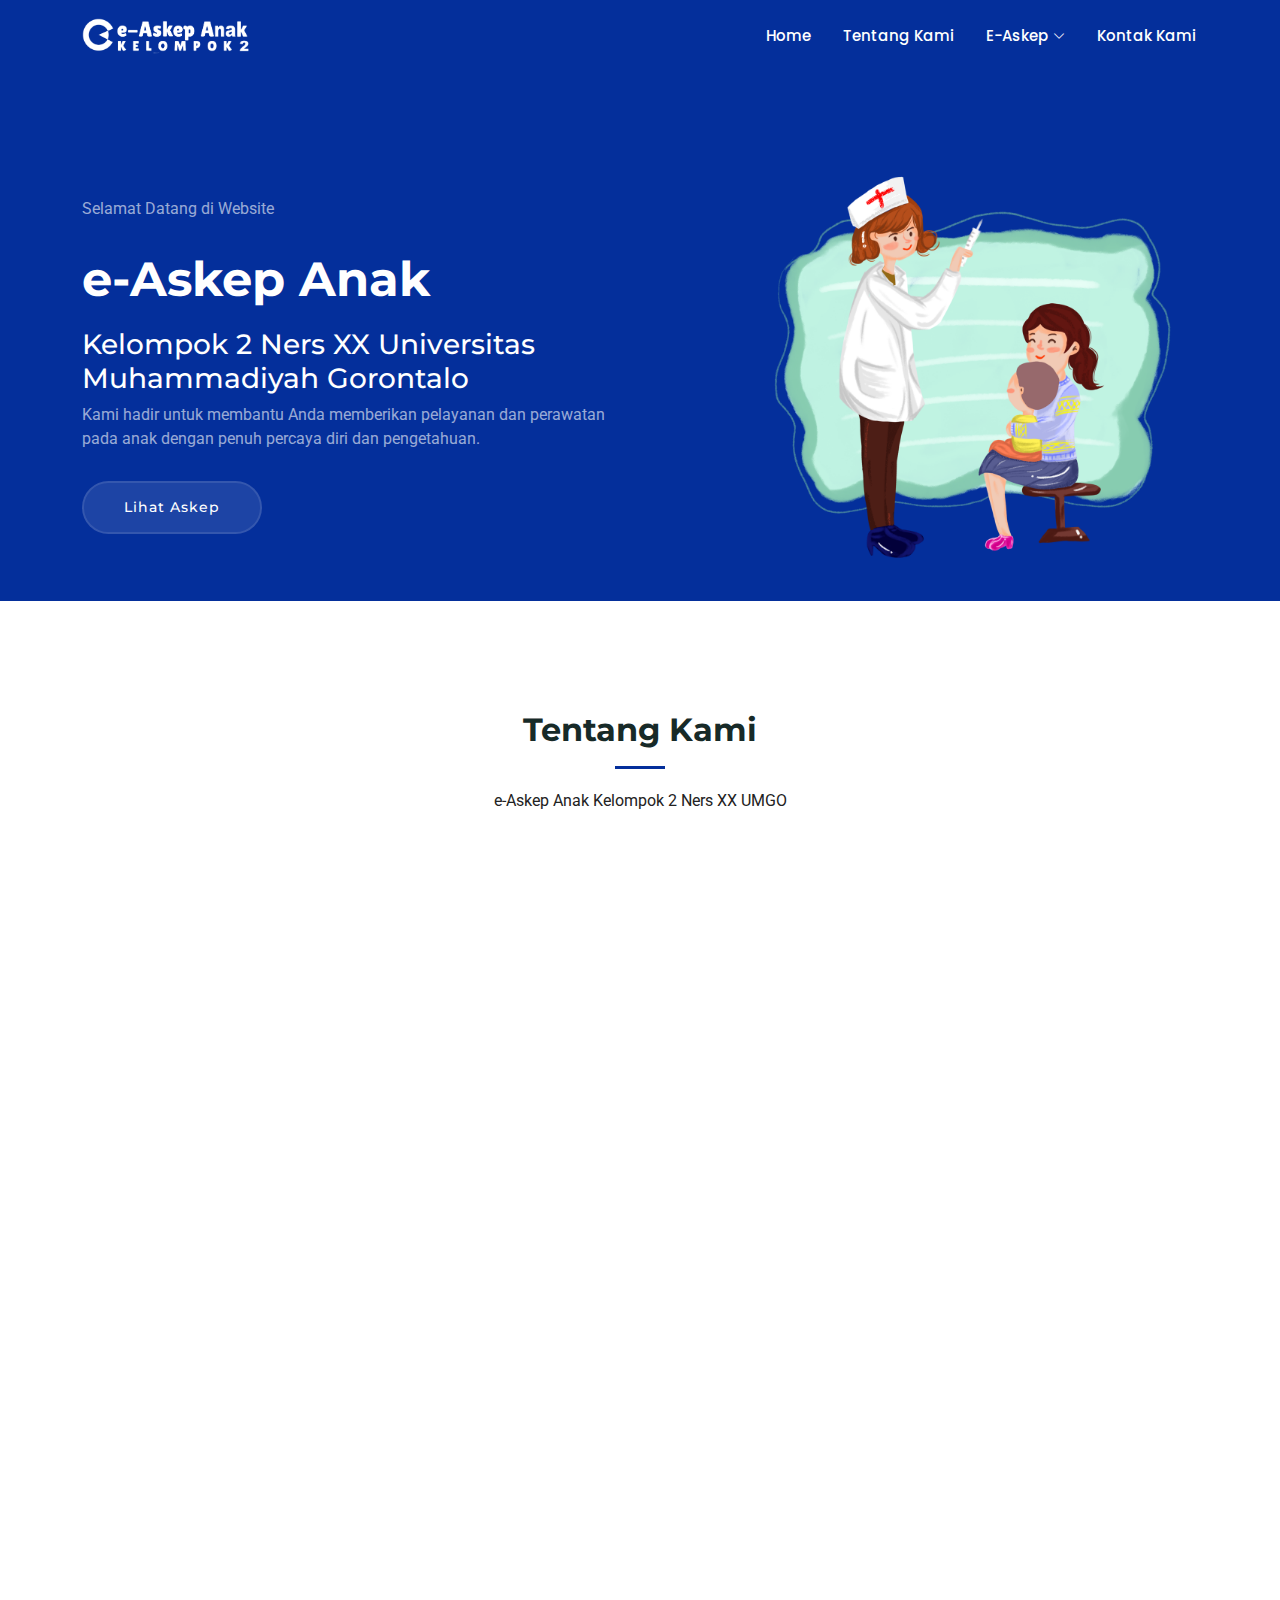
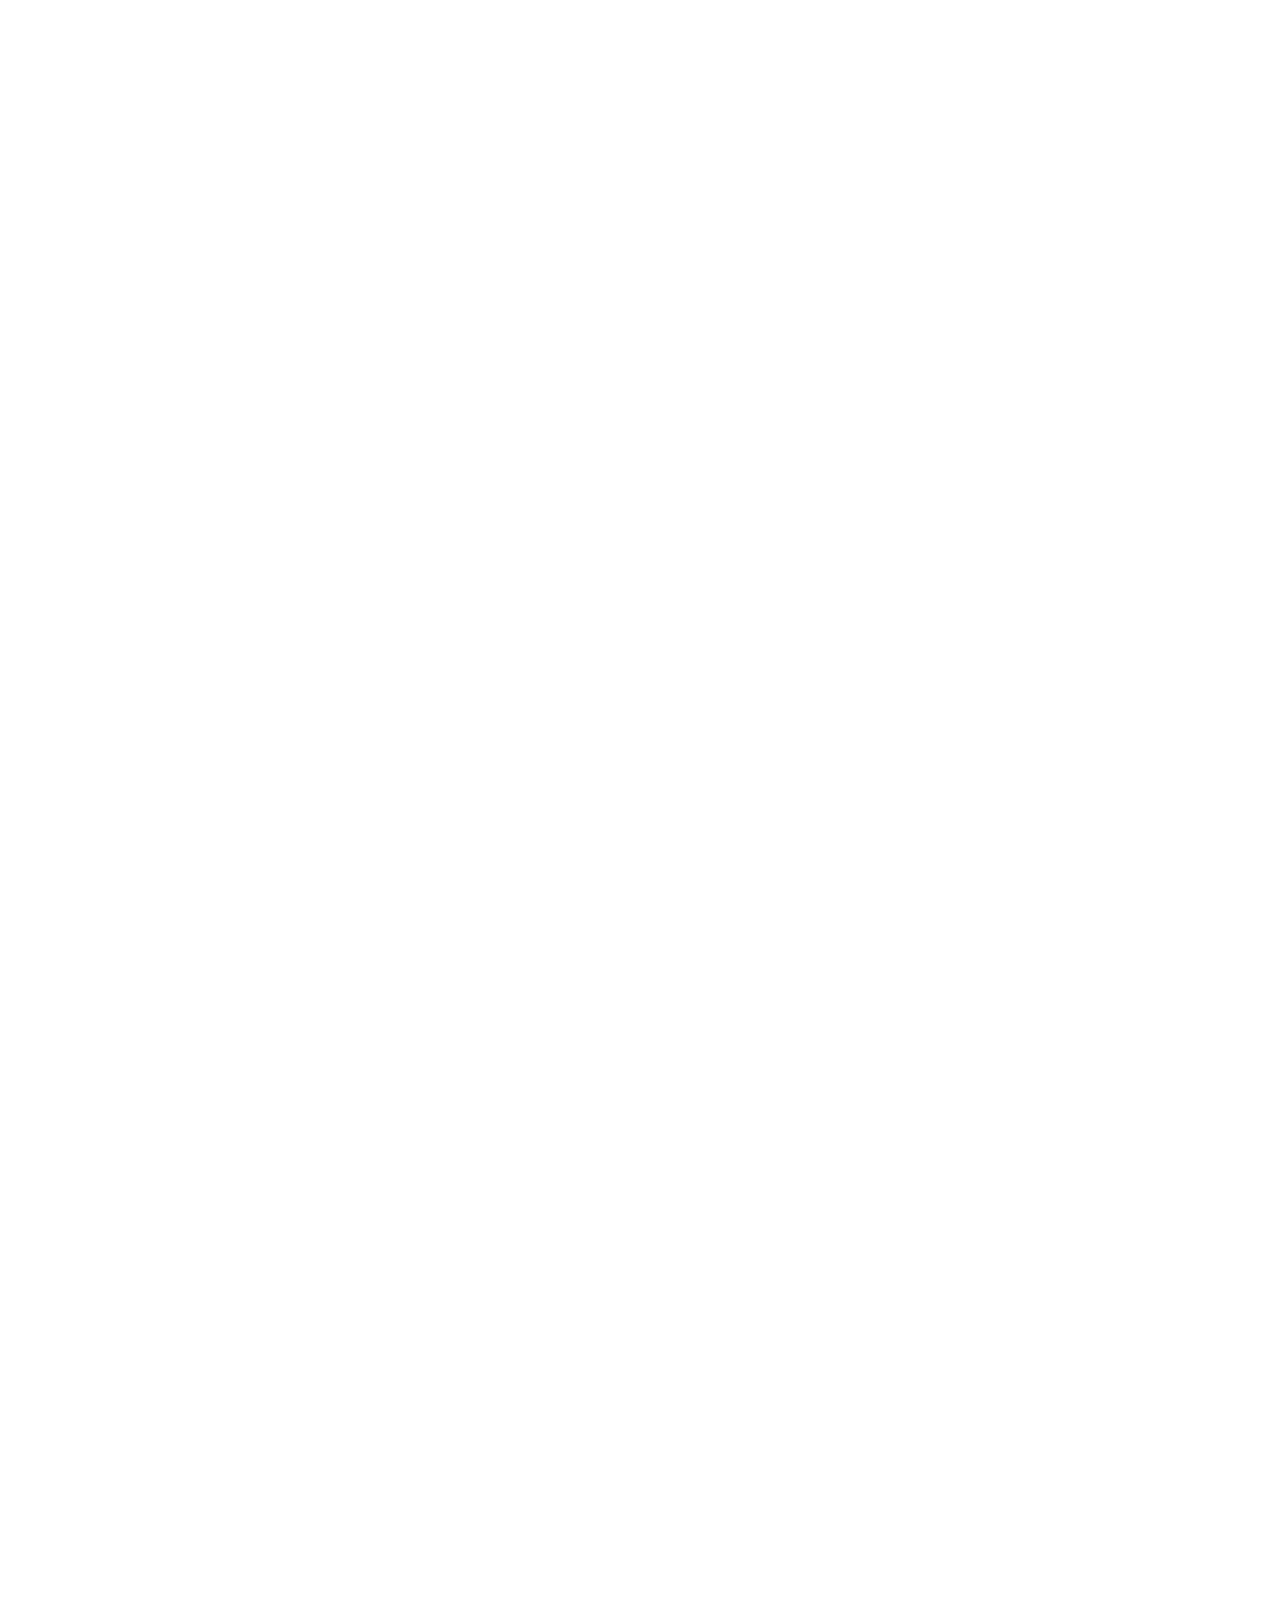
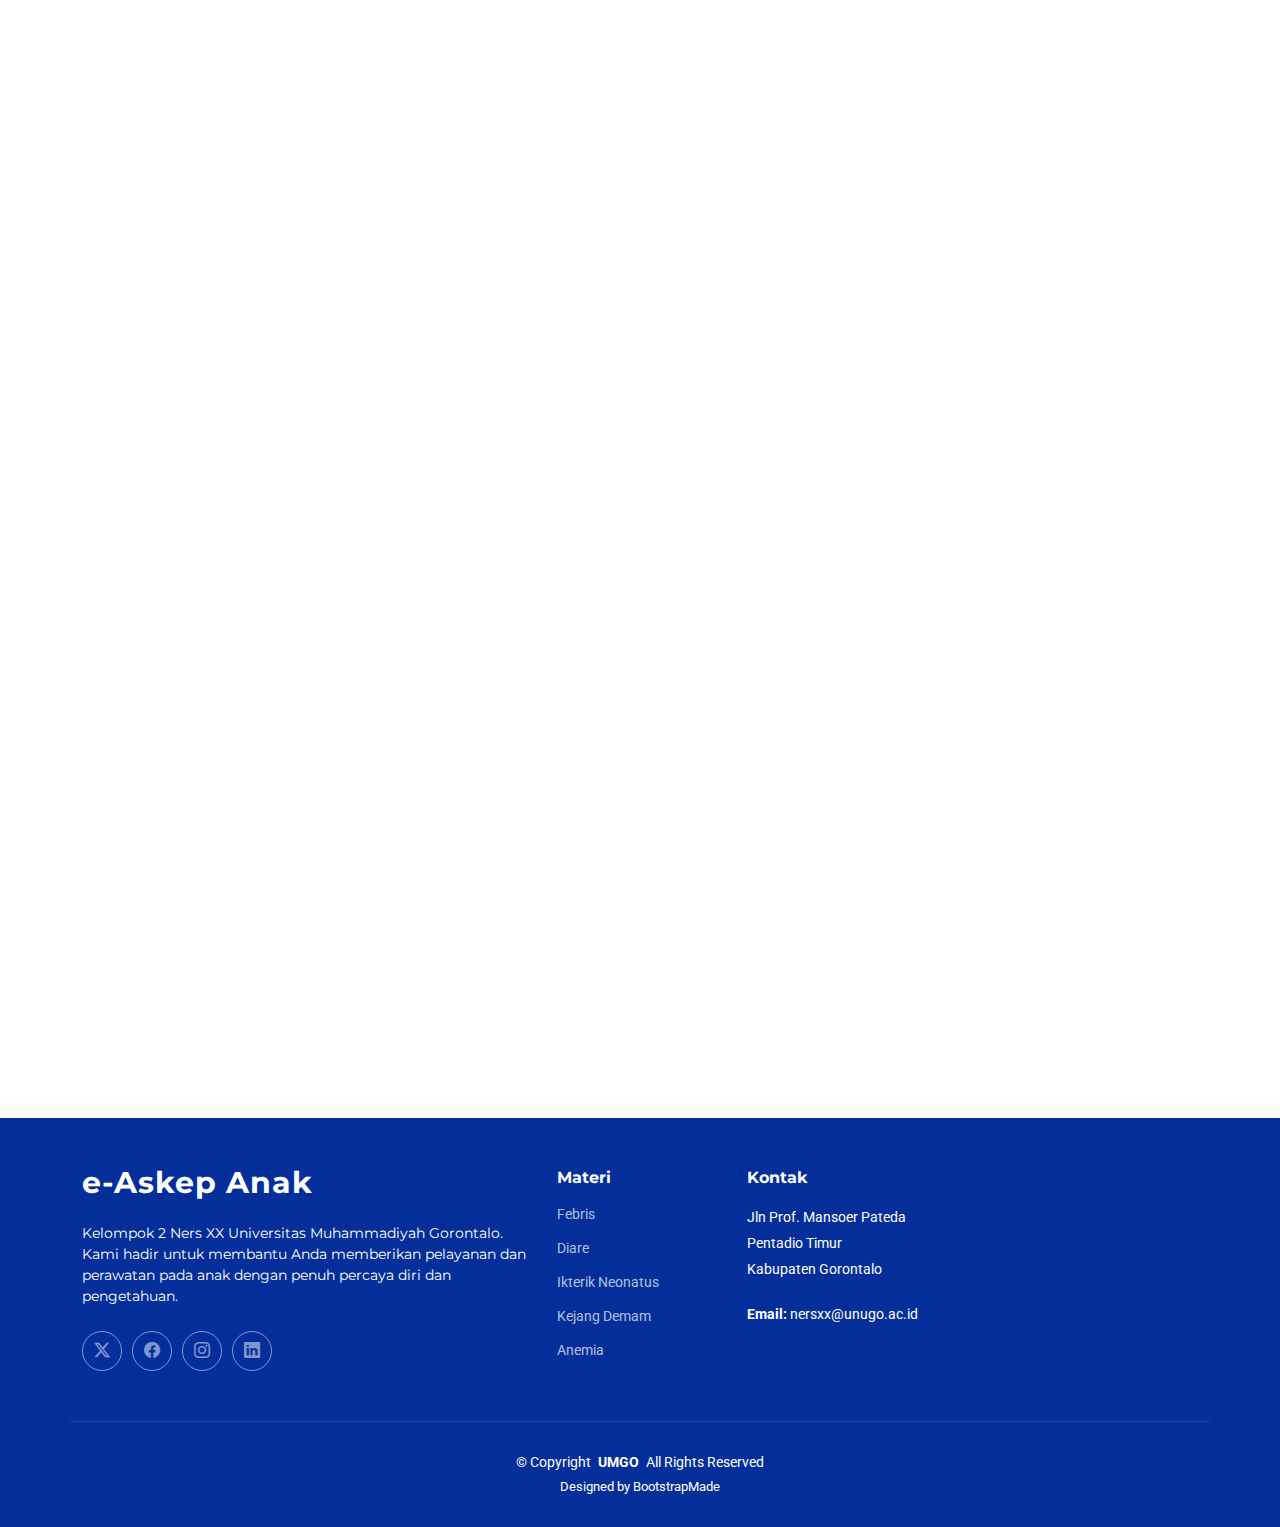
<file: index.html>
<!DOCTYPE html>
<html lang="en">

<head>
  <meta charset="utf-8">
  <meta content="width=device-width, initial-scale=1.0" name="viewport">
  <title>E-Askep Anak Kel. 2 Ners XX</title>
  <meta name="description" content="">
  <meta name="keywords" content="">

  <!-- Favicons -->
  <link href="assets/img/umgo.png" rel="icon">
  <link href="assets/img/umgo.png" rel="apple-touch-icon">

  <!-- Fonts -->
  <link href="https://fonts.googleapis.com" rel="preconnect">
  <link href="https://fonts.gstatic.com" rel="preconnect" crossorigin>
  <link href="https://fonts.googleapis.com/css2?family=Roboto:ital,wght@0,100;0,300;0,400;0,500;0,700;0,900;1,100;1,300;1,400;1,500;1,700;1,900&family=Montserrat:ital,wght@0,100;0,200;0,300;0,400;0,500;0,600;0,700;0,800;0,900;1,100;1,200;1,300;1,400;1,500;1,600;1,700;1,800;1,900&family=Poppins:ital,wght@0,100;0,200;0,300;0,400;0,500;0,600;0,700;0,800;0,900;1,100;1,200;1,300;1,400;1,500;1,600;1,700;1,800;1,900&display=swap" rel="stylesheet">

  <!-- Vendor CSS Files -->
  <link href="assets/vendor/bootstrap/css/bootstrap.min.css" rel="stylesheet">
  <link href="assets/vendor/bootstrap-icons/bootstrap-icons.css" rel="stylesheet">
  <link href="assets/vendor/aos/aos.css" rel="stylesheet">
  <link href="assets/vendor/glightbox/css/glightbox.min.css" rel="stylesheet">
  <link href="assets/vendor/swiper/swiper-bundle.min.css" rel="stylesheet">

  <!-- Main CSS File -->
  <link href="assets/css/main.css" rel="stylesheet">

  <!-- =======================================================
  * Template Name: Impact
  * Template URL: https://bootstrapmade.com/impact-bootstrap-business-website-template/
  * Updated: Aug 07 2024 with Bootstrap v5.3.3
  * Author: BootstrapMade.com
  * License: https://bootstrapmade.com/license/
  ======================================================== -->
</head>

<body class="index-page">

  <header id="header" class="header fixed-top">

    

    <div class="branding d-flex align-items-cente">

      <div class="container position-relative d-flex align-items-center justify-content-between">
        <a href="index.html" class="logo d-flex align-items-center">
          <!-- <h1 class="sitename">Impact</h1> -->
         <img src="assets/img/logox.png" alt="">
          <span>.</span>
        </a>

        <nav id="navmenu" class="navmenu">
          <ul>
            <li><a href="#hero" class="active">Home<br></a></li>
            <li><a href="#about">Tentang Kami</a></li>
            <li class="dropdown"><a href="#services"><span>E-Askep</span> <i class="bi bi-chevron-down toggle-dropdown"></i></a>
              <ul>
                <li><a href="febris-details.html">Febris</a></li>
                <li><a href="diare-details.html">Diare</a></li>
                <li><a href="ikterik-details.html">Ikterik Neonatus</a></li>
                <li><a href="kejang-details.html">Kejang Demam</a></li>
                <li><a href="anemia-details.html">Anemia</a></li>
              </ul>
            </li>
            <li><a href="#contact">Kontak Kami</a></li>
          </ul>
          <i class="mobile-nav-toggle d-xl-none bi bi-list"></i>
        </nav>

      </div>

    </div>

  </header>

  <main class="main">

    <!-- Hero Section -->
    <section id="hero" class="hero section accent-background">

      <div class="container position-relative" data-aos="fade-up" data-aos-delay="100">
        <div class="row gy-5 justify-content-between">
          <div class="col-lg-6 order-2 order-lg-1 d-flex flex-column justify-content-center">
            <p>Selamat Datang di Website</p>
            <h2>e-Askep Anak</h2>
            <h3>Kelompok 2 Ners XX Universitas Muhammadiyah Gorontalo</h3>
            <p>Kami hadir untuk membantu Anda memberikan pelayanan dan perawatan pada anak dengan penuh percaya diri dan pengetahuan.</p>
            <div class="d-flex">
              <a href="#services" class="btn-get-started">Lihat Askep</a>
              
            </div>
          </div>
          <div class="col-lg-5 order-1 order-lg-2">
            <img src="assets/img/anak.png" class="img-fluid" alt="">
          </div>
        </div>
      </div>

      <div class="icon-boxes position-relative" data-aos="fade-up" data-aos-delay="200">
        <div class="container position-relative">
          
        </div>
      </div>

    </section><!-- /Hero Section -->

    <!-- About Section -->
    <section id="about" class="about section">

      <!-- Section Title -->
      <div class="container section-title" data-aos="fade-up">
        <h2>Tentang Kami<br></h2>
        <p>e-Askep Anak Kelompok 2 Ners XX UMGO</p>
      </div><!-- End Section Title -->

      <div class="container">

        <div class="row gy-4">
          <div class="col-lg-6" data-aos="fade-up" data-aos-delay="100">
            
            <img src="assets/img/about.jpg" class="img-fluid rounded-4 mb-4" alt="">
            
          </div>
          <div class="col-lg-6" data-aos="fade-up" data-aos-delay="250">
            <div class="content ps-0 ps-lg-5">
              <p>
                Kami adalah Kelompok 2 Asuhan Keperawatan Anak NERS XX Universitas Muhammadiyah Gorontalo (UMGO), sebuah tim yang berfokus pada pemberian edukasi dan pendampingan kepada pasien anak. Dengan latar belakang keperawatan anak, kami hadir untuk memberikan informasi berbasis ilmiah dan dukungan yang diperlukan dalam penanganan asuhan keperawatan anak. Kami siap memberikan pemahaman kepada keluarga dan mendampingi selama proses perawatan untuk memastikan anak mendapatkan asuhan keperawatan yang optimal dan sesuai dengan kebutuhan medisnya.
              </p>
              <ul>
                <li><i class="bi bi-check-circle-fill"></i> <span>Febris</span></li>
                <li><i class="bi bi-check-circle-fill"></i> <span>Diare</span></li>
                <li><i class="bi bi-check-circle-fill"></i> <span>Ikterik Neonatus</span></li>
                <li><i class="bi bi-check-circle-fill"></i> <span>Kejang Demam</span></li>
                <li><i class="bi bi-check-circle-fill"></i> <span>Anemia</span></li>
              </ul>
              <a href="#team" class="btn btn-warning">Lihat Anggota Tim Kami</a>
            </div>
          </div>
        </div>

      </div>

    </section><!-- /About Section -->

    <!-- Team Section -->
    <section id="team" class="team section">

      <!-- Section Title -->
      <div class="container section-title" data-aos="fade-up">
        <h2>Tim Kami</h2>
        <p>Mari berkenalan dengan kami Kelompok 2 e-Askep Anak</p>
      </div><!-- End Section Title -->

      <div class="container">

        <div class="row gy-4">

          <div class="col-xl-3 col-md-6 d-flex" data-aos="fade-up" data-aos-delay="100">
            <div class="member">
              <img src="assets/img/team/timh.png" class="img-fluid" alt="">
              <h4>Andra Andani Hanapi, S.Kep</h4>
              <span>Ners XX UMGO</span>
              <div class="social">
                <a href=""><i class="bi bi-twitter-x"></i></a>
                <a href=""><i class="bi bi-facebook"></i></a>
                <a href=""><i class="bi bi-instagram"></i></a>
                <a href=""><i class="bi bi-linkedin"></i></a>
              </div>
            </div>
          </div>

          <div class="col-xl-3 col-md-6 d-flex" data-aos="fade-up" data-aos-delay="100">
            <div class="member">
              <img src="assets/img/team/timh.png" class="img-fluid" alt="">
              <h4>Arshya Putri ponongoa, S.Kep</h4>
              <span>Ners XX UMGO</span>
              <div class="social">
                <a href=""><i class="bi bi-twitter-x"></i></a>
                <a href=""><i class="bi bi-facebook"></i></a>
                <a href=""><i class="bi bi-instagram"></i></a>
                <a href=""><i class="bi bi-linkedin"></i></a>
              </div>
            </div>
          </div>

          <div class="col-xl-3 col-md-6 d-flex" data-aos="fade-up" data-aos-delay="100">
            <div class="member">
              <img src="assets/img/team/timh.png" class="img-fluid" alt="">
              <h4>Armelia Botutihe, S.Kep</h4>
              <span>Ners XX UMGO</span>
              <div class="social">
                <a href=""><i class="bi bi-twitter-x"></i></a>
                <a href=""><i class="bi bi-facebook"></i></a>
                <a href=""><i class="bi bi-instagram"></i></a>
                <a href=""><i class="bi bi-linkedin"></i></a>
              </div>
            </div>
          </div>

          <div class="col-xl-3 col-md-6 d-flex" data-aos="fade-up" data-aos-delay="100">
            <div class="member">
              <img src="assets/img/team/timh.png" class="img-fluid" alt="">
              <h4>Deswita bukulu, S.Kep</h4>
              <span>Ners XX UMGO</span>
              <div class="social">
                <a href=""><i class="bi bi-twitter-x"></i></a>
                <a href=""><i class="bi bi-facebook"></i></a>
                <a href=""><i class="bi bi-instagram"></i></a>
                <a href=""><i class="bi bi-linkedin"></i></a>
              </div>
            </div>
          </div>

          <div class="col-xl-3 col-md-6 d-flex" data-aos="fade-up" data-aos-delay="100">
            <div class="member">
              <img src="assets/img/team/timh.png" class="img-fluid" alt="">
              <h4>Sintia Djafar, S.Kep</h4>
              <span>Ners XX UMGO</span>
              <div class="social">
                <a href=""><i class="bi bi-twitter-x"></i></a>
                <a href=""><i class="bi bi-facebook"></i></a>
                <a href=""><i class="bi bi-instagram"></i></a>
                <a href=""><i class="bi bi-linkedin"></i></a>
              </div>
            </div>
          </div>

          <div class="col-xl-3 col-md-6 d-flex" data-aos="fade-up" data-aos-delay="100">
            <div class="member">
              <img src="assets/img/team/timh.png" class="img-fluid" alt="">
              <h4>Wira Dikarta Punu, S.Kep</h4>
              <span>Ners XX UMGO</span>
              <div class="social">
                <a href=""><i class="bi bi-twitter-x"></i></a>
                <a href=""><i class="bi bi-facebook"></i></a>
                <a href=""><i class="bi bi-instagram"></i></a>
                <a href=""><i class="bi bi-linkedin"></i></a>
              </div>
            </div>
          </div>

          <div class="col-xl-3 col-md-6 d-flex" data-aos="fade-up" data-aos-delay="100">
            <div class="member">
              <img src="assets/img/team/timh.png" class="img-fluid" alt="">
              <h4>Nelva Mutia Rahman, S.Kep</h4>
              <span>Ners XX UMGO</span>
              <div class="social">
                <a href=""><i class="bi bi-twitter-x"></i></a>
                <a href=""><i class="bi bi-facebook"></i></a>
                <a href=""><i class="bi bi-instagram"></i></a>
                <a href=""><i class="bi bi-linkedin"></i></a>
              </div>
            </div>
          </div>

          <div class="col-xl-3 col-md-6 d-flex" data-aos="fade-up" data-aos-delay="100">
            <div class="member">
              <img src="assets/img/team/timh.png" class="img-fluid" alt="">
              <h4>Magfira Mohamad, S.Kep</h4>
              <span>Ners XX UMGO</span>
              <div class="social">
                <a href=""><i class="bi bi-twitter-x"></i></a>
                <a href=""><i class="bi bi-facebook"></i></a>
                <a href=""><i class="bi bi-instagram"></i></a>
                <a href=""><i class="bi bi-linkedin"></i></a>
              </div>
            </div>
          </div>

        </div>

      </div>

    </section><!-- /Team Section -->


    <!-- Services Section -->
    <section id="services" class="services section">

      <!-- Section Title -->
      <div class="container section-title" data-aos="fade-up">
        <h2>Materi</h2>
        <h4>Asuhan Keperawatan Pada Anak</h4>
      </div><!-- End Section Title -->

      <div class="container">

        <div class="row gy-4">

          <div class="col-lg-4 col-md-6" data-aos="fade-up" data-aos-delay="100">
            <div class="service-item  position-relative">
              <div class="icon">
                <i class="bi bi-activity"></i>
              </div>
              <h3>Febris</h3>
              <p>Febris atau demam adalah kenaikan suhu tubuh di atas variasi sirkadian yang normal sebagai akibat dari perubahan pusat termoregulasi...</p>
              <a href="febris-details.html" class="readmore stretched-link">Lihat Selengkapnya <i class="bi bi-arrow-right"></i></a>
            </div>
          </div>

          <div class="col-lg-4 col-md-6" data-aos="fade-up" data-aos-delay="100">
            <div class="service-item  position-relative">
              <div class="icon">
                <i class="bi bi-activity"></i>
              </div>
              <h3>Diare</h3>
              <p>Menurut World Health Organization (WHO), diare merupakan kejadian buang air besar dengan konsistensi lebih cair dari biasanya...</p>
              <a href="diare-details.html" class="readmore stretched-link">Lihat Selengkapnya <i class="bi bi-arrow-right"></i></a>
            </div>
          </div>

          <div class="col-lg-4 col-md-6" data-aos="fade-up" data-aos-delay="100">
            <div class="service-item  position-relative">
              <div class="icon">
                <i class="bi bi-activity"></i>
              </div>
              <h3>Ikterik Neonatus</h3>
              <p>Ikterik Neonatus adalah kondisi kulit dan membran mukosa neonatus menguning setelah 24 jam kelahiran akibat bilirubin...</p>
              <a href="ikterik-details.html" class="readmore stretched-link">Lihat Selengkapnya <i class="bi bi-arrow-right"></i></a>
            </div>
          </div>

          <div class="col-lg-4 col-md-6" data-aos="fade-up" data-aos-delay="100">
            <div class="service-item  position-relative">
              <div class="icon">
                <i class="bi bi-activity"></i>
              </div>
              <h3>Kejang Demam</h3>
              <p>Kejang demam didefinisikan sebagai bangkitan kejang yang terjadi pada kenaikan suhu tubuh suhu rektal di atas 38 C ...</p>
              <a href="kejang-details.html" class="readmore stretched-link">Lihat Selengkapnya <i class="bi bi-arrow-right"></i></a>
            </div>
          </div>

          <div class="col-lg-4 col-md-6" data-aos="fade-up" data-aos-delay="100">
            <div class="service-item  position-relative">
              <div class="icon">
                <i class="bi bi-activity"></i>
              </div>
              <h3>Anemia</h3>
              <p>Anemia adalah keadaan dimana jumlah sel darah merah atau hemoglobin (protein pembawa oksigen) dalam sel darah merah ...</p>
              <a href="anemia-details.html" class="readmore stretched-link">Lihat Selengkapnya <i class="bi bi-arrow-right"></i></a>
            </div>
          </div>

        </div>

      </div>

    </section><!-- /Services Section -->


    <!-- Contact Section -->
    <section id="contact" class="contact section">

      <!-- Section Title -->
      <div class="container section-title" data-aos="fade-up">
        <h2>Kontak</h2>
        <p>Yuk sharing ilmu seputar keperawatan atau ilmu kesehatan. Hubungi kami disini.</p>
      </div><!-- End Section Title -->

      <div class="container" data-aos="fade-up" data-aos-delay="100">

        <div class="row gx-lg-0 gy-4">

          <div class="col-lg-4">
            <div class="info-container d-flex flex-column align-items-center justify-content-center">
              <div class="info-item d-flex" data-aos="fade-up" data-aos-delay="200">
                <i class="bi bi-geo-alt flex-shrink-0"></i>
                <div>
                  <h3>Alamat</h3>
                  <p>Universitas Muhammdiyah Gorontalo. Jln Prof. Mansoer Pateda, Pentadio Timur, Kabupaten Gorontalo</p>
                </div>
              </div>

              <div class="info-item d-flex" data-aos="fade-up" data-aos-delay="400">
                <i class="bi bi-envelope flex-shrink-0"></i>
                <div>
                  <h3>Email</h3>
                  <p>nersxx@umgo.ac.id</p>
                </div>
              </div><!-- End Info Item -->

              <div class="info-item d-flex" data-aos="fade-up" data-aos-delay="500">
                <i class="bi bi-clock flex-shrink-0"></i>
                <div>
                  <h3>Konsultasi:</h3>
                  <p>Setiap Hari: 11AM - 23PM</p>
                </div>
              </div><!-- End Info Item -->

            </div>

          </div>

          <div class="col-lg-8">
            <form action="forms/contact.php" method="post" class="php-email-form" data-aos="fade" data-aos-delay="100">
              <div class="row gy-4">

                <div class="col-md-6">
                  <input type="text" name="name" class="form-control" placeholder="Nama Kamu" required="">
                </div>

                <div class="col-md-6 ">
                  <input type="email" class="form-control" name="email" placeholder="Email Kamu" required="">
                </div>

                <div class="col-md-12">
                  <input type="text" class="form-control" name="subject" placeholder="Judul" required="">
                </div>

                <div class="col-md-12">
                  <textarea class="form-control" name="message" rows="8" placeholder="Pesan" required=""></textarea>
                </div>

                <div class="col-md-12 text-center">
                  <div class="loading">Loading</div>
                  <div class="error-message"></div>
                  <div class="sent-message">Your message has been sent. Thank you!</div>

                  <button type="submit">Kirim Pesan</button>
                </div>

              </div>
            </form>
          </div><!-- End Contact Form -->

        </div>

      </div>

    </section><!-- /Contact Section -->

  </main>

  <footer id="footer" class="footer accent-background">

    <div class="container footer-top">
      <div class="row gy-4">
        <div class="col-lg-5 col-md-12 footer-about">
          <a href="index.html" class="logo d-flex align-items-center">
            <span class="sitename">e-Askep Anak</span>
          </a>
          <p>Kelompok 2 Ners XX Universitas Muhammadiyah Gorontalo. Kami hadir untuk membantu Anda memberikan pelayanan dan perawatan pada anak dengan penuh percaya diri dan pengetahuan.</p>
          <div class="social-links d-flex mt-4">
            <a href=""><i class="bi bi-twitter-x"></i></a>
            <a href=""><i class="bi bi-facebook"></i></a>
            <a href=""><i class="bi bi-instagram"></i></a>
            <a href=""><i class="bi bi-linkedin"></i></a>
          </div>
        </div>

        <div class="col-lg-2 col-6 footer-links">
          <h4>Materi</h4>
          <ul>
            <li><a href="febris-details.html">Febris</a></li>
            <li><a href="diare-details.html">Diare</a></li>
            <li><a href="ikterik-details.html">Ikterik Neonatus</a></li>
            <li><a href="kejang-details.html">Kejang Demam</a></li>
            <li><a href="anemia-details.html">Anemia</a></li>
          </ul>
        </div>

        <div class="col-lg-3 col-md-12 footer-contact text-center text-md-start">
          <h4>Kontak</h4>
          <p>Jln Prof. Mansoer Pateda</p>
          <p>Pentadio Timur</p>
          <p>Kabupaten Gorontalo</p>
          <p class="mt-4"><strong>Email:</strong> <span>nersxx@unugo.ac.id</span></p>
        </div>

      </div>
    </div>

    <div class="container copyright text-center mt-4">
      <p>© <span>Copyright</span> <strong class="px-1 sitename">UMGO</strong> <span>All Rights Reserved</span></p>
      <div class="credits">
        <!-- All the links in the footer should remain intact. -->
        <!-- You can delete the links only if you've purchased the pro version. -->
        <!-- Licensing information: https://bootstrapmade.com/license/ -->
        <!-- Purchase the pro version with working PHP/AJAX contact form: [buy-url] -->
        Designed by <a href="https://bootstrapmade.com/">BootstrapMade</a>
      </div>
    </div>

  </footer>

  <!-- Scroll Top -->
  <a href="#" id="scroll-top" class="scroll-top d-flex align-items-center justify-content-center"><i class="bi bi-arrow-up-short"></i></a>

  <!-- Preloader -->
  <div id="preloader"></div>

  <!-- Vendor JS Files -->
  <script src="assets/vendor/bootstrap/js/bootstrap.bundle.min.js"></script>
  <script src="assets/vendor/php-email-form/validate.js"></script>
  <script src="assets/vendor/aos/aos.js"></script>
  <script src="assets/vendor/glightbox/js/glightbox.min.js"></script>
  <script src="assets/vendor/swiper/swiper-bundle.min.js"></script>
  <script src="assets/vendor/purecounter/purecounter_vanilla.js"></script>
  <script src="assets/vendor/imagesloaded/imagesloaded.pkgd.min.js"></script>
  <script src="assets/vendor/isotope-layout/isotope.pkgd.min.js"></script>

  <!-- Main JS File -->
  <script src="assets/js/main.js"></script>

</body>

</html>
</file>
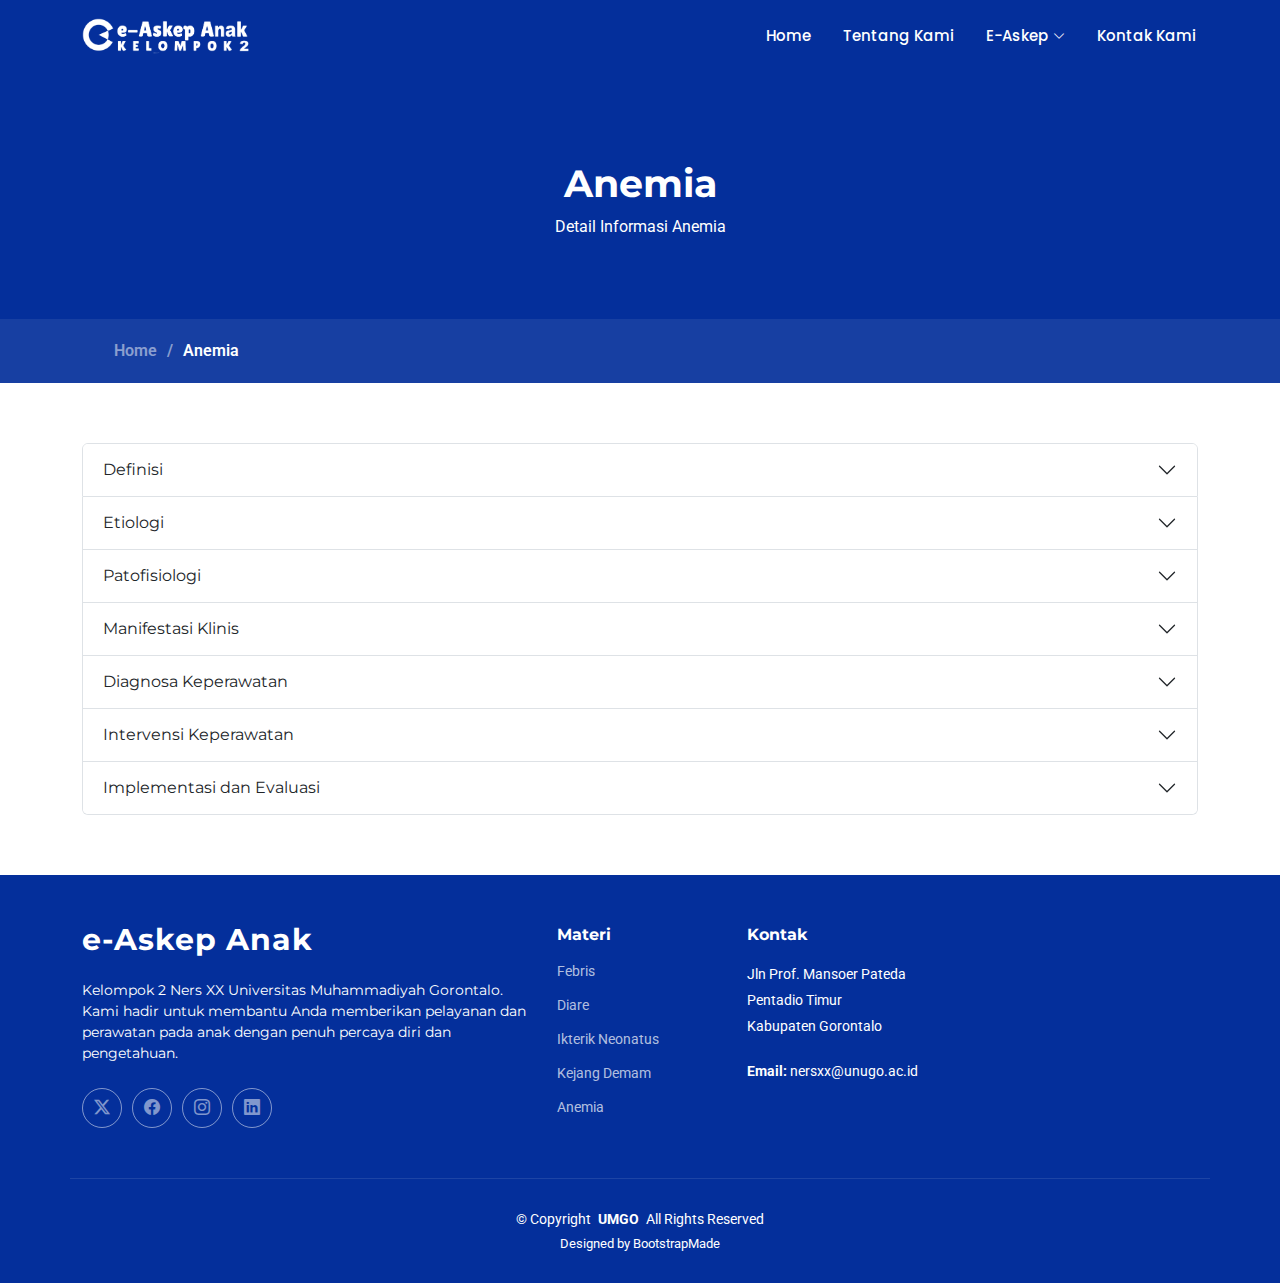
<file: anemia-details.html>
<!DOCTYPE html>
<html lang="en">

<head>
  <meta charset="utf-8">
  <meta content="width=device-width, initial-scale=1.0" name="viewport">
  <title>Materi - Anemia</title>
  <meta name="description" content="">
  <meta name="keywords" content="">

  <!-- Favicons -->
  <link href="assets/img/umgo.png" rel="icon">
  <link href="assets/img/umgo.png" rel="apple-touch-icon">

  <!-- Fonts -->
  <link href="https://fonts.googleapis.com" rel="preconnect">
  <link href="https://fonts.gstatic.com" rel="preconnect" crossorigin>
  <link href="https://fonts.googleapis.com/css2?family=Roboto:ital,wght@0,100;0,300;0,400;0,500;0,700;0,900;1,100;1,300;1,400;1,500;1,700;1,900&family=Montserrat:ital,wght@0,100;0,200;0,300;0,400;0,500;0,600;0,700;0,800;0,900;1,100;1,200;1,300;1,400;1,500;1,600;1,700;1,800;1,900&family=Poppins:ital,wght@0,100;0,200;0,300;0,400;0,500;0,600;0,700;0,800;0,900;1,100;1,200;1,300;1,400;1,500;1,600;1,700;1,800;1,900&display=swap" rel="stylesheet">

  <!-- Vendor CSS Files -->
  <link href="assets/vendor/bootstrap/css/bootstrap.min.css" rel="stylesheet">
  <link href="assets/vendor/bootstrap-icons/bootstrap-icons.css" rel="stylesheet">
  <link href="assets/vendor/aos/aos.css" rel="stylesheet">
  <link href="assets/vendor/glightbox/css/glightbox.min.css" rel="stylesheet">
  <link href="assets/vendor/swiper/swiper-bundle.min.css" rel="stylesheet">

  <!-- Main CSS File -->
  <link href="assets/css/main.css" rel="stylesheet">

  <!-- =======================================================
  * Template Name: Impact
  * Template URL: https://bootstrapmade.com/impact-bootstrap-business-website-template/
  * Updated: Aug 07 2024 with Bootstrap v5.3.3
  * Author: BootstrapMade.com
  * License: https://bootstrapmade.com/license/
  ======================================================== -->
</head>

<body class="service-details-page">

  <header id="header" class="header fixed-top">

    

    <div class="branding d-flex align-items-cente">

      <div class="container position-relative d-flex align-items-center justify-content-between">
        <a href="index.html" class="logo d-flex align-items-center">
          <!-- <h1 class="sitename">Impact</h1> -->
         <img src="assets/img/logox.png" alt="">
          <span>.</span>
        </a>

        <nav id="navmenu" class="navmenu">
          <ul>
            <li><a href="#hero" class="active">Home<br></a></li>
            <li><a href="#about">Tentang Kami</a></li>
            <li class="dropdown"><a href="#services"><span>E-Askep</span> <i class="bi bi-chevron-down toggle-dropdown"></i></a>
              <ul>
                <li><a href="febris-details.html">Febris</a></li>
                <li><a href="diare-details.html">Diare</a></li>
                <li><a href="ikterik-details.html">Ikterik Neonatus</a></li>
                <li><a href="kejang-details.html">Kejang Demam</a></li>
                <li><a href="anemia-details.html">Anemia</a></li>
              </ul>
            </li>
            <li><a href="#contact">Kontak Kami</a></li>
          </ul>
          <i class="mobile-nav-toggle d-xl-none bi bi-list"></i>
        </nav>

      </div>

    </div>

  </header>

  <main class="main">

    <!-- Page Title -->
    <div class="page-title">
      <div class="heading">
        <div class="container">
          <div class="row d-flex justify-content-center text-center">
            <div class="col-lg-8">
              <h1>Anemia</h1>
              <p class="mb-0">Detail Informasi Anemia</p>
            </div>
          </div>
        </div>
      </div>
      <nav class="breadcrumbs">
        <div class="container">
          <ol>
            <li><a href="index.html">Home</a></li>
            <li class="current">Anemia</li>
          </ol>
        </div>
      </nav>
    </div><!-- End Page Title -->

    <!-- Service Details Section -->
    <section id="service-details" class="service-details section">

      <div class="container">

        <div class="accordion" id="accordionExample">
		  <div class="accordion-item">
		    <h2 class="accordion-header" id="headingOne">
		      <button class="accordion-button collapsed" type="button" data-bs-toggle="collapse" data-bs-target="#collapseOne" aria-expanded="true" aria-controls="collapseOne">
		        Definisi
		      </button>
		    </h2>
		    <div id="collapseOne" class="accordion-collapse collapse" aria-labelledby="headingOne" data-bs-parent="#accordionExample">
		      <div class="accordion-body">
		        Anemia adalah keadaan dimana jumlah sel darah merah atau hemoglobin (protein pembawa oksigen) dalam sel darah merah berada dibawah batas normal. Hemoglobin di dalam sel darah merah memungkinkan untuk mengangkut oksigen dari paru-paru, dan mengantarkannya ke seluruh tubuh. Anemia adalah penyakit darah yang sering ditemukan. Beberapa anemia memiliki penyakit dasarnya.Anemi dapat diklasifikasikan berdasarkan bentuk atau morfologi sel darah merah, etiologi yang mendasari, dan penampakan klinis (Hasdianah et al.,2014). Anemia ialah keadaan dimana massa eritrosit atau massa hemoglobin yang beredar tidak memenuhi fungsinya untuk menyediakan oksigen bagi jaringan tubuh. Secara laboratorik dijabarkan bahwa kadar hemoglobin di bawah normal atau penurunan kadar hemoglobin (Bakta, 2017).
		      </div>
		    </div>
		  </div>
		  <div class="accordion-item">
		    <h2 class="accordion-header" id="headingTwo">
		      <button class="accordion-button collapsed" type="button" data-bs-toggle="collapse" data-bs-target="#collapseTwo" aria-expanded="false" aria-controls="collapseTwo">
		        Etiologi
		      </button>
		    </h2>
		    <div id="collapseTwo" class="accordion-collapse collapse" aria-labelledby="headingTwo" data-bs-parent="#accordionExample">
		      <div class="accordion-body">
		        Anemia disebabkan oleh beberapa faktor yaitu factor micronutrient yang berperan paling penting adalah zat besi, vitamin A, vitamin C dan vitamin B12. Faktor nutrient diantaranya adalah kekurangan asupan protein, penyebab anemia disebabkan oleh defisiensi zat besi, defisiensi vitamin A, vitamin C, asam folat, vitamin B12, atau karena kekurangan zat besi secara umum dikomsumsi 50% kejadian anemia disebabkan oleh defisiensi zat besi biasanya terjadi pada remaja karena pola makan yang salah dan kebutuhan zat gizi yang tinggi pada masa pertumbuhan.
		      </div>
		    </div>
		  </div>
		  <div class="accordion-item">
		    <h2 class="accordion-header" id="headingThree">
		      <button class="accordion-button collapsed" type="button" data-bs-toggle="collapse" data-bs-target="#collapseThree" aria-expanded="false" aria-controls="collapseThree">
		        Patofisiologi
		      </button>
		    </h2>
		    <div id="collapseThree" class="accordion-collapse collapse" aria-labelledby="headingThree" data-bs-parent="#accordionExample">
		      <div class="accordion-body">
		        Menurut Wiwik dan Hariwibowo, patofisiologi pada pasien anemia adalah timbulnya anemia mencerminkan adanya kegagalan sumsum tulang atau kehilangan sel darah merah berlebihan atau keduanya. Kegagalan sumsum tulang dapat terjadi akibat kekurangan nutrisi Pajanan toksik, invasi tumor, atau akibat penyebab yang tidak diketahui. Sel darah merah dapat hilang melalui perdarahan atau hemolisis. Lisis sel merah terjadi dalam hati dan limpa. Sebagai hasil sampingan dari proses tersebut, bilirubin yang terbentuk dalam fagosit akan memasuki aliran darah. Apabila sel darah merah mengalami penghancuran dalam sirkulasi, maka hemoglobin akan muncul dalam plasma. Apabila konsentrasi plasmanya melebihi kapasitas hemoglobin plasma, hemoglobin akan berdifusi dalam glomerulus ginjal dan ke dalam urine (Bararah & Jauhar, 2013).
		      </div>
		    </div>
		  </div>

		  <div class="accordion-item">
		    <h2 class="accordion-header" id="heading4">
		      <button class="accordion-button collapsed" type="button" data-bs-toggle="collapse" data-bs-target="#collapse4" aria-expanded="false" aria-controls="collapse4">
		        Manifestasi Klinis
		      </button>
		    </h2>
		    <div id="collapse4" class="accordion-collapse collapse" aria-labelledby="heading4" data-bs-parent="#accordionExample">
		      <div class="accordion-body">
		        <strong>Tanda dan gejala demam antara lain :</strong>
		        <ul>
		        	<li><i class="bi bi-check-circle-fill"></i> Pusing</li>
		        	<li><i class="bi bi-check-circle-fill"></i> Mudah berkunang-kunang</li>
		        	<li><i class="bi bi-check-circle-fill"></i> Lesu</li>
		        	<li><i class="bi bi-check-circle-fill"></i> Aktivitas kurang</li>
		        	<li><i class="bi bi-check-circle-fill"></i> Rasa mengantuk</li>
		        	<li><i class="bi bi-check-circle-fill"></i> Susah konsentrasi</li>
		        	<li><i class="bi bi-check-circle-fill"></i> Cepat lelah</li>
		        	<li><i class="bi bi-check-circle-fill"></i> Prestasi kerja/pikiran menurun</li>
		        </ul>
		      </div>
		    </div>
		  </div>

		  <div class="accordion-item">
		    <h2 class="accordion-header" id="heading5">
		      <button class="accordion-button collapsed" type="button" data-bs-toggle="collapse" data-bs-target="#collapse5" aria-expanded="false" aria-controls="collapse5">
		        Diagnosa Keperawatan
		      </button>
		    </h2>
		    <div id="collapse5" class="accordion-collapse collapse" aria-labelledby="heading5" data-bs-parent="#accordionExample">
		      <div class="accordion-body">
		      	<ul>
		        <li><i class="bi bi-check-circle-fill"></i> Perfusi perifer tidak efektif b/d penurunan konsentrasi hemoglobin</li>
	        	<li><i class="bi bi-check-circle-fill"></i> Pola nafas tidak efektif b/d penurunan energi</li>
	        	<li><i class="bi bi-check-circle-fill"></i> Gangguan pertukaran gas b/d perubahan membran alveolus –kapiler</li>
	        	<li><i class="bi bi-check-circle-fill"></i> Defisit nutrisi b/d ketidakmampuan mengabsorbsi nutrient</li>
	        	<li><i class="bi bi-check-circle-fill"></i> Konstipasi b/d kelemahan otot abdomen</li>
	        	</ul>
		      </div>
		    </div>
		  </div>

		  <div class="accordion-item">
		    <h2 class="accordion-header" id="heading6">
		      <button class="accordion-button collapsed" type="button" data-bs-toggle="collapse" data-bs-target="#collapse6" aria-expanded="false" aria-controls="collapse6">
		        Intervensi Keperawatan
		      </button>
		    </h2>
		    <div id="collapse6" class="accordion-collapse collapse" aria-labelledby="heading6" data-bs-parent="#accordionExample">
		      <div class="accordion-body">
		        

		      	<table class="table table-striped">
		      		<thead>
		      			<td>No.</td>
		      			<td>Diagnosa</td>
		      			<td>Opsi</td>
		      		</thead>
		      		<tr>
		      			<td>1.</td>
		      			<td>Perfusi perifer tidak efektif b/d penurunan konsentrasi hemoglobin.</td>
		      			<td><button class="btn btn-sm btn-primary" data-bs-toggle="modal" data-bs-target="#modal1">detail</button></td>

		      			<div class="modal fade" id="modal1" tabindex="-1" aria-labelledby="exampleModalLabel" aria-hidden="true">
						  <div class="modal-dialog modal-xl">
						    <div class="modal-content">
						      <div class="modal-header">
						        <h5 class="modal-title" id="exampleModalLabel">Diagnosa Keperawatan: Perfusi perifer tidak efektif</h5>
						        <button type="button" class="btn-close" data-bs-dismiss="modal" aria-label="Close"></button>
						      </div>
						      <div class="modal-body">
						        <strong>Diagnosa:</strong>
						        <p>Perfusi perifer tidak efektif b/d penurunan konsentrasi hemoglobin</p>
						        <strong>Tujuan:</strong>
						        <p>Setelah dilakukan tindakan keperawatan selama 3X24 jam diharapkan perfusi perifer meningkat dengan kriteria hasil :</p>
						        <ul>
						        	<li>1. denyut nadi perifer meningkat </li>
						        	<li>2. warna kulit pucat menurun</li>
						        	<li>3. kelemahan otot menurun</li>
						        	<li>4. pengisian kapiler cepat atau cukup membai</li>
						        	<li>5. akral hangat atau cukup membaik</li>
						        	<li>6. tugor kulit cukup membaik</li>
						        </ul>
						        <strong>Intervensi: Perawatan sirkulasi</strong><br>
						        Observasi
						        <ul>
						        	<li>1. Periksa sirkulasi perifer</li>
						        	<li>2. Identifikasi Faktor </li>
						        	<li>3. resiko ganggua sirkulasi</li>
						        	<li>4. Monitor	panas, kemerahaan, nyeri atau bengkak pada ekstermitas</li>
						        </ul>
						        Terapeutik
						        <ul>
						        	<li>1. Hindari pemasangan Infus atau pengambilan darah di	 area keterbatasan Perfusi</li>
						        	<li>2. Hindari penekanan dan pemasangan tourniquet pada area yang cidera</li>
						        	<li>3. Lakukan pencegahan Infeksi</li>
						        	<li>4. Lakukan hidrasi</li>
						        </ul>
						        Edukasi
						        <ul>
						        	<li>1. Anjurkan berolahraga rutin</li>
						        	<li>2. Anjurkan perawatan kulit yang tepat</li>
						        	<li>3. Informasikan tanda dan gejala darurat yang harus dilaporkan</li>
						        </ul>
						      </div>
						      <div class="modal-footer">
						        <button type="button" class="btn btn-secondary" data-bs-dismiss="modal">Close</button>
						      </div>
						    </div>
						  </div>
						</div>

		      		</tr>
		      		<tr>
		      			<td>2.</td>
		      			<td>Pola nafas tidak efektif b/d penurunan energi.</td>
		      			<td><button class="btn btn-sm btn-primary" data-bs-toggle="modal" data-bs-target="#modal2">detail</button></td>

		      			<div class="modal fade" id="modal2" tabindex="-1" aria-labelledby="exampleModalLabel" aria-hidden="true">
						  <div class="modal-dialog modal-xl">
						    <div class="modal-content">
						      <div class="modal-header">
						        <h5 class="modal-title" id="exampleModalLabel">Diagnosa Keperawatan: Pola nafas tidak efektif</h5>
						        <button type="button" class="btn-close" data-bs-dismiss="modal" aria-label="Close"></button>
						      </div>
						      <div class="modal-body">
						        <strong>Diagnosa:</strong>
						        <p>Pola nafas tidak efektif b/d penurunan energi</p>
						        <strong>Tujuan:</strong>
						        <p>Setelah dilakukan tindakan keperawatan selama 3X24 jam diharapkan Pola nafas meningkat dengan kriteria hasil :</p>
						        <ul>
						        	<li>1. Ventilasi semenit meningkat</li>
						        	<li>2. Kapasitas vital pernafasan pasien meningkat</li>
						        	<li>3. Tekanan inspirasi dan ekspirasi meningkat</li>
						        	<li>4. Dispnea tidak ada</li>
						        	<li>5. Tidak menggunakan otot bantu Pernafasan</li>
						        	<li>6. Tidak terjadi pemanjangan fase Ekspirasi</li>
						        	<li>7. Frekuensi nafas normal yaitu 16- 20 kali per menit</li>
						        	<li>8. Kedalaman nafas Membaik</li>
						        	<li>9. Tidak ada Pernafasan cuping hidung</li>
						        </ul>
						        <strong>Intervensi: Manajemen jalan nafas Tindakan</strong><br>
						        Observasi
						        <ul>
						        	<li>1. monitor pola nafas (frekuensi, kedalam, usaha nafas) monitor bunyi nafas tambahan (gurgling, mengi, wheezing, ronkhi)</li>
						        </ul>
						        Terapeutik
						        <ul>
						        	<li>1. pertahankan kepatenan jalan nafas</li>
						        	<li>2. posisikan pasien semi- fowler aatau fowler</li>
						        	<li>3. berikan pasien terapi oksigen</li>
						        </ul>
						        Edukasi
						        <ul>
						        	<li>1. ajarkaan pasien melakukan tenik batuk efektif</li>
						        </ul>
						        Kolaborasi
						        <ul>
						        	<li>1. Kolaborasi pemberian obat dengan dokter, jika diperlukan</li>
						        </ul>
						      </div>
						      <div class="modal-footer">
						        <button type="button" class="btn btn-secondary" data-bs-dismiss="modal">Close</button>
						      </div>
						    </div>
						  </div>
						</div>


		      		</tr>
		      		
		      		
		      	</table>


		      </div>
		    </div>
		  </div>

		  <div class="accordion-item">
		    <h2 class="accordion-header" id="heading7">
		      <button class="accordion-button collapsed" type="button" data-bs-toggle="collapse" data-bs-target="#collapse7" aria-expanded="false" aria-controls="collapse7">
		        Implementasi dan Evaluasi
		      </button>
		    </h2>
		    <div id="collapse7" class="accordion-collapse collapse" aria-labelledby="heading7" data-bs-parent="#accordionExample">
		      <div class="accordion-body">
		        
		        <table class="table table-striped">
		      		<thead>
		      			<td>No.</td>
		      			<td>Diagnosa</td>
		      			<td>Opsi</td>
		      		</thead>
		      		<tr>
		      			<td>1.</td>
		      			<td>Perfusi perifer tidak efektif b/d penurunan konsentrasi hemoglobin.</td>
		      			<td><button class="btn btn-sm btn-primary" data-bs-toggle="modal" data-bs-target="#modal12">detail</button></td>

		      			<div class="modal fade" id="modal12" tabindex="-1" aria-labelledby="exampleModalLabel" aria-hidden="true">
						  <div class="modal-dialog modal-xl">
						    <div class="modal-content">
						      <div class="modal-header">
						        <h5 class="modal-title" id="exampleModalLabel">Diagnosa Keperawatan: Perfusi perifer tidak efektif</h5>
						        <button type="button" class="btn-close" data-bs-dismiss="modal" aria-label="Close"></button>
						      </div>
						      <div class="modal-body">
						        <strong>Diagnosa:</strong>
						        <p>Perfusi perifer tidak efektif b/d penurunan konsentrasi hemoglobin</p>
						        <strong>Implementasi: Perawatan sirkulasi</strong><br>
						        Observasi
						        <ul>
						        	<li>1. Memeriksa sirkulasi perifer</li>
						        	<li>2. Mengidentifikasi Faktor resiko ganggua sirkulasi</li>
						        	<li>3. Memoonitor	panas, kemerahaan, nyeri	atau bengkak pada ekstermitas</li>
						        </ul>
						        Terapeutik
						        <ul>
						        	<li>1. Menghindari pemasangan Infus atau pengambilan darah di	 area keterbatasan Perfusi</li>
						        	<li>2. Menghindari penekanan dan pemasangan tourniquet pada area yang cidera</li>
						        	<li>3. Melakukan pencegahan Infeksi</li>
						        	<li>4. Lakukan hidrasi</li>
						        </ul>
						        Edukasi
						        <ul>
						        	<li>1. Menganjurkan berolahragaa rutin</li>
						        	<li>2. Menganjurkan perawatan kulit yang tepat</li>
						        	<li>3. Menginformasikan tanda dan gejala darurat yang harus dilaporkan</li>
						        </ul>
						        
						        <strong>Evaluasi:</strong><br>
						        S:
						        <ul>
						        	<li>-	Pasien mengeluhkan kaki terasa dingin dan kesemutan</li>
						        	<li>-	Pasien mengatakan sulit merasakan denyut pada kaki</li>
						        	<li>-	Pasien mengeluhkan nyeri pada ekstremitas bawah, terutama saat berjalan</li>
						        </ul>
						        O:
						        <ul>
						        	<li>-	Kaki tampak pucat dan lebih dingin dibandingkan area tubuh lainnya</li>
						        	<li>-	Kapiler refill lebih dari 3 detik</li>
						        	<li>-	Edema (+1) pada ekstremitas bawah</li>
						        	<li>-	Denyut nadi perifer (dorsalis pedis/posterior tibial) sulit teraba atau lemah (+1).</li>
						        	<li>-	Tekanan darah menurun dibandingkan sebelumnya</li>
						        </ul>
						        A:
						        <ul>
						        	<li>-	Perfusi perifer masih belum efektif, ditandai dengan sirkulasi darah yang kurang adekuat ke ekstremitas bawah</li>
						        	<li>-	Tanda-tanda hipoksia jaringan pada perifer masih terlihat</li>
						        </ul>
						        P:
						        <ul>
						        	<li>-	Evaluasi ulang status perfusi perifer dengan memeriksa tanda-tanda vital, suhu ekstremitas, kapiler refill, dan nadi perifer</li>
						        	<li>-	Pertahankan posisi ekstremitas lebih rendah dari jantung untuk meningkatkan aliran darah</li>
						        	<li>-	Anjurkan latihan ROM (Range of Motion) atau latihan ringan untuk meningkatkan sirkulasi darah</li>
						        	<li>-	Monitor tanda-tanda iskemia seperti nyeri hebat, perubahan warna kulit, atau gangguan sensorik</li>
						        	<li>-	Berikan edukasi kepada pasien mengenai pentingnya menjaga kehangatan kaki dan menghindari tekanan yang berlebihan</li>
						        	<li>-	Kolaborasi dengan tim medis jika diperlukan terapi tambahan, seperti pemberian vasodilator atau terapi oksigen</li>
						        </ul>
						      </div>
						      <div class="modal-footer">
						        <button type="button" class="btn btn-secondary" data-bs-dismiss="modal">Close</button>
						      </div>
						    </div>
						  </div>
						</div>

		      		</tr>
		      		<tr>
		      			<td>2.</td>
		      			<td>Pola nafas tidak efektif b/d penurunan energi.</td>
		      			<td><button class="btn btn-sm btn-primary" data-bs-toggle="modal" data-bs-target="#modal22">detail</button></td>

		      			<div class="modal fade" id="modal22" tabindex="-1" aria-labelledby="exampleModalLabel" aria-hidden="true">
						  <div class="modal-dialog modal-xl">
						    <div class="modal-content">
						      <div class="modal-header">
						        <h5 class="modal-title" id="exampleModalLabel">Diagnosa Keperawatan: Pola nafas tidak efektif</h5>
						        <button type="button" class="btn-close" data-bs-dismiss="modal" aria-label="Close"></button>
						      </div>
						      <div class="modal-body">
						        <strong>Diagnosa:</strong>
						        <p>Pola nafas tidak efektif b/d penurunan energi</p>
						        <strong>Implementasi:</strong><br>
						        Observasi
						        <ul>
						        	<li>-	Memonitor pola nafas (frekuensi, kedalam, usaha nafas)</li>
						        	<li>-	Memonitor bunyi nafas tambahan (gurgling, mengi, wheezing,ronkhi)</li>
						        </ul>
						        Terapeutik
						        <ul>
						        	<li>-	pertahankan kepatenan jalan nafas</li>
						        	<li>-	posisikan pasien semi- fowler aatau fowler</li>
						        	<li>- berikan pasien terapi oksigen</li>
						        </ul>
						        Edukasi
						        <ul>
						        	<li>-	Mengajarkaan pasien melakukan tenik batuk efektif</li>
						        </ul>
						        Kolaborasi
						        <ul>
						        	<li>-	Mengkolaborasi pemberian obat dengan dokter, jika diperlukan</li>
						        </ul>
						        <strong>Evaluasi:</strong><br>
						        S:
						        <ul>
						        	<li>-	Pasien mengeluh sesak napas saat beraktivitas ringan</li>
						        	<li>-	Pasien merasa cepat lelah dan sulit menarik napas dalam</li>
						        	<li>-	Pasien mengatakan sulit tidur karena napas terasa berat</li></ul>
						        	O:
						        <ul>
						        	<li>- Frekuensi napas meningkat (>24 kali/menit, tachypnea)</li>
						        	<li>- Penggunaan otot bantu pernapasan (misalnya retraksi otot interkostal)</li>
						        	<li>- Saturasi oksigen 88–92% (dengan atau tanpa oksigen tambahan)</li>
						        	<li>- Pasien tampak lemah dan mudah lelah saat berbicara</li>
						        	<li>- Warna kulit tampak pucat atau sianosis pada ekstremitas</li>
						        	<li>- Suara napas terdengar melemah atau terdapat wheezing saat auskultasi</li></ul>
						        	A:
						        <ul>
						        	<li>-	Pola napas tidak efektif berhubungan dengan penurunan energi, ditandai dengan sesak napas, tachypnea, penggunaan otot bantu napas, serta kelelahan saat beraktivitas</li></ul>
						        	Plan:<br>
						        	Observasi:
						        <ul>
						        	<li>-	Pantau frekuensi, irama, dan kedalaman napas setiap 2–4 jam</li>
						        	<li>-	Monitor saturasi oksigen menggunakan pulse oximeter</li>
						        	<li>-	Evaluasi tanda-tanda kelelahan dan dispnea saat aktivitas</li>
						        </ul>
						        Terapeutik:
						        <ul>
						        	<li>-	Posisikan pasien dalam posisi semi-Fowler atau Fowler untuk mempermudah pernapasan</li>
						        	<li>-	Berikan terapi oksigen sesuai indikasi</li>
						        	<li>-	Anjurkan pasien untuk melakukan teknik pernapasan dalam dan batuk efektif</li>
						        	<li>- Jika perlu, berikan bronkodilator sesuai anjuran dokter</li>
						        </ul>
						        Edukasi:
						        <ul>
						        	<li>-	Ajarkan pasien teknik relaksasi dan penghematan energi saat beraktivitas</li>
						        	<li>-	Anjurkan pasien untuk menghindari pemicu sesak napas seperti debu, asap, atau udara dingin</li>
						        	<li>-	Berikan edukasi mengenai pentingnya nutrisi seimbang untuk meningkatkan energi</li>
						        </ul>
						        Kolaborasi:
						        <ul>
						        	<li>-	Rujuk ke dokter jika terdapat tanda-tanda hipoksia berat atau gagal napas</li>
						        	<li>-	Kolaborasi dengan fisioterapis untuk latihan pernapasan</li>
						        </ul>
						      </div>
						      <div class="modal-footer">
						        <button type="button" class="btn btn-secondary" data-bs-dismiss="modal">Close</button>
						      </div>
						    </div>
						  </div>
						</div>


		      		</tr>
		      		
		      		
		      	</table>

		      </div>
		    </div>
		  </div>

		  
		</div>

      </div>

    </section><!-- /Service Details Section -->

  </main>

  <footer id="footer" class="footer accent-background">

    <div class="container footer-top">
      <div class="row gy-4">
        <div class="col-lg-5 col-md-12 footer-about">
          <a href="index.html" class="logo d-flex align-items-center">
            <span class="sitename">e-Askep Anak</span>
          </a>
          <p>Kelompok 2 Ners XX Universitas Muhammadiyah Gorontalo. Kami hadir untuk membantu Anda memberikan pelayanan dan perawatan pada anak dengan penuh percaya diri dan pengetahuan.</p>
          <div class="social-links d-flex mt-4">
            <a href=""><i class="bi bi-twitter-x"></i></a>
            <a href=""><i class="bi bi-facebook"></i></a>
            <a href=""><i class="bi bi-instagram"></i></a>
            <a href=""><i class="bi bi-linkedin"></i></a>
          </div>
        </div>

        <div class="col-lg-2 col-6 footer-links">
          <h4>Materi</h4>
          <ul>
            <li><a href="febris-details.html">Febris</a></li>
            <li><a href="diare-details.html">Diare</a></li>
            <li><a href="ikterik-details.html">Ikterik Neonatus</a></li>
            <li><a href="kejang-details.html">Kejang Demam</a></li>
            <li><a href="anemia-details.html">Anemia</a></li>
          </ul>
        </div>

        <div class="col-lg-3 col-md-12 footer-contact text-center text-md-start">
          <h4>Kontak</h4>
          <p>Jln Prof. Mansoer Pateda</p>
          <p>Pentadio Timur</p>
          <p>Kabupaten Gorontalo</p>
          <p class="mt-4"><strong>Email:</strong> <span>nersxx@unugo.ac.id</span></p>
        </div>

      </div>
    </div>

    <div class="container copyright text-center mt-4">
      <p>© <span>Copyright</span> <strong class="px-1 sitename">UMGO</strong> <span>All Rights Reserved</span></p>
      <div class="credits">
        <!-- All the links in the footer should remain intact. -->
        <!-- You can delete the links only if you've purchased the pro version. -->
        <!-- Licensing information: https://bootstrapmade.com/license/ -->
        <!-- Purchase the pro version with working PHP/AJAX contact form: [buy-url] -->
        Designed by <a href="https://bootstrapmade.com/">BootstrapMade</a>
      </div>
    </div>

  </footer>

  <!-- Scroll Top -->
  <a href="#" id="scroll-top" class="scroll-top d-flex align-items-center justify-content-center"><i class="bi bi-arrow-up-short"></i></a>

  <!-- Preloader -->
  <div id="preloader"></div>

  <!-- Vendor JS Files -->
  <script src="assets/vendor/bootstrap/js/bootstrap.bundle.min.js"></script>
  <script src="assets/vendor/php-email-form/validate.js"></script>
  <script src="assets/vendor/aos/aos.js"></script>
  <script src="assets/vendor/glightbox/js/glightbox.min.js"></script>
  <script src="assets/vendor/swiper/swiper-bundle.min.js"></script>
  <script src="assets/vendor/purecounter/purecounter_vanilla.js"></script>
  <script src="assets/vendor/imagesloaded/imagesloaded.pkgd.min.js"></script>
  <script src="assets/vendor/isotope-layout/isotope.pkgd.min.js"></script>

  <!-- Main JS File -->
  <script src="assets/js/main.js"></script>

</body>

</html>
</file>
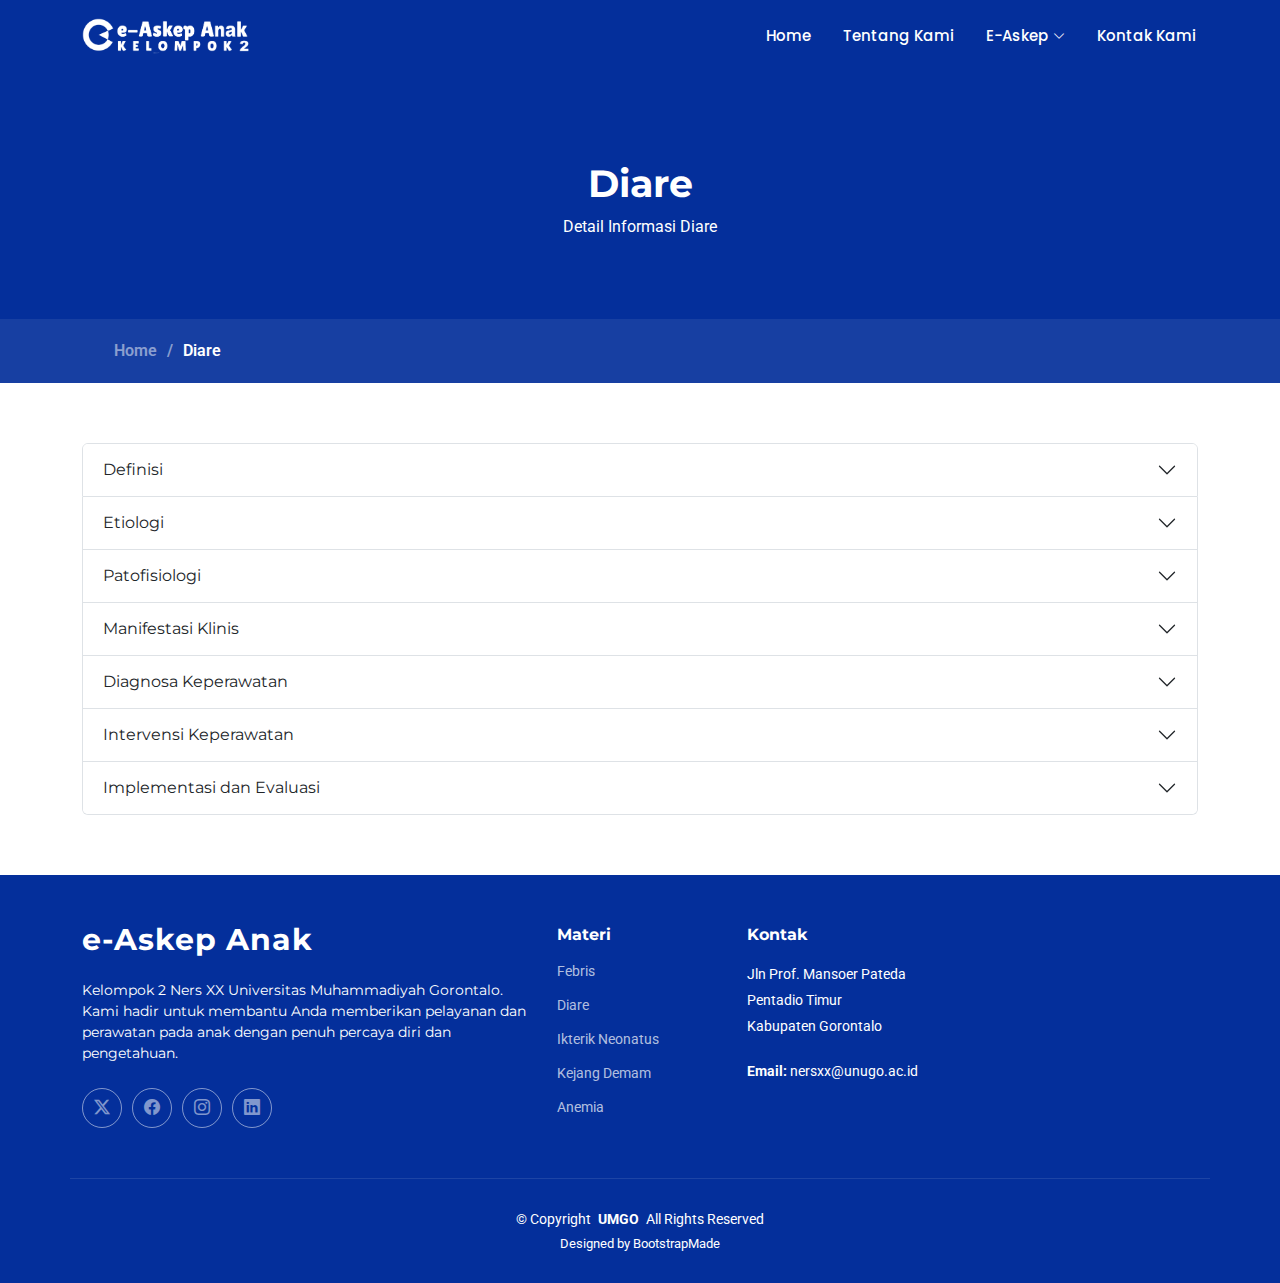
<file: diare-details.html>
<!DOCTYPE html>
<html lang="en">

<head>
  <meta charset="utf-8">
  <meta content="width=device-width, initial-scale=1.0" name="viewport">
  <title>Materi - Diare</title>
  <meta name="description" content="">
  <meta name="keywords" content="">

  <!-- Favicons -->
  <link href="assets/img/umgo.png" rel="icon">
  <link href="assets/img/umgo.png" rel="apple-touch-icon">

  <!-- Fonts -->
  <link href="https://fonts.googleapis.com" rel="preconnect">
  <link href="https://fonts.gstatic.com" rel="preconnect" crossorigin>
  <link href="https://fonts.googleapis.com/css2?family=Roboto:ital,wght@0,100;0,300;0,400;0,500;0,700;0,900;1,100;1,300;1,400;1,500;1,700;1,900&family=Montserrat:ital,wght@0,100;0,200;0,300;0,400;0,500;0,600;0,700;0,800;0,900;1,100;1,200;1,300;1,400;1,500;1,600;1,700;1,800;1,900&family=Poppins:ital,wght@0,100;0,200;0,300;0,400;0,500;0,600;0,700;0,800;0,900;1,100;1,200;1,300;1,400;1,500;1,600;1,700;1,800;1,900&display=swap" rel="stylesheet">

  <!-- Vendor CSS Files -->
  <link href="assets/vendor/bootstrap/css/bootstrap.min.css" rel="stylesheet">
  <link href="assets/vendor/bootstrap-icons/bootstrap-icons.css" rel="stylesheet">
  <link href="assets/vendor/aos/aos.css" rel="stylesheet">
  <link href="assets/vendor/glightbox/css/glightbox.min.css" rel="stylesheet">
  <link href="assets/vendor/swiper/swiper-bundle.min.css" rel="stylesheet">

  <!-- Main CSS File -->
  <link href="assets/css/main.css" rel="stylesheet">

  <!-- =======================================================
  * Template Name: Impact
  * Template URL: https://bootstrapmade.com/impact-bootstrap-business-website-template/
  * Updated: Aug 07 2024 with Bootstrap v5.3.3
  * Author: BootstrapMade.com
  * License: https://bootstrapmade.com/license/
  ======================================================== -->
</head>

<body class="service-details-page">

  <header id="header" class="header fixed-top">

    

    <div class="branding d-flex align-items-cente">

      <div class="container position-relative d-flex align-items-center justify-content-between">
        <a href="index.html" class="logo d-flex align-items-center">
          <!-- <h1 class="sitename">Impact</h1> -->
         <img src="assets/img/logox.png" alt="">
          <span>.</span>
        </a>

        <nav id="navmenu" class="navmenu">
          <ul>
            <li><a href="#hero" class="active">Home<br></a></li>
            <li><a href="#about">Tentang Kami</a></li>
            <li class="dropdown"><a href="#services"><span>E-Askep</span> <i class="bi bi-chevron-down toggle-dropdown"></i></a>
              <ul>
                <li><a href="febris-details.html">Febris</a></li>
                <li><a href="diare-details.html">Diare</a></li>
                <li><a href="ikterik-details.html">Ikterik Neonatus</a></li>
                <li><a href="kejang-details.html">Kejang Demam</a></li>
                <li><a href="anemia-details.html">Anemia</a></li>
              </ul>
            </li>
            <li><a href="#contact">Kontak Kami</a></li>
          </ul>
          <i class="mobile-nav-toggle d-xl-none bi bi-list"></i>
        </nav>

      </div>

    </div>

  </header>

  <main class="main">

    <!-- Page Title -->
    <div class="page-title">
      <div class="heading">
        <div class="container">
          <div class="row d-flex justify-content-center text-center">
            <div class="col-lg-8">
              <h1>Diare</h1>
              <p class="mb-0">Detail Informasi Diare</p>
            </div>
          </div>
        </div>
      </div>
      <nav class="breadcrumbs">
        <div class="container">
          <ol>
            <li><a href="index.html">Home</a></li>
            <li class="current">Diare</li>
          </ol>
        </div>
      </nav>
    </div><!-- End Page Title -->

    <!-- Service Details Section -->
    <section id="service-details" class="service-details section">

      <div class="container">

        <div class="accordion" id="accordionExample">
		  <div class="accordion-item">
		    <h2 class="accordion-header" id="headingOne">
		      <button class="accordion-button collapsed" type="button" data-bs-toggle="collapse" data-bs-target="#collapseOne" aria-expanded="true" aria-controls="collapseOne">
		        Definisi
		      </button>
		    </h2>
		    <div id="collapseOne" class="accordion-collapse collapse" aria-labelledby="headingOne" data-bs-parent="#accordionExample">
		      <div class="accordion-body">
		        Menurut World Health Organization (WHO), diare merupakan kejadian buang air besar dengan konsistensi lebih cair dari biasa nya, dengan frekuensi tiga kali atau lebih dalam periode 24 jam. Diare akut berlangsuang selama 3-7 hari, sedangkan diare persisten terjadi selama lebih dari 14 hari (WHO, 2022). Diare diartikan suatu keadaan buang air besar yang tidak normal yaitu lebih dari 3 kali sehari atau lebih denga konsistensi tinja cair dan encer dapat disertai darah atau lendir bisa juga tidak sebagai akibat dari proses inflamasi pada lambung atau usus (Wijayaningsih, 2013).
		      </div>
		    </div>
		  </div>
		  <div class="accordion-item">
		    <h2 class="accordion-header" id="headingTwo">
		      <button class="accordion-button collapsed" type="button" data-bs-toggle="collapse" data-bs-target="#collapseTwo" aria-expanded="false" aria-controls="collapseTwo">
		        Etiologi
		      </button>
		    </h2>
		    <div id="collapseTwo" class="accordion-collapse collapse" aria-labelledby="headingTwo" data-bs-parent="#accordionExample">
		      <div class="accordion-body">
		        Etiologi diare dapat dibagi dalam beberapa faktor (Maharani, 2020) yaitu:
		        <ul>
		        	<li>Faktor infeksi, Infeksi enternal merupakan infeksi saluran pencernaan yang merupakan penyebab utama dari diare pada anak. Infeksi enternal antara lain</li>
		        	<li>- Infeksi bakteri : Vibrio, E. coli, salmonella shigella, campylobacter, yersinia, aeromonas</li>
		        	<li>- Infeksi virus : Enterovirus, adenovirus, rotavirus</li>
		        	<li>-	Infeksi parasit : cacing (ascaris, oxyuris), protozoa (entamoeba histiolityka, trychomonas huminis), jamur (candida albicans)</li>
		        </ul>
		      </div>
		    </div>
		  </div>
		  <div class="accordion-item">
		    <h2 class="accordion-header" id="headingThree">
		      <button class="accordion-button collapsed" type="button" data-bs-toggle="collapse" data-bs-target="#collapseThree" aria-expanded="false" aria-controls="collapseThree">
		        Patofisiologi
		      </button>
		    </h2>
		    <div id="collapseThree" class="accordion-collapse collapse" aria-labelledby="headingThree" data-bs-parent="#accordionExample">
		      <div class="accordion-body">
		        Menurut Vivian (2010), mekanisme dasar yang menyebabkan timbulnyadiare adalah sebagai berikut : gangguan osmotik merupakan akibatterdapatnya makanan atau zat yang tidak dapat diserap akan menyebabkantekanan osmotik dalam rongga meninggi sehingga terjadi pergeseran air danelektrolit kedalam rongga usus, isi rongga usus yang berlebihan akanmerangsang usus untuk mengeluarkan sehingga timbul diare. Gangguansekresi akibat rangsangan tertentu (misalnya toksin) pada dinding usus atauterjadi peningkatan sekresi air dan elektrolit kedalam rongga usus danselanjutnya timbul diare karena terdapat peningkatan isi rongga usus. angguan motilitas usus hiperperistaltik akan mengakibatkan berkurangnyakesempatan usus untuk menyerap makanan sehingga timbul diare sebaliknya bila peristaltik usus menurun akan mengakibatkan bakteri timbul berlebihanselanjutnya timbul diare pula.
		      </div>
		    </div>
		  </div>

		  <div class="accordion-item">
		    <h2 class="accordion-header" id="heading4">
		      <button class="accordion-button collapsed" type="button" data-bs-toggle="collapse" data-bs-target="#collapse4" aria-expanded="false" aria-controls="collapse4">
		        Manifestasi Klinis
		      </button>
		    </h2>
		    <div id="collapse4" class="accordion-collapse collapse" aria-labelledby="heading4" data-bs-parent="#accordionExample">
		      <div class="accordion-body">
		        <strong>Tanda dan gejala diare antara lain :</strong>
		        <ul>
		        	<li>- Bayi atau anak menjadi cengeng, gelisah, suhu badan mungkin meningkat, nafsu makan berkurang atau tidak ada</li>
		        	<li>-	Feses makin cair, mungkin mengandung darah dan lendir, feses berubah menjadi kehijauan karena bercampur empedu</li>
		        	<li>-	Anus dan sekitarnya menjadi lecet karena feses makin lama menjadi asam akibat banyaknya asam laktat dari pemecahan laktosa yang tidak dapat di absorpsi oleh usus</li>
		        	<li>- Gejala muntah dapat terjadi sebelum atau sesudah diare</li>
		        </ul>
		      </div>
		    </div>
		  </div>

		  <div class="accordion-item">
		    <h2 class="accordion-header" id="heading5">
		      <button class="accordion-button collapsed" type="button" data-bs-toggle="collapse" data-bs-target="#collapse5" aria-expanded="false" aria-controls="collapse5">
		        Diagnosa Keperawatan
		      </button>
		    </h2>
		    <div id="collapse5" class="accordion-collapse collapse" aria-labelledby="heading5" data-bs-parent="#accordionExample">
		      <div class="accordion-body">
		      	<ul>
		        <li>-	Hipovolemia berhubungan dengan kehilangan cairan aktif akibat diare</li>
	        	<li>-	Defisit nutrisi berhubungan dengan ketidakmampuan  mengabsorbsi  nutrient</li>
	        	<li>-	Diare  berhubungan dengan proses infeksi</li>
	        	<li>-	Gangguan integritas kulit berhubungan dengan kelembaban akibat seringnya BAB</li>
	        	<li>-	Hipertermi berhubungan dengan dehidrasi</li>
	        	</ul>
		      </div>
		    </div>
		  </div>

		  <div class="accordion-item">
		    <h2 class="accordion-header" id="heading6">
		      <button class="accordion-button collapsed" type="button" data-bs-toggle="collapse" data-bs-target="#collapse6" aria-expanded="false" aria-controls="collapse6">
		        Intervensi Keperawatan
		      </button>
		    </h2>
		    <div id="collapse6" class="accordion-collapse collapse" aria-labelledby="heading6" data-bs-parent="#accordionExample">
		      <div class="accordion-body">
		        

		      	<table class="table table-striped">
		      		<thead>
		      			<td>No.</td>
		      			<td>Diagnosa</td>
		      			<td>Opsi</td>
		      		</thead>
		      		<tr>
		      			<td>1.</td>
		      			<td>Hipovolemia yaitu penurunan volume cairan intravaskuler, interstisiel, dan/atau intraseluler.</td>
		      			<td><button class="btn btn-sm btn-primary" data-bs-toggle="modal" data-bs-target="#modal1">detail</button></td>

		      			<div class="modal fade" id="modal1" tabindex="-1" aria-labelledby="exampleModalLabel" aria-hidden="true">
						  <div class="modal-dialog modal-xl">
						    <div class="modal-content">
						      <div class="modal-header">
						        <h5 class="modal-title" id="exampleModalLabel">Diagnosa Keperawatan: Hipovolemia</h5>
						        <button type="button" class="btn-close" data-bs-dismiss="modal" aria-label="Close"></button>
						      </div>
						      <div class="modal-body">
						        <strong>Diagnosa:</strong><br>
						        Hipovolemia yaitu penurunan volume cairan intravaskuler, interstisiel, dan/atau intraseluler. Karakteristik gejala dan tanda mayor Subjektif - objektif:
						        <ul>
						        	<li>-	Frekuensi nadi meningkat</li>
						        	<li>-	Nadi teraba lemah</li>
						        	<li>-	Tekanan darah menurun</li>
						        	<li>-	Tugor kulit menurun</li>
						        	<li>-	Membran mukosa kering</li>
						        	<li>-	Volume urin menurun</li>
						        	<li>-	Hematokrit meningkat</li>
						        </ul>
						        Karakteristik gejala dan tanda minor Subjektif:
						        <ul>
						        	<li>-	Merasa lemah</li>
						        	<li>-	Mengeluh haus</li>
						        </ul>
						        Objektif:
						        <ul>
						        	<li>-	Pengisian vena menurun</li>
						        	<li>-	Status mental berubah</li>
						        	<li>-	Suhu tubuh meningkat</li>
						        	<li>-	Konsentrasi urin meningkat</li>
						        	<li>-	Berat badan turun tiba-tiba</li>
						        </ul>
						        <strong>Tujuan:</strong>
						        <p>Keseimbangan cairan Setelah dilakukan tindakan ditingkatkan diharapkan meningkat cairan dalam tubuh pasien tidak terganggu, dengan kriteria hasil :</p>
						        <ul>
						        	<li>1. Tekanan darah membaik</li>
						        	<li>2. Denyut nadi membaik</li>
						        	<li>3. Asupan cairan</li>
						        	<li>4. Berat badan stabil</li>
						        	<li>5. Turgor kulit membaik</li>
						        	<li>6. Kelembaban membran </li>
						        	<li>7. Mukosa meningkat</li>
						        	<li>8. Dehidrasi menurun</li>
						        </ul>
						        <strong>Intervensi:</strong>
						        Observasi
						        <ul>
						        	<li>1. Periksa tanda dan gejala hipovolemia (mis. Frekuensi nadi meningkat, nadi teraba lemah, tekanan darah menurun, tekanan nadi menyempit, tugor kulit menurun, dll.)</li>
						        	<li>2. Monitor intake dan output cairan</li>
						        </ul>

						        Terapeutik
						        <ul>
						        	<li>1. Hitung kebutuhan cairan</li>
						        	<li>2. Berikan posisi modifikasi trendelenburg</li>
						        	<li>3. Berikan asupan cairan oral</li>
						        </ul>

						        Edukasi
						        <ul>
						        	<li>1. Anjurkan memperbanyak asupan cairan oral</li>
						        </ul>

						        Kolaborasi
						        <ul>
						        	<li>1. Kolaborasi pemberian cairan IV</li>
						        </ul>

						        Pemantauan cairan Observasi 
						        <ul>
						        	<li>1. Pantau frekuensi dan kekuatan nadi</li>
						        	<li>2. Pantau frekuensi napas</li>
						        	<li>3. Pantau tekanan darah</li>
						        	<li>4. Pantau berat badan</li>
						        	<li>5. Pantau waktu pengisian kapiler</li>
						        	<li>6. Pemantauan frekuensi atau tugor kulit</li>
						        	<li>7. Identifikasi tanda- tanda hipovolemia</li>
						        </ul>

						      </div>
						      <div class="modal-footer">
						        <button type="button" class="btn btn-secondary" data-bs-dismiss="modal">Close</button>
						      </div>
						    </div>
						  </div>
						</div>

		      		</tr>
		      		<tr>
		      			<td>2.</td>
		      			<td>Pengeluaran feses yang sering, lunak dan tidak berbentuk.</td>
		      			<td><button class="btn btn-sm btn-primary" data-bs-toggle="modal" data-bs-target="#modal2">detail</button></td>

		      			<div class="modal fade" id="modal2" tabindex="-1" aria-labelledby="exampleModalLabel" aria-hidden="true">
						  <div class="modal-dialog modal-xl">
						    <div class="modal-content">
						      <div class="modal-header">
						        <h5 class="modal-title" id="exampleModalLabel">Diagnosa Keperawatan: Diare</h5>
						        <button type="button" class="btn-close" data-bs-dismiss="modal" aria-label="Close"></button>
						      </div>
						      <div class="modal-body">
						        <strong>Diagnosa:</strong>
						        <p>pengeluaran feses yang sering, lunak dan tidak berbentuk Batasan karakteristik, gejala dan tanda mayor Subjektif: - Objektif:</p>
						        <ul>
						        	<li>-	Defekasi lebih dari 3 kali dalam 24 jam</li>
						        	<li>-	Feses lembek atau</li>
						        </ul>
						        <p>Gejala dan tanda minor Subjektif:</p>
						        <ul>
						        	<li>-	Urgensi</li>
						        	<li>-	Nyeri / kram abdomen</li>
						        </ul>
						        <p>Objektif:</p>
						        <ul>
						        	<li>-	Frekuensi peristaltik meningkat Bising usus hiperaktif</li>
						        </ul>

						        <strong>Tujuan:</strong>
						        <p>Eliminasi fekal Setelah dilakukan tindakan keperawatan diharapkan pasien dapat mengontrol pengeluaran feses dari usus, dengan Kriteria hasil:</p>
						        <ul>
						        	<li>1. Konsistensi feses membaik</li>
						        	<li>2. Frekuensi defekasi membaik</li>
						        	<li>3. Peristaltik usus membaik</li>
						        	<li>4. Nyeri abdomen menurun</li>
						        	<li>5. Kram abdomen menurun</li>
						        </ul>
						        <strong>Intervensi:</strong>
						        Observasi
						        <ul>
						        	<li>1. Identifikasi penyebab diare</li>
						        	<li>2. Identifikasi riwayat pemberian makanan</li>
						        	<li>3. Monitor buang air besar (mis. Warna, frekuensi konsistensi, volume)</li>
						        	<li>4. Pantau tanda dan gejala hipovolemia (mis. Takikardi, nadi teraba lemah, tekanan darah turun, tugor kulit jelek, mukosa mulut kering, CRT mencatat, BB turun)</li>
						        	<li>5. Monitor iritasi dan ulserasi kulit di daerah perianal</li>
						        	<li>6. Monitor jumlah pengeluaran diare</li>
						        	<li>7. Monitor keamanan penyiapan makanan</li>
						        </ul>

						        Terapeutik
						        <ul>
						        	<li>1. Berikan asupan cairan oral (mis. larutan gula) garam, Oralit)</li>
						        	<li>2. Pemberian tablet zinc</li>
						        	<li>3. Anjurkan makan dalam porsi kecil dan sering secara bertahap.</li>
						        	<li>4. Anjurkan melanjutkan pemberian ASI.</li>
						        	<li>5. Anjurkan mengkonsumsi makahan yang mengandung tinggi serat</li>
						        </ul>

						        Kolaborasi
						        <ul>
						        	<li>1. Kolaborasi pemberian obat antimotilitas (mis. Loperamide, difenoksilat)</li>
						        	<li>2. Kolaborasi pemberian obat pengeras feses (mis. Antapulgit, smektit, kaolin pektin)</li>
						        </ul>
						      </div>
						      <div class="modal-footer">
						        <button type="button" class="btn btn-secondary" data-bs-dismiss="modal">Close</button>
						      </div>
						    </div>
						  </div>
						</div>


		      		</tr>
		      		<tr>
		      			<td>3.</td>
		      			<td>Defisit nutrisi, asupan nutrisi tidak cukup untuk memenuhi kebutuhan metabolisme.</td>
		      			<td><button class="btn  btn-sm btn-primary" data-bs-toggle="modal" data-bs-target="#modal3">detail</button></td>

		      			<div class="modal fade" id="modal3" tabindex="-1" aria-labelledby="exampleModalLabel" aria-hidden="true">
						  <div class="modal-dialog modal-xl">
						    <div class="modal-content">
						      <div class="modal-header">
						        <h5 class="modal-title" id="exampleModalLabel">Diagnosa Keperawatan: Defisit nutrisi</h5>
						        <button type="button" class="btn-close" data-bs-dismiss="modal" aria-label="Close"></button>
						      </div>
						      <div class="modal-body">
						        <strong>Diagnosa:</strong>
						        <p>Defisit nutrisi, asupan nutrisi tidak cukup untuk memenuhi kebutuhan metabolisme. Batasan karakteristik: Gejala dan tanda mayor: Objektif:</p>
						        <ul>
						        	<li>- Berat badan menurun minimal 10% di bawah rentang ideal</li>
						        </ul>
						        Gejala dan tanda minor: Subjektif:
						        <ul>
						        	<li>-	Cepat kenyang setelah makan</li>
						        	<li>-	Kram/nyeri perut</li>
						        	<li>-	Nafsu makan   menurun Objektif:</li>
						        	<li>-	Bising usus hiperaktif</li>
						        	<li>-	Membran mukosa pucat</li>
						        	<li>-	Diare</li>
						        </ul>
						        <strong>Tujuan:</strong>
						        <p>Status nutrisi Setelah dilakukan tindakan keperawatan diharapkan jumlah makanan dan cairan yang masuk ke dalam tubuh pasien adekuat, dengan Kriteria hasil:</p>
						        <ul>
						        	<li>1.	Nafsu makan membaik</li>
						        	<li>2.	Frekuensi makan meningkat</li>
						        	<li>3.	Bising usu membaik</li>
						        	<li>4.	Perasaan cepat kenyang menurun</li>
						        	<li>5.	Nyeri perut menurun</li>
						        </ul>
						        <strong>Intervensi:</strong>
						        <ul>
						        	<li>1. Sajikam makanan secara menarik</li>
						        	<li>2. Berikan buah buahan sebagai makanan tambahan</li>
						        </ul>
						        Kolaborasi
						        <ul>
						        	<li>1. Kolaborasi pemberian medikasi sebelum makan (mis.Antiemetik)</li>
						        	<li>2. Kolaborasi dengan ahli gizi untuk menentukan jumlah kalori dan jenis nutrisi yang dibutuhkan</li>
						        </ul>
						      </div>
						      <div class="modal-footer">
						        <button type="button" class="btn btn-secondary" data-bs-dismiss="modal">Close</button>
						      </div>
						    </div>
						  </div>
						</div>

		      		</tr>
		      		<tr>
		      			<td>4.</td>
		      			<td>Kerusakan kulit (dermis/epidermis) atau jaringan Batasan karakteristik.</td>
		      			<td><button class="btn  btn-sm btn-primary" data-bs-toggle="modal" data-bs-target="#modal4">detail</button></td>

		      			<div class="modal fade" id="modal4" tabindex="-1" aria-labelledby="exampleModalLabel" aria-hidden="true">
						  <div class="modal-dialog modal-xl">
						    <div class="modal-content">
						      <div class="modal-header">
						        <h5 class="modal-title" id="exampleModalLabel">Diagnosa Keperawatan: Gangguan integritas kulit</h5>
						        <button type="button" class="btn-close" data-bs-dismiss="modal" aria-label="Close"></button>
						      </div>
						      <div class="modal-body">
						        <strong>Diagnosa:</strong>
						        <p>Kerusakan kulit (dermis/epidermis) atau jaringan Batasan karakteristik</p>
						        Gejala dan tanda mayor Objektif:
						        <ul>
						        	<li>1. Kerusakan jaringan dan/atau lapisan kulit</li>
						        </ul>
						        Gejala dan tanda minor Objektif:
						        <ul>
						        	<li>1. Nyer</li>
						        	<li>2. Perdarahan</li>
						        	<li>3. Kemerahan Hematoma</li>
						        </ul>
						        <strong>Tujuan:</strong>
						        <p>Integritas kulit dan jaringan Setelah dilakukan tindakan keperawatan diharapkan keutuhan dan fungsi kulit pasien tidak terganggu, dengan Kriteria hasil:</p>
						        <ul>
						        	<li>1. Elastisitas meningkat</li>
						        	<li>2. Hidrasi meningkat</li>
						        	<li>3. Kerusakan jaringan menurun</li>
						        	<li>4. Suhu kulit membaik</li>
						        	<li>5. Perfusi jaringan meningkat</li>
						        </ul>
						        <strong>Intervensi:</strong>
						        Observasi
						        <ul>
						        	<li>1. Identifikasi penyebab gangguan integritas kulit</li>
						        </ul>

						        Terapeutik
						        <ul>
						        	<li>1. Bersihkan perineal dengan air hangat, teutama selama periode diare</li>
						        	<li>2. Gunakan produk berbahan petrolium atau minyak pada kulit kering, (mis. baby oil, minyak zaitun)</li>
						        	<li>3. Penggunaan produk berbahan ringan/alami dan hipoalergik pada kulit sensitif, (mis. popok dengan bahan katun) .</li>
						        </ul>

						        Edukasi
						        <ul>
						        	<li>1. Anjurkan menggunakan pelembab</li>
						        	<li>2. Anjurkan minum air yang cukup</li>
						        	<li>3. Anjurkan meningkatkan asupan nutrisi</li>
						        	<li>4. Anjurkan meningkatkan asupan buah dan sayur</li>
						        </ul>
						      </div>
						      <div class="modal-footer">
						        <button type="button" class="btn btn-secondary" data-bs-dismiss="modal">Close</button>
						      </div>
						    </div>
						  </div>
						</div>
		      		</tr>
		      		<tr>
		      			<td>5.</td>
		      			<td>Hipertermi berhubungan Dengan dehidrasi.</td>
		      			<td><button class="btn  btn-sm btn-primary" data-bs-toggle="modal" data-bs-target="#modal5">detail</button></td>

		      			<div class="modal fade" id="modal5" tabindex="-1" aria-labelledby="exampleModalLabel" aria-hidden="true">
						  <div class="modal-dialog modal-xl">
						    <div class="modal-content">
						      <div class="modal-header">
						        <h5 class="modal-title" id="exampleModalLabel">Diagnosa Keperawatan: Hipertermi</h5>
						        <button type="button" class="btn-close" data-bs-dismiss="modal" aria-label="Close"></button>
						      </div>
						      <div class="modal-body">
						        <strong>Diagnosa:</strong>
						        <p>Hipertermi berhubungan Dengan dehidrasi</p>
						        <strong>Tujuan:</strong>
						        <p>Setelah dilakukan intervensi 3x24 jam diharapkan suhu tubuh agar tetap berada pada rentang normal dengan KH :</p>
						        <ul>
						        	<li>1.	Suhu tubuh membaik</li>
						        	<li>2.	Suhu kulit membaik</li>
						        	<li>3.	Ventilasi membaik</li>
						        </ul>
						        <strong>Intervensi:</strong>
						        <ul>
						        	<li>1. Identifikasi penyebab hipertermia</li>
						        	<li>2. Monitor suhu tubuh</li>
						        	<li>3. Sediakan lingkungan yang dingin</li>
						        	<li>4. Longgarkan atau lepaskan pakaian</li>
						        	<li>5. Lakukan pendinginan eksternal (mis. Selimut hipotermia atau kompresi dingin pada dahi, leher dada, abdomen, aksila)</li>
						        </ul>
						      </div>
						      <div class="modal-footer">
						        <button type="button" class="btn btn-secondary" data-bs-dismiss="modal">Close</button>
						      </div>
						    </div>
						  </div>
						</div>
		      		</tr>
		      		
		      	</table>


		      </div>
		    </div>
		  </div>

		  <div class="accordion-item">
		    <h2 class="accordion-header" id="heading7">
		      <button class="accordion-button collapsed" type="button" data-bs-toggle="collapse" data-bs-target="#collapse7" aria-expanded="false" aria-controls="collapse7">
		        Implementasi dan Evaluasi
		      </button>
		    </h2>
		    <div id="collapse7" class="accordion-collapse collapse" aria-labelledby="heading7" data-bs-parent="#accordionExample">
		      <div class="accordion-body">
		        
		        <table class="table table-striped">
		      		<thead>
		      			<td>No.</td>
		      			<td>Diagnosa</td>
		      			<td>Opsi</td>
		      		</thead>
		      		<tr>
		      			<td>1.</td>
		      			<td>Hipovolemia berhubungan dengan kehilangan cairan aktif akibat diare.</td>
		      			<td><button class="btn btn-sm btn-primary" data-bs-toggle="modal" data-bs-target="#modal12">detail</button></td>

		      			<div class="modal fade" id="modal12" tabindex="-1" aria-labelledby="exampleModalLabel" aria-hidden="true">
						  <div class="modal-dialog modal-xl">
						    <div class="modal-content">
						      <div class="modal-header">
						        <h5 class="modal-title" id="exampleModalLabel">Diagnosa Keperawatan: Hipovolemia</h5>
						        <button type="button" class="btn-close" data-bs-dismiss="modal" aria-label="Close"></button>
						      </div>
						      <div class="modal-body">
						        <strong>Diagnosa:</strong>
						        <p>Hipovolemia berhubungan dengan kehilangan cairan aktif akibat diare</p>
						        <strong>Implementasi:</strong>
						        <ul>
						        	<li>1. Memonitor tanda – tanda vital di dapatkan : T: 37 °C, RR : 22 x menit, Nadi : 83 x menit</li>
						        	<li>2. Memantau intake dan output cairan</li>
						        	<li>3. Memantau frekuensi warna BAB anak</li>
						        	<li>4. Memantau asupan cairan oral</li>
						        	<li>5. Memberikan cairan oralit pada anak setiap kali anak mencret (100cc)</li>
						        	<li>6. Memberikan terapi zink syrup 1x 20mg </li>
						        	<li>7. Menganjurkan ibu untuk tetap memberi asupan cairan pada anak sesering mungkin</li>
						        </ul>
						        <strong>Evaluasi:</strong>
						        <ul>
						        	<li>S: Orang tua klien mengatakan mengatakan BAB anak lunak dan berwarna kuning kecoklatan, tidak ada lendir, tidak berdarah</li>
						        	<li>O: BAB anak lunak dan berwarna kuning kecoklatan, tidak ada lendir, tidak berdarah, anak tampak lebih ceria dan tidak rewel</li>
						        	<li>A: masalah teratasi, keseimbangan cairan dalam 24 jam tidak terganggu</li>
						        	<li>P: Intervensi dihentikan.</li>
						        </ul>
						      </div>
						      <div class="modal-footer">
						        <button type="button" class="btn btn-secondary" data-bs-dismiss="modal">Close</button>
						      </div>
						    </div>
						  </div>
						</div>

		      		</tr>
		      		<tr>
		      			<td>2.</td>
		      			<td>Diare berhubungan dengan proses infeksi.</td>
		      			<td><button class="btn btn-sm btn-primary" data-bs-toggle="modal" data-bs-target="#modal22">detail</button></td>

		      			<div class="modal fade" id="modal22" tabindex="-1" aria-labelledby="exampleModalLabel" aria-hidden="true">
						  <div class="modal-dialog modal-xl">
						    <div class="modal-content">
						      <div class="modal-header">
						        <h5 class="modal-title" id="exampleModalLabel">Diagnosa Keperawatan: Diare</h5>
						        <button type="button" class="btn-close" data-bs-dismiss="modal" aria-label="Close"></button>
						      </div>
						      <div class="modal-body">
						        <strong>Diagnosa:</strong>
						        <p>Diare berhubungan dengan proses infeksi</p>
						        <strong>Implementasi:</strong>
						        <ul>
						        	<li>1. Mengidentifiksi penyebab diare</li>
						        	<li>2. Mengidentifikasi riwayat pemberian makanan, memantau buang air besar (warna, frekuensi, konsistensi, volume)</li>
						        	<li>3. Memantau tanda dan gejala hipovolemia (mis. Takikardi, nadi teraba lemah, tekanan darah turun, tugor kulit jelek, mukosa mulut kering, CRT mencatat, BB turun)</li>
						        	<li>4. Memonitor iritasi dan ulserasi kulit di daerah perianal</li>
						        	<li>5. Memotivasi ibu untuk tetap memberikan ASI</li>
						        	<li>6. Menganjurkan ibu untuk memberi makan anak porsi kecil dan sering secara bertahap</li>
						        	<li>7. Kalaborasi pemberian terapi obat sesuai order dokter</li>
						        </ul>
						        <strong>Evaluasi:</strong>
						        <ul>
						        	<li>S: Orang tua klien mengatakan BAB anak masih encer dan ada sedikit ampas, tidak berlendir, tidak ada darah, berwarna kuning kecoklatan</li>
						        	<li>O: Nafsu makan anak sudah mulai membaik, anak banyak  minum susu formula, anak tampak lebih ceria</li>
						        	<li>A: Masalah sebagian belum tertasi</li>
						        	<li>P: Intervensi dilanjutkan no: 1, 2, 3, 4,5,6</li>
						        </ul>
						      </div>
						      <div class="modal-footer">
						        <button type="button" class="btn btn-secondary" data-bs-dismiss="modal">Close</button>
						      </div>
						    </div>
						  </div>
						</div>


		      		</tr>
		      		<tr>
		      			<td>3.</td>
		      			<td>Defisit nutrisi berhubungan dengan ketidakmampuan mengabsorbsi nutrien.</td>
		      			<td><button class="btn  btn-sm btn-primary" data-bs-toggle="modal" data-bs-target="#modal32">detail</button></td>

		      			<div class="modal fade" id="modal32" tabindex="-1" aria-labelledby="exampleModalLabel" aria-hidden="true">
						  <div class="modal-dialog modal-xl">
						    <div class="modal-content">
						      <div class="modal-header">
						        <h5 class="modal-title" id="exampleModalLabel">Diagnosa Keperawatan: Defisit nutrisi</h5>
						        <button type="button" class="btn-close" data-bs-dismiss="modal" aria-label="Close"></button>
						      </div>
						      <div class="modal-body">
						        <strong>Diagnosa:</strong>
						        <p>Defisit nutrisi berhubungan dengan ketidakmampuan mengabsorbsi nutrien</p>
						        <strong>Implementasi:</strong>
						        <ul>
						        	<li>1. Mengidentifikasi pola makan (mis. Makanan kesukaan, konsumsi makanan cepat saji, makan terburu-buru)</li>
						        	<li>2. Mengkaji riwayat alergi dan intoleransi makanan pada anak</li>
						        	<li>3. Memantau asupan makanan yang di habiskan anak</li>
						        	<li>4. Memantau mual muntah selama makan</li>
						        	<li>5. Memberikan terapi ML 600 kkal yang telah disediakan</li>
						        	<li>6. Menganjurkan ibu untuk memberikan makanan tambahan seperti buah-buahan</li>
						        	<li>7. Menganjurkan ibu memberikan anak makan sedikit tapi sering</li>
						        	<li>8. Kalaborasi pemberian terapi sesuai order dokter</li>
						        	<li>9. Kalaborasi dengan ahli gizi untuk menentukan jumlah kalori dan jenis nutrisi yang dibutuhkan</li>
						        </ul>
						        <strong>Evaluasi:</strong>
						        <ul>
						        	<li>S: Orang tua klien mengatakan anak sudah nafsu makan, mengatakan anak menghabiskan ½ porsi makanan dan 1 buah pisang yang disediakan</li>
						        	<li>O: anak banyak minum susu formula,mukosa bibir lembab, turgor kulit kembali cepat</li>
						        	<li>A: Masalah belum teratasi</li>
						        	<li>P: Intervensi dilanjutkan no: 1, 2, 3, 4,5,6,7</li>
						        </ul>
						      </div>
						      <div class="modal-footer">
						        <button type="button" class="btn btn-secondary" data-bs-dismiss="modal">Close</button>
						      </div>
						    </div>
						  </div>
						</div>

		      		</tr>
		      		<tr>
		      			<td>4.</td>
		      			<td>Gangguan integritas kulit berhubungan dengan kelembaban akibat seringnya BAB.</td>
		      			<td><button class="btn  btn-sm btn-primary" data-bs-toggle="modal" data-bs-target="#modal42">detail</button></td>

		      			<div class="modal fade" id="modal42" tabindex="-1" aria-labelledby="exampleModalLabel" aria-hidden="true">
						  <div class="modal-dialog modal-xl">
						    <div class="modal-content">
						      <div class="modal-header">
						        <h5 class="modal-title" id="exampleModalLabel">Diagnosa Keperawatan: Gangguan integritas kulit</h5>
						        <button type="button" class="btn-close" data-bs-dismiss="modal" aria-label="Close"></button>
						      </div>
						      <div class="modal-body">
						        <strong>Diagnosa:</strong>
						        <p>Gangguan integritas kulit berhubungan dengan kelembaban akibat seringnya BAB</p>
						        <strong>Implementasi:</strong>
						        <ul>
						        	<li>1. Menganjurkan ibu untuk memberikan pakaian yang longgar pada anak</li>
						        	<li>2. Menjelaskan kepada ibu cara membersihkan daerah anus agar tidak lembab</li>
						        	<li>3. Menganjurkan ibu untuk memakai baby oil atau minyak zaitun untuk dioleskan didaerah disekitar anus setiap selesai BAB dan selesai mandi</li>
						        	<li>4. Menyarankan ibu untuk menggunakan diapers yang berserat lembut untuk anak agar tidak menambah iritasi kulit pada anak</li>
						        </ul>
						        <strong>Evaluasi:</strong>
						        <ul>
						        	<li>S: Orang tua klien mengatakan daerah sekitar anus sudah tidak berwarna kemerahan</li>
						        	<li>O: Anak tampak lebih ceria dan tidak rewel</li>
						        	<li>A: Masalah teratasi</li>
						        	<li>P: Intervensi dihentikan</li>
						        </ul>
						      </div>
						      <div class="modal-footer">
						        <button type="button" class="btn btn-secondary" data-bs-dismiss="modal">Close</button>
						      </div>
						    </div>
						  </div>
						</div>
		      		</tr>
		      		<tr>
		      			<td>5.</td>
		      			<td>Hipertermi berhubungan dengan dehidrasi.</td>
		      			<td><button class="btn  btn-sm btn-primary" data-bs-toggle="modal" data-bs-target="#modal52">detail</button></td>

		      			<div class="modal fade" id="modal52" tabindex="-1" aria-labelledby="exampleModalLabel" aria-hidden="true">
						  <div class="modal-dialog modal-xl">
						    <div class="modal-content">
						      <div class="modal-header">
						        <h5 class="modal-title" id="exampleModalLabel">Diagnosa Keperawatan: Hipertermi</h5>
						        <button type="button" class="btn-close" data-bs-dismiss="modal" aria-label="Close"></button>
						      </div>
						      <div class="modal-body">
						        <strong>Diagnosa:</strong>
						        <p>Hipertermi berhubungan dengan dehidrasi</p>
						        <strong>Implementasi:</strong>
						        <ul>
						        	<li>1. Memonitor warna, volume frekuensi dan konsistensi tinja</li>
						        	<li>2. Memonitor iritasi disekitar perineal</li>
						        	<li>3. Menganjurkan menggunakan pelembab</li>
						        	<li>4. Menganjurkan memperbanyak cairan per oral</li>
						        	<li>5. Memonitor suhu tubuh</li>
						        	<li>6. Memonitor intake dan output</li>
						        </ul>
						        <strong>Evaluasi:</strong>
						        <ul>
						        	<li>S: Orang tua klien mengatakan demam naik turun</li>
						        	<li>O:</li>
						        	<li>N: 90x/menit</li>
						        	<li>RR: 21x/menit</li>
						        	<li>S: 37.7</li>
						        	<li>Akral Hangat</li>
						        	<li>A: Masalah belum teratasi</li>
						        	<li>P: Lanjutkan Intervensi</li>
						        </ul>
						      </div>
						      <div class="modal-footer">
						        <button type="button" class="btn btn-secondary" data-bs-dismiss="modal">Close</button>
						      </div>
						    </div>
						  </div>
						</div>
		      		</tr>
		      		
		      	</table>

		      </div>
		    </div>
		  </div>

		  
		</div>

      </div>

    </section><!-- /Service Details Section -->

  </main>

  <footer id="footer" class="footer accent-background">

    <div class="container footer-top">
      <div class="row gy-4">
        <div class="col-lg-5 col-md-12 footer-about">
          <a href="index.html" class="logo d-flex align-items-center">
            <span class="sitename">e-Askep Anak</span>
          </a>
          <p>Kelompok 2 Ners XX Universitas Muhammadiyah Gorontalo. Kami hadir untuk membantu Anda memberikan pelayanan dan perawatan pada anak dengan penuh percaya diri dan pengetahuan.</p>
          <div class="social-links d-flex mt-4">
            <a href=""><i class="bi bi-twitter-x"></i></a>
            <a href=""><i class="bi bi-facebook"></i></a>
            <a href=""><i class="bi bi-instagram"></i></a>
            <a href=""><i class="bi bi-linkedin"></i></a>
          </div>
        </div>

        <div class="col-lg-2 col-6 footer-links">
          <h4>Materi</h4>
          <ul>
            <li><a href="febris-details.html">Febris</a></li>
            <li><a href="diare-details.html">Diare</a></li>
            <li><a href="ikterik-details.html">Ikterik Neonatus</a></li>
            <li><a href="kejang-details.html">Kejang Demam</a></li>
            <li><a href="anemia-details.html">Anemia</a></li>
          </ul>
        </div>

        <div class="col-lg-3 col-md-12 footer-contact text-center text-md-start">
          <h4>Kontak</h4>
          <p>Jln Prof. Mansoer Pateda</p>
          <p>Pentadio Timur</p>
          <p>Kabupaten Gorontalo</p>
          <p class="mt-4"><strong>Email:</strong> <span>nersxx@unugo.ac.id</span></p>
        </div>

      </div>
    </div>

    <div class="container copyright text-center mt-4">
      <p>© <span>Copyright</span> <strong class="px-1 sitename">UMGO</strong> <span>All Rights Reserved</span></p>
      <div class="credits">
        <!-- All the links in the footer should remain intact. -->
        <!-- You can delete the links only if you've purchased the pro version. -->
        <!-- Licensing information: https://bootstrapmade.com/license/ -->
        <!-- Purchase the pro version with working PHP/AJAX contact form: [buy-url] -->
        Designed by <a href="https://bootstrapmade.com/">BootstrapMade</a>
      </div>
    </div>

  </footer>

  <!-- Scroll Top -->
  <a href="#" id="scroll-top" class="scroll-top d-flex align-items-center justify-content-center"><i class="bi bi-arrow-up-short"></i></a>

  <!-- Preloader -->
  <div id="preloader"></div>

  <!-- Vendor JS Files -->
  <script src="assets/vendor/bootstrap/js/bootstrap.bundle.min.js"></script>
  <script src="assets/vendor/php-email-form/validate.js"></script>
  <script src="assets/vendor/aos/aos.js"></script>
  <script src="assets/vendor/glightbox/js/glightbox.min.js"></script>
  <script src="assets/vendor/swiper/swiper-bundle.min.js"></script>
  <script src="assets/vendor/purecounter/purecounter_vanilla.js"></script>
  <script src="assets/vendor/imagesloaded/imagesloaded.pkgd.min.js"></script>
  <script src="assets/vendor/isotope-layout/isotope.pkgd.min.js"></script>

  <!-- Main JS File -->
  <script src="assets/js/main.js"></script>

</body>

</html>
</file>
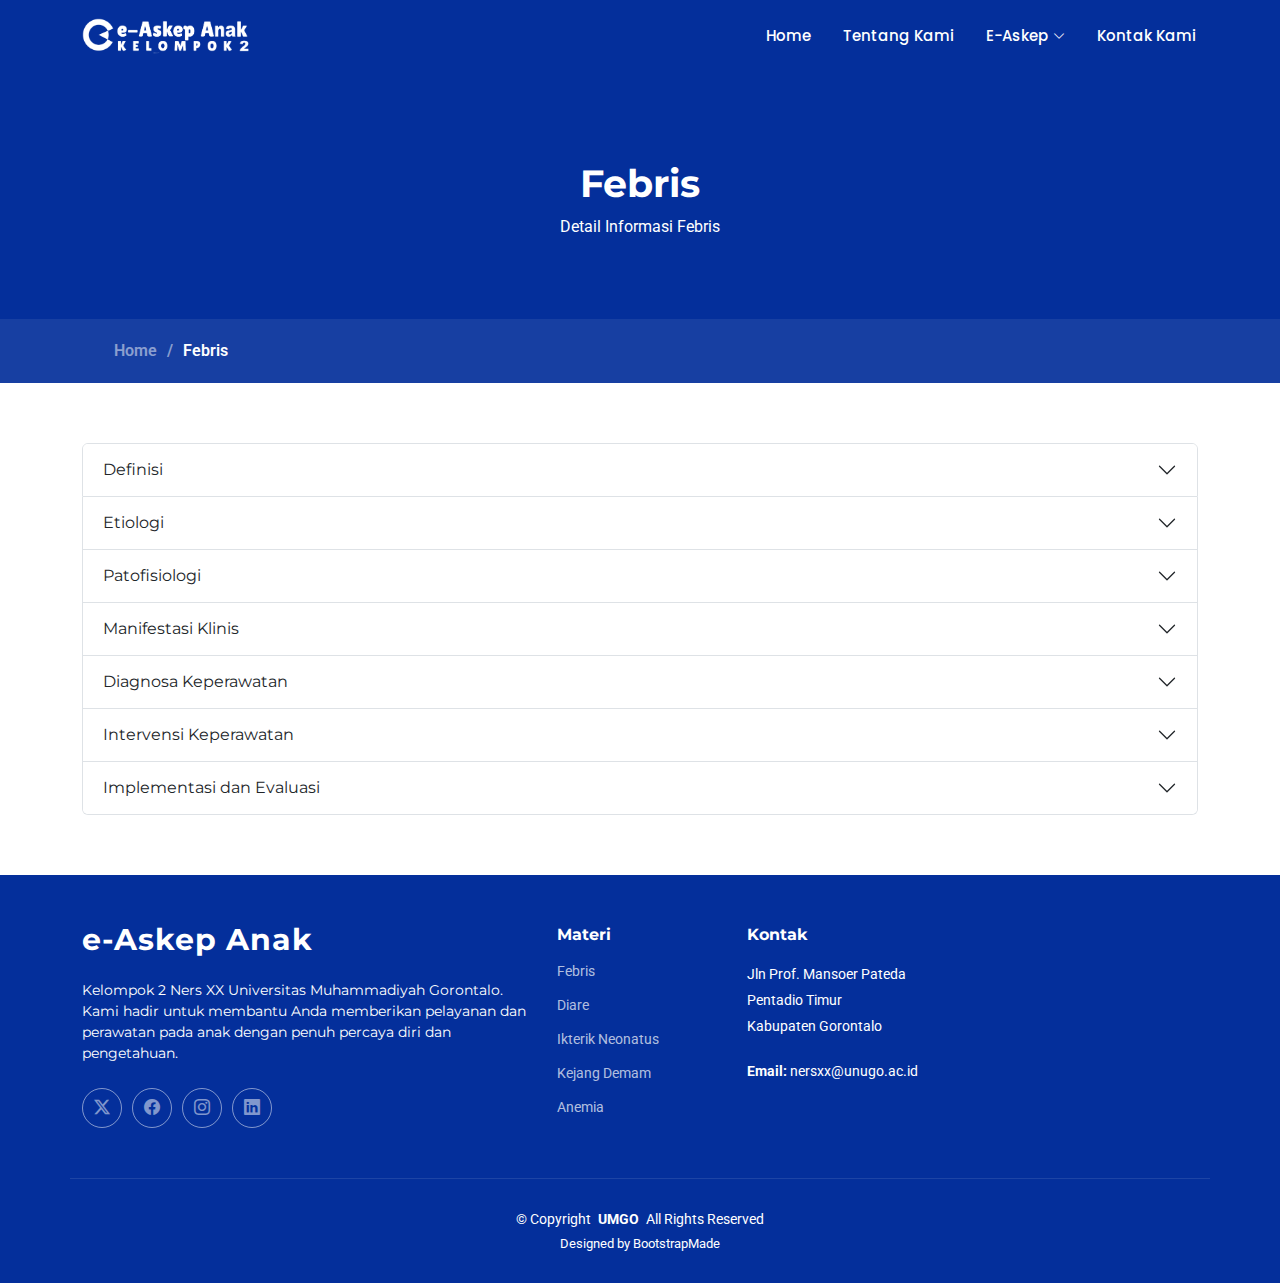
<file: febris-details.html>
<!DOCTYPE html>
<html lang="en">

<head>
  <meta charset="utf-8">
  <meta content="width=device-width, initial-scale=1.0" name="viewport">
  <title>Materi - Febris</title>
  <meta name="description" content="">
  <meta name="keywords" content="">

  <!-- Favicons -->
  <link href="assets/img/umgo.png" rel="icon">
  <link href="assets/img/umgo.png" rel="apple-touch-icon">

  <!-- Fonts -->
  <link href="https://fonts.googleapis.com" rel="preconnect">
  <link href="https://fonts.gstatic.com" rel="preconnect" crossorigin>
  <link href="https://fonts.googleapis.com/css2?family=Roboto:ital,wght@0,100;0,300;0,400;0,500;0,700;0,900;1,100;1,300;1,400;1,500;1,700;1,900&family=Montserrat:ital,wght@0,100;0,200;0,300;0,400;0,500;0,600;0,700;0,800;0,900;1,100;1,200;1,300;1,400;1,500;1,600;1,700;1,800;1,900&family=Poppins:ital,wght@0,100;0,200;0,300;0,400;0,500;0,600;0,700;0,800;0,900;1,100;1,200;1,300;1,400;1,500;1,600;1,700;1,800;1,900&display=swap" rel="stylesheet">

  <!-- Vendor CSS Files -->
  <link href="assets/vendor/bootstrap/css/bootstrap.min.css" rel="stylesheet">
  <link href="assets/vendor/bootstrap-icons/bootstrap-icons.css" rel="stylesheet">
  <link href="assets/vendor/aos/aos.css" rel="stylesheet">
  <link href="assets/vendor/glightbox/css/glightbox.min.css" rel="stylesheet">
  <link href="assets/vendor/swiper/swiper-bundle.min.css" rel="stylesheet">

  <!-- Main CSS File -->
  <link href="assets/css/main.css" rel="stylesheet">

  <!-- =======================================================
  * Template Name: Impact
  * Template URL: https://bootstrapmade.com/impact-bootstrap-business-website-template/
  * Updated: Aug 07 2024 with Bootstrap v5.3.3
  * Author: BootstrapMade.com
  * License: https://bootstrapmade.com/license/
  ======================================================== -->
</head>

<body class="service-details-page">

  <header id="header" class="header fixed-top">

    

    <div class="branding d-flex align-items-cente">

      <div class="container position-relative d-flex align-items-center justify-content-between">
        <a href="index.html" class="logo d-flex align-items-center">
          <!-- <h1 class="sitename">Impact</h1> -->
         <img src="assets/img/logox.png" alt="">
          <span>.</span>
        </a>

        <nav id="navmenu" class="navmenu">
          <ul>
            <li><a href="#hero" class="active">Home<br></a></li>
            <li><a href="#about">Tentang Kami</a></li>
            <li class="dropdown"><a href="#services"><span>E-Askep</span> <i class="bi bi-chevron-down toggle-dropdown"></i></a>
              <ul>
                <li><a href="febris-details.html">Febris</a></li>
                <li><a href="diare-details.html">Diare</a></li>
                <li><a href="ikterik-details.html">Ikterik Neonatus</a></li>
                <li><a href="kejang-details.html">Kejang Demam</a></li>
                <li><a href="anemia-details.html">Anemia</a></li>
              </ul>
            </li>
            <li><a href="#contact">Kontak Kami</a></li>
          </ul>
          <i class="mobile-nav-toggle d-xl-none bi bi-list"></i>
        </nav>

      </div>

    </div>

  </header>

  <main class="main">

    <!-- Page Title -->
    <div class="page-title">
      <div class="heading">
        <div class="container">
          <div class="row d-flex justify-content-center text-center">
            <div class="col-lg-8">
              <h1>Febris</h1>
              <p class="mb-0">Detail Informasi Febris</p>
            </div>
          </div>
        </div>
      </div>
      <nav class="breadcrumbs">
        <div class="container">
          <ol>
            <li><a href="index.html">Home</a></li>
            <li class="current">Febris</li>
          </ol>
        </div>
      </nav>
    </div><!-- End Page Title -->

    <!-- Service Details Section -->
    <section id="service-details" class="service-details section">

      <div class="container">

        <div class="accordion" id="accordionExample">
		  <div class="accordion-item">
		    <h2 class="accordion-header" id="headingOne">
		      <button class="accordion-button collapsed" type="button" data-bs-toggle="collapse" data-bs-target="#collapseOne" aria-expanded="true" aria-controls="collapseOne">
		        Definisi
		      </button>
		    </h2>
		    <div id="collapseOne" class="accordion-collapse collapse" aria-labelledby="headingOne" data-bs-parent="#accordionExample">
		      <div class="accordion-body">
		        Febris atau demam adalah kenaikan suhu tubuh di atas variasi sirkadian yang normal sebagai akibat dari perubahan pada pusat termoregulasi yang terletak dalam hipotalamus anterior. Demam  pada  bayi  dan  anak  balita  merupakan  salah  satu  kasus  yang  tak  dapat diabaikan begitu saja. Dibutuhkan perlakuan dan penanganan tersendiri yang sangat jauh berbeda bila dibandingkan dengan orang dewasa. Perlakuan dan penanganan yang salah, lambat,   dan   tidak   tepat   akan   mengakibatkan   terganggunya   pertumbuhan   dan perkembangan tubuh balita, bahkan dapat membahayakan keselamatan jiwanya. Karena itu pengetahuan yang lengkap berkaitan dengan demam pada balita wajib dikuasai dengan baik  oleh  para  orang  tua  khususnya  ibu.Dengan  begitu  bukan  kepanikan  yang  muncul ketika  buah  hatinya  mengalami  demam,  melainkan  sikap  yang  tepat  dan  tindakan  atau pertolongan  pertama  yang  segera  dilakukan  untuk  mencegah  akibat  yang  lebih  buruk (Widjaja, 2011).
		      </div>
		    </div>
		  </div>
		  <div class="accordion-item">
		    <h2 class="accordion-header" id="headingTwo">
		      <button class="accordion-button collapsed" type="button" data-bs-toggle="collapse" data-bs-target="#collapseTwo" aria-expanded="false" aria-controls="collapseTwo">
		        Etiologi
		      </button>
		    </h2>
		    <div id="collapseTwo" class="accordion-collapse collapse" aria-labelledby="headingTwo" data-bs-parent="#accordionExample">
		      <div class="accordion-body">
		        Demam merupakan gejala yang muncul karena adanya berbagai macam reaksi yang timbul pada tubuh, dan menandakan bahwa melakukan perlawanan terhadap suatu penyakit. Namun berbagai penelitian setuju bahwa penyebab terbesar adalah infeksi. Penelitian di RSCM menemukan bahwa angka kejadian demam yang diakibatkan oleh infeksi mencapai angka 80%, sedangkan sisanya adalah karena kolagen-vaskuler sebanyak 6%, dan penyakit keganasan sebanyak 5%. Untuk penyakit infeksi karena bakteri mencakup tubercolosis, bakterimia,demam tifoid, dan infeksi sakuran kemih (ISK) sebagai penyebab tertinggi.
		      </div>
		    </div>
		  </div>
		  <div class="accordion-item">
		    <h2 class="accordion-header" id="headingThree">
		      <button class="accordion-button collapsed" type="button" data-bs-toggle="collapse" data-bs-target="#collapseThree" aria-expanded="false" aria-controls="collapseThree">
		        Patofisiologi
		      </button>
		    </h2>
		    <div id="collapseThree" class="accordion-collapse collapse" aria-labelledby="headingThree" data-bs-parent="#accordionExample">
		      <div class="accordion-body">
		        Dengan peningkatan suhu tubuh terjadi peningkatan kecepatan metabolisme basa. Jika hal ini disertai dengan penurunan masukan makanan akibat anoreksia, maka simpanan karbohidrat, protein serta lemak menurun dan metabolisme tenaga otot dan lemak dalam tubuh cendrung dipecah dan terdapat oksidasi tidak lengkap dari lemak, dan ini mengarah pada ketosis (Sacharin. 1996 ). Dengan terjadinya peningkatan suhu, tenaga konsentrasi normal, dan pikiran lobus hilang. Jika tetap dipelihara anak akan berada dalam keaadaan bingung, pembicaraan menjadi inkoheren dan akirnya ditambah dengan timbulnya stupor dan koma (Sacharin. 1996 ). Kekurang cairan dan elektrolit dapat mengakibatkan demam, karna cairan dan eloktrolit ini mempengaruhi keseimbangan termoregulasi di hipotalamus anterior. Jadi apabila terjadi dehidrasi atau kekurangan cairan dan elektrolit maka keseimbangan termoregulasi di hipotalamus anterior mengalami gangguan.
		      </div>
		    </div>
		  </div>

		  <div class="accordion-item">
		    <h2 class="accordion-header" id="heading4">
		      <button class="accordion-button collapsed" type="button" data-bs-toggle="collapse" data-bs-target="#collapse4" aria-expanded="false" aria-controls="collapse4">
		        Manifestasi Klinis
		      </button>
		    </h2>
		    <div id="collapse4" class="accordion-collapse collapse" aria-labelledby="heading4" data-bs-parent="#accordionExample">
		      <div class="accordion-body">
		        <strong>Tanda dan gejala demam antara lain :</strong>
		        <ul>
		        	<li><i class="bi bi-check-circle-fill"></i> Anak rewel (suhu lebih tinggi dari 37,8 C – 40 C)</li>
		        	<li><i class="bi bi-check-circle-fill"></i> Kulit kemerahan </li>
		        	<li><i class="bi bi-check-circle-fill"></i> Hangat pada sentuhan</li>
		        	<li><i class="bi bi-check-circle-fill"></i> Peningkatan frekuensi pernapasan</li>
		        	<li><i class="bi bi-check-circle-fill"></i> Menggigil</li>
		        	<li><i class="bi bi-check-circle-fill"></i> Dehidrasi</li>
		        	<li><i class="bi bi-check-circle-fill"></i> Kehilangan nafsu makan</li>
		        </ul>
		      </div>
		    </div>
		  </div>

		  <div class="accordion-item">
		    <h2 class="accordion-header" id="heading5">
		      <button class="accordion-button collapsed" type="button" data-bs-toggle="collapse" data-bs-target="#collapse5" aria-expanded="false" aria-controls="collapse5">
		        Diagnosa Keperawatan
		      </button>
		    </h2>
		    <div id="collapse5" class="accordion-collapse collapse" aria-labelledby="heading5" data-bs-parent="#accordionExample">
		      <div class="accordion-body">
		      	<ul>
		        <li><i class="bi bi-check-circle-fill"></i> Hipertermia berhubungan dengan termoregulasi</li>
	        	<li><i class="bi bi-check-circle-fill"></i> Resiko kekurangan volume cairan berhubungan dengan intake yang kurang dan kehilngan volume cairan aktif</li>
	        	<li><i class="bi bi-check-circle-fill"></i> Ketidakseimbangan nutrisi kurang dari kebutuhan tubuh berhubungan dengan factor biologis, ketidak mampuan makan dan kurang asupan makan</li>
	        	<li><i class="bi bi-check-circle-fill"></i> Gangguan intoleransi aktivitas berhubungan dengan kelemahan anggota tubuh</li>
	        	<li><i class="bi bi-check-circle-fill"></i> Kurangnya penegetahuan berhubungan dengan kurangnya informasi</li>
	        	</ul>
		      </div>
		    </div>
		  </div>

		  <div class="accordion-item">
		    <h2 class="accordion-header" id="heading6">
		      <button class="accordion-button collapsed" type="button" data-bs-toggle="collapse" data-bs-target="#collapse6" aria-expanded="false" aria-controls="collapse6">
		        Intervensi Keperawatan
		      </button>
		    </h2>
		    <div id="collapse6" class="accordion-collapse collapse" aria-labelledby="heading6" data-bs-parent="#accordionExample">
		      <div class="accordion-body">
		        

		      	<table class="table table-striped">
		      		<thead>
		      			<td>No.</td>
		      			<td>Diagnosa</td>
		      			<td>Opsi</td>
		      		</thead>
		      		<tr>
		      			<td>1.</td>
		      			<td>Hipertemia berhubungan dengan proses pengobatan / infeksi.</td>
		      			<td><button class="btn btn-sm btn-primary" data-bs-toggle="modal" data-bs-target="#modal1">detail</button></td>

		      			<div class="modal fade" id="modal1" tabindex="-1" aria-labelledby="exampleModalLabel" aria-hidden="true">
						  <div class="modal-dialog modal-xl">
						    <div class="modal-content">
						      <div class="modal-header">
						        <h5 class="modal-title" id="exampleModalLabel">Diagnosa Keperawatan: Hipertemia</h5>
						        <button type="button" class="btn-close" data-bs-dismiss="modal" aria-label="Close"></button>
						      </div>
						      <div class="modal-body">
						        <strong>Diagnosa:</strong>
						        <p>Hipertemia berhubungan dengan proses pengobatan / infeksi</p>
						        <strong>Tujuan:</strong>
						        <p>Setelah dilakukan tindakan keperawatan selama 3 x 24 jam diharapkan, suhu tubuh kembali normal, dengan KH :</p>
						        <ul>
						        	<li>1. Suhu tubuh dalam rentang normal</li>
						        	<li>2. Nadi dan RR dalam rentang normal</li>
						        	<li>3. Tidak ada perubahan warna kulit dan tidak ada pusing</li>
						        </ul>
						        <strong>Intervensi:</strong>
						        <ul>
						        	<li>1. Monitor tanda - tanda vital (Tekanan Darah, Nadi, Suhu, Pernafasan)</li>
						        	<li>2. Berikan pengobatan untuk mengatasi penyebab demam</li>
						        	<li>3. Kompres pasien pada lipat paha dan aksila</li>
						        	<li>4. Selimuti pasien untuk mencegah	hilangnya kehangatan tubuh</li>
						        	<li>5. Kaloborasi pemberian terapi antipiretik, antibiotik atau agen anti menggigil</li>
						        	<li>6. Berikan air minum sesuai dengan kebutahan tubuh</li>
						        	<li>7. Berikan pakaian menyerap keringat</li>
						        	<li>8. Berikan pakaian yang tipis</li>
						        </ul>
						      </div>
						      <div class="modal-footer">
						        <button type="button" class="btn btn-secondary" data-bs-dismiss="modal">Close</button>
						      </div>
						    </div>
						  </div>
						</div>

		      		</tr>
		      		<tr>
		      			<td>2.</td>
		      			<td>Kekurangan volume cairan berhubungan dengan Intake yang kurang dan kehilangan volume cairan aktif.</td>
		      			<td><button class="btn btn-sm btn-primary" data-bs-toggle="modal" data-bs-target="#modal2">detail</button></td>

		      			<div class="modal fade" id="modal2" tabindex="-1" aria-labelledby="exampleModalLabel" aria-hidden="true">
						  <div class="modal-dialog modal-xl">
						    <div class="modal-content">
						      <div class="modal-header">
						        <h5 class="modal-title" id="exampleModalLabel">Diagnosa Keperawatan: Kekurangan volume cairan</h5>
						        <button type="button" class="btn-close" data-bs-dismiss="modal" aria-label="Close"></button>
						      </div>
						      <div class="modal-body">
						        <strong>Diagnosa:</strong>
						        <p>Kekurangan volume cairan berhubungan dengan Intake yang kurang dan kehilangan volume cairan aktif</p>
						        <strong>Tujuan:</strong>
						        <p>Setelah dilakukan tindakan keperawatan selama 3 x 24 jam diharapkan, fluid balance Hydration Nutritional Status Food and Fluid Intake dengan KH :</p>
						        <ul>
						        	<li>1. Mempertahankan urine output sesuai dengan usia dan BB,BJ urine, pH, urine normal</li>
						        	<li>2. TTV dalam batas normal</li>
						        	<li>3. Tidak ada tanda – tanda dehidrasi Elastisitas turgor kulit baik, membran mukosa lembab, tidak ada rasa haus yang berlebihan</li>
						        	<li>4. Intake oral adekuat</li>
						        </ul>
						        <strong>Intervensi:</strong>
						        <ul>
						        	<li>1. Pertahankan catatan intake dan output yang akurat</li>
						        	<li>2. Monitor status hidrasi (kelembaban membaran mukosa , nadi adekuat, tekanan darah ortostatik), jika diperlukan</li>
						        	<li>3. Monitor vital sign setiap 15 menit – 1 jam</li>
						        	<li>4. Monitor intake dan output setiap hari</li>
						        	<li>5. Berikan cairan oral</li>
						        	<li>6. Timbangan BB/ hari</li>
						        	<li>7. Berikan ralutan oralit</li>
						        </ul>
						      </div>
						      <div class="modal-footer">
						        <button type="button" class="btn btn-secondary" data-bs-dismiss="modal">Close</button>
						      </div>
						    </div>
						  </div>
						</div>


		      		</tr>
		      		<tr>
		      			<td>3.</td>
		      			<td>Ketidakseimbangan nutrisi kurang dari kebutuhan tubuh berhubungan dengan Faktor biologis, ketidak mampuan makan dan kurang asupan makanan.</td>
		      			<td><button class="btn  btn-sm btn-primary" data-bs-toggle="modal" data-bs-target="#modal3">detail</button></td>

		      			<div class="modal fade" id="modal3" tabindex="-1" aria-labelledby="exampleModalLabel" aria-hidden="true">
						  <div class="modal-dialog modal-xl">
						    <div class="modal-content">
						      <div class="modal-header">
						        <h5 class="modal-title" id="exampleModalLabel">Diagnosa Keperawatan: Ketidakseimbangan nutrisi</h5>
						        <button type="button" class="btn-close" data-bs-dismiss="modal" aria-label="Close"></button>
						      </div>
						      <div class="modal-body">
						        <strong>Diagnosa:</strong>
						        <p>Ketidakseimbangan nutrisi kurang dari kebutuhan tubuh berhubungan dengan Faktor biologis, ketidak mampuan makan dan kurang asupan makanan</p>
						        <strong>Tujuan:</strong>
						        <p>Setelah dilakukan tindakan keperawatan selama 3 x 24 jam diharapkan, Status Nutrisi : Asupan Nutrisi dengan KH :</p>
						        <ul>
						        	<li>1. Adanya peningkatan berat badan sesuai dengan tujuan</li>
						        	<li>2. Berat badan ideal sesuai dengan tinggi badan</li>
						        	<li>3. Mampu mengidentifikasi kebutuhan nutrisi</li>
						        	<li>4. Tidak ada tanda – tanda malnutrisi</li>
						        	<li>5. Menunjukan peningkatan fungsi pengecaoan dan menelan</li>
						        	<li>6. Tidak terjadi penurunan berat badan yang berarti</li>
						        </ul>
						        <strong>Intervensi:</strong>
						        <ul>
						        	<li>1. Kaji adanya alergi makanan</li>
						        	<li>2. Anjurkan keluarga untuk meningkatkan  intake  Fe, protein dan vitamin C pada pasien</li>
						        	<li>3. Berikan substansi gula</li>
						        	<li>4. Yakinkan diet yang dimakan mengandung tinggi serat untuk mencegah konstipasi</li>
						        	<li>5. Berikan makanan yang terpilih</li>
						        	<li>6. Anjurkan keluarga untuk memberikan makanan pasien dalam porsi sedikit tapi sering</li>
						        	<li>7. Anjurkan keluarga untuk memberi makana dalam porsi hangat pada pasien</li>
						        	<li>8. Monitor	adanaya penurunan berat badan</li>
						        	<li>9. Monitor tipe dan jumlah aktivitas yang bisa dialakukan</li>
						        	<li>10. Monitor interaksi anak dan orang tua selama makan</li>
						        	<li>11. Monitor mual dan muntah</li>
						        </ul>
						      </div>
						      <div class="modal-footer">
						        <button type="button" class="btn btn-secondary" data-bs-dismiss="modal">Close</button>
						      </div>
						    </div>
						  </div>
						</div>

		      		</tr>
		      		<tr>
		      			<td>4.</td>
		      			<td>Gangguan intoleransi aktivitas berhubungan dengan kelemahan anggota tubuh.</td>
		      			<td><button class="btn  btn-sm btn-primary" data-bs-toggle="modal" data-bs-target="#modal4">detail</button></td>

		      			<div class="modal fade" id="modal4" tabindex="-1" aria-labelledby="exampleModalLabel" aria-hidden="true">
						  <div class="modal-dialog modal-xl">
						    <div class="modal-content">
						      <div class="modal-header">
						        <h5 class="modal-title" id="exampleModalLabel">Diagnosa Keperawatan: Gangguan intoleransi aktivitas</h5>
						        <button type="button" class="btn-close" data-bs-dismiss="modal" aria-label="Close"></button>
						      </div>
						      <div class="modal-body">
						        <strong>Diagnosa:</strong>
						        <p>Gangguan intoleransi aktivitas berhubungan dengan kelemahan anggota tubuh</p>
						        <strong>Tujuan:</strong>
						        <p>Setelah dilakukan tindakan keperawatan selama 3 x 24 jam diharapkan, SEKF CARE, toleransi aktivitas, konservasi energi dengan KH :</p>
						        <ul>
						        	<li>1. Berpatisipasi dalam aktivitas fisik</li>
						        	<li>2. Tanpa disertai peningkatan tekanan darah, nadi dan RR</li>
						        	<li>3. Mampu melakukan aktivitas sehari - hari secara mandiri</li>
						        	<li>4. Keseimbangan aktivitas dan istirahat</li>
						        </ul>
						        <strong>Intervensi:</strong>
						        <ul>
						        	<li>1. Observasi adanya pembatas klien dalam melakukan aktivitas</li>
						        	<li>2. Kaji adanya faktor yang menyebebkan kelelahan</li>
						        	<li>3. Monitor nutrisi dan sumber energi yang adekuat</li>
						        	<li>4. Monitor klien akan adanya kelelahan fisik dan emosi secara berlebihan</li>
						        	<li>5. Monitor pola tidur dan lamayan pola tidur</li>
						        	<li>6. Bantu untuk mengidentifikasi aktivitas yang disukai</li>
						        </ul>
						      </div>
						      <div class="modal-footer">
						        <button type="button" class="btn btn-secondary" data-bs-dismiss="modal">Close</button>
						      </div>
						    </div>
						  </div>
						</div>
		      		</tr>
		      		<tr>
		      			<td>5.</td>
		      			<td>Kurangnya pengetahuan berhubungan dengan kurangnya informasi.</td>
		      			<td><button class="btn  btn-sm btn-primary" data-bs-toggle="modal" data-bs-target="#modal5">detail</button></td>

		      			<div class="modal fade" id="modal5" tabindex="-1" aria-labelledby="exampleModalLabel" aria-hidden="true">
						  <div class="modal-dialog modal-xl">
						    <div class="modal-content">
						      <div class="modal-header">
						        <h5 class="modal-title" id="exampleModalLabel">Diagnosa Keperawatan: Kurangnya pengetahuan</h5>
						        <button type="button" class="btn-close" data-bs-dismiss="modal" aria-label="Close"></button>
						      </div>
						      <div class="modal-body">
						        <strong>Diagnosa:</strong>
						        <p>Kurangnya pengetahuan berhubungan dengan kurangnya informasi</p>
						        <strong>Tujuan:</strong>
						        <p>Setelah dilakukan tindakan keperawatan selama 3 x 24 jam diharapkan, Knowledge : Disease Process,Knowledge : Health Hehavior dengan kriteria hasil :</p>
						        <ul>
						        	<li>1. Pasien dan keluarga menyatakan pemahaman tentang penyakit, kondisi, prognosis, dan program pengobatan</li>
						        	<li>2. Pasien dan keluarga mampu melaksakan prosedur yang dijelaskan secara benar</li>
						        	<li>3. Pasien dan keluarga mampu menjelaskan kembali apa yang dijelaskan perawat/tim kesehatan lainnya</li>
						        </ul>
						        <strong>Intervensi:</strong>
						        <ul>
						        	<li>1. Berikan penilaian tentang tingkat pengetahuan pasien tentang proses penyakit yang spesifik</li>
						        	<li>2. Jelaskan patofisiologi dari penyakit dan bagaimana hal ini berhubungan dengan anatomi dan fisiologi, dengan cara yang tepat</li>
						        	<li>3. Gambarkan tanda dan gejala yang biasa muncul pada penyakit, dengan cara yang tepat</li>
						        	<li>4. Identifikasi kemungkinan penyebab, dengan cara yang tepat</li>
						        	<li>5. Sediakan informasi pada pasien tentang kondisi, dengan cara yang tepat</li>
						        	<li>6. Hindari jaminan yang kosong</li>
						        	<li>7. Sediakan bagi keluarga atau SO informasi tentang kemajuan pasien dengan cara yang tepat</li>
						        	<li>8. Diskusikan perubahan gaya hidup yang mungkin diperlukan untuk mencegah komplikasi dimasa yang akan datang dan atau proses pengontrolan penyakit</li>
						        </ul>
						      </div>
						      <div class="modal-footer">
						        <button type="button" class="btn btn-secondary" data-bs-dismiss="modal">Close</button>
						      </div>
						    </div>
						  </div>
						</div>
		      		</tr>
		      		
		      	</table>


		      </div>
		    </div>
		  </div>

		  <div class="accordion-item">
		    <h2 class="accordion-header" id="heading7">
		      <button class="accordion-button collapsed" type="button" data-bs-toggle="collapse" data-bs-target="#collapse7" aria-expanded="false" aria-controls="collapse7">
		        Implementasi dan Evaluasi
		      </button>
		    </h2>
		    <div id="collapse7" class="accordion-collapse collapse" aria-labelledby="heading7" data-bs-parent="#accordionExample">
		      <div class="accordion-body">
		        
		        <table class="table table-striped">
		      		<thead>
		      			<td>No.</td>
		      			<td>Diagnosa</td>
		      			<td>Opsi</td>
		      		</thead>
		      		<tr>
		      			<td>1.</td>
		      			<td>Hipertemia berhubungan dengan proses pengobatan / infeksi.</td>
		      			<td><button class="btn btn-sm btn-primary" data-bs-toggle="modal" data-bs-target="#modal12">detail</button></td>

		      			<div class="modal fade" id="modal12" tabindex="-1" aria-labelledby="exampleModalLabel" aria-hidden="true">
						  <div class="modal-dialog modal-xl">
						    <div class="modal-content">
						      <div class="modal-header">
						        <h5 class="modal-title" id="exampleModalLabel">Diagnosa Keperawatan: Hipertemia</h5>
						        <button type="button" class="btn-close" data-bs-dismiss="modal" aria-label="Close"></button>
						      </div>
						      <div class="modal-body">
						        <strong>Diagnosa:</strong>
						        <p>Hipertemia berhubungan dengan proses pengobatan / infeksi</p>
						        <strong>Implementasi:</strong>
						        <ul>
						        	<li>1. Memonitor tanda – tanda vital di dapatkan : T: 37,8 °C, RR : 22 x menit, Nadi : 83 x menit</li>
						        	<li>2. Memberikan pengobatan untuk mengatasi penyebab demam : Paracetamol 3 x 0,8 ml, Dumin supostoria, Amoxilin 3 x 100 ml</li>
						        	<li>3. Mengompres pasien dengan cara tebit sponge</li>
						        	<li>4. Membeikan air minum sesuai dengan kebutahan tubuh yaitu 125 ml x 12 kg</li>
						        </ul>
						        <strong>Evaluasi:</strong>
						        <ul>
						        	<li>S: Orang tua klien mengatakan suhu tubuh Panas berkurang</li>
						        	<li>O: Temperatur : 37,8 °C Klien tampak sudah beraktifitas</li>
						        	<li>A: Hipertermi belum teratasi</li>
						        	<li>P: Intervensi dilanjutakn no : 1, 2, 3</li>
						        </ul>
						      </div>
						      <div class="modal-footer">
						        <button type="button" class="btn btn-secondary" data-bs-dismiss="modal">Close</button>
						      </div>
						    </div>
						  </div>
						</div>

		      		</tr>
		      		<tr>
		      			<td>2.</td>
		      			<td>Kekurangan volume cairan berhubungan dengan Intake yang kurang dan kehilangan volume cairan aktif.</td>
		      			<td><button class="btn btn-sm btn-primary" data-bs-toggle="modal" data-bs-target="#modal22">detail</button></td>

		      			<div class="modal fade" id="modal22" tabindex="-1" aria-labelledby="exampleModalLabel" aria-hidden="true">
						  <div class="modal-dialog modal-xl">
						    <div class="modal-content">
						      <div class="modal-header">
						        <h5 class="modal-title" id="exampleModalLabel">Diagnosa Keperawatan: Kekurangan volume cairan</h5>
						        <button type="button" class="btn-close" data-bs-dismiss="modal" aria-label="Close"></button>
						      </div>
						      <div class="modal-body">
						        <strong>Diagnosa:</strong>
						        <p>Kekurangan volume cairan berhubungan dengan Intake yang kurang dan kehilangan volume cairan aktif</p>
						        <strong>Implementasi:</strong>
						        <ul>
						        	<li>1. Mempertahankan intake dan output yang akurat</li>
						        	<li>2. Memonitor status hidrasi didapatkan : T: 39,2 °C, RR : 25 x menit, Nadi : 85 x menit , memperhatikan kelembapan mukosa bibir sudah tidak mkering lagi</li>
						        	<li>3. Monitor vital sign setiap 15 menit – 1 jam</li>
						        	<li>4. Memberikan cairan oral yaitu air minum sedikit – sedikit dengan sendok</li>
						        	<li>5. Menimbang BB/ hari di dapatkan 7,3 kg</li>
						        	<li>6. Memberikan larutan oralit yaitu Lasto b 2 x 1 sehari</li>
						        </ul>
						        <strong>Evaluasi:</strong>
						        <ul>
						        	<li>S: Orang tua klien mengatakan panas mulai berkurang. Orang tua klien mengatakan frekuensi bab berkurang</li>
						        	<li>O: Suhu tubuh klien 37,8 °C dan Buang air besar klien tampak masih encer</li>
						        	<li>A: Masalah sebagian belum tertasi</li>
						        	<li>P: Intervensi dilanjutkan no: 1, 2, 3, 4,5,6</li>
						        </ul>
						      </div>
						      <div class="modal-footer">
						        <button type="button" class="btn btn-secondary" data-bs-dismiss="modal">Close</button>
						      </div>
						    </div>
						  </div>
						</div>


		      		</tr>
		      		<tr>
		      			<td>3.</td>
		      			<td>Ketidakseimbangan nutrisi kurang dari kebutuhan tubuh berhubungan dengan Faktor biologis, ketidak mampuan makan dan kurang asupan makanan.</td>
		      			<td><button class="btn  btn-sm btn-primary" data-bs-toggle="modal" data-bs-target="#modal32">detail</button></td>

		      			<div class="modal fade" id="modal32" tabindex="-1" aria-labelledby="exampleModalLabel" aria-hidden="true">
						  <div class="modal-dialog modal-xl">
						    <div class="modal-content">
						      <div class="modal-header">
						        <h5 class="modal-title" id="exampleModalLabel">Diagnosa Keperawatan: Ketidakseimbangan nutrisi</h5>
						        <button type="button" class="btn-close" data-bs-dismiss="modal" aria-label="Close"></button>
						      </div>
						      <div class="modal-body">
						        <strong>Diagnosa:</strong>
						        <p>Ketidakseimbangan nutrisi kurang dari kebutuhan tubuh berhubungan dengan Faktor biologis, ketidak mampuan makan dan kurang asupan makanan</p>
						        <strong>Implementasi:</strong>
						        <ul>
						        	<li>1. Memberikan substansi gula seperti roti, teh</li>
						        	<li>2. Memberikan makanan yang terpilih</li>
						        	<li>3. Menganjurkan keluarga untuk memberikan makanan pasien dalam porsi sedikit tapi sering</li>
						        	<li>4. Menganjurkan keluarga untuk memberi makanan dalam porsi hangat pada pasien</li>
						        	<li>5. Memonitor adanya penurunan berat badan di dapatkan 12 kg</li>
						        	<li>6. Memonitor tipe dan jumlah aktivitas yang bisa dialakukan yaitu seperti sudah mampu duduk dan berinteraksi dengan sekitar</li>
						        	<li>7. Memonitor mual dan muntah dan klien hanya mengalami mual saja dan tidak mengalami muntah</li>
						        </ul>
						        <strong>Evaluasi:</strong>
						        <ul>
						        	<li>S: Orang tua klien mengatakan klien sudah mau makan sedikit, sedikit dan sering, Orang tua klien mengatakan klien masih hanya mengalami mual saja</li>
						        	<li>O: Porsi yang di habiskan ½ dari Klien masih tampak susah untuk makan</li>
						        	<li>A: Masalah belum teratasi</li>
						        	<li>P: Intervensi dilanjutkan no: 1, 2, 3, 4,5,6,7</li>
						        </ul>
						      </div>
						      <div class="modal-footer">
						        <button type="button" class="btn btn-secondary" data-bs-dismiss="modal">Close</button>
						      </div>
						    </div>
						  </div>
						</div>

		      		</tr>
		      		<tr>
		      			<td>4.</td>
		      			<td>Gangguan intoleransi aktivitas berhubungan dengan kelemahan anggota tubuh.</td>
		      			<td><button class="btn  btn-sm btn-primary" data-bs-toggle="modal" data-bs-target="#modal42">detail</button></td>

		      			<div class="modal fade" id="modal42" tabindex="-1" aria-labelledby="exampleModalLabel" aria-hidden="true">
						  <div class="modal-dialog modal-xl">
						    <div class="modal-content">
						      <div class="modal-header">
						        <h5 class="modal-title" id="exampleModalLabel">Diagnosa Keperawatan: Gangguan intoleransi aktivitas</h5>
						        <button type="button" class="btn-close" data-bs-dismiss="modal" aria-label="Close"></button>
						      </div>
						      <div class="modal-body">
						        <strong>Diagnosa:</strong>
						        <p>Gangguan intoleransi aktivitas berhubungan dengan kelemahan anggota tubuh</p>
						        <strong>Implementasi:</strong>
						        <ul>
						        	<li>1. Memonitor tekanan darah, respirasi dan nadi</li>
						        	<li>2. Memonitor apakah pasien dapat melakukan aktivitas fisik sehari hari</li>
						        </ul>
						        <strong>Evaluasi:</strong>
						        <ul>
						        	<li>S: Orang tua klien mengatakan klien dapat melakukan aktivitas secara bertahap</li>
						        	<li>O: Pasien tampak sehat dan dapat melakukan aktivitas</li>
						        	<li>A: Masalah teratasi sebagian</li>
						        	<li>P: Lanjutkan Intervensi </li>
						        </ul>
						      </div>
						      <div class="modal-footer">
						        <button type="button" class="btn btn-secondary" data-bs-dismiss="modal">Close</button>
						      </div>
						    </div>
						  </div>
						</div>
		      		</tr>
		      		<tr>
		      			<td>5.</td>
		      			<td>Kurangnya pengetahuan berhubungan dengan kurangnya informasi.</td>
		      			<td><button class="btn  btn-sm btn-primary" data-bs-toggle="modal" data-bs-target="#modal52">detail</button></td>

		      			<div class="modal fade" id="modal52" tabindex="-1" aria-labelledby="exampleModalLabel" aria-hidden="true">
						  <div class="modal-dialog modal-xl">
						    <div class="modal-content">
						      <div class="modal-header">
						        <h5 class="modal-title" id="exampleModalLabel">Diagnosa Keperawatan: Kurangnya pengetahuan</h5>
						        <button type="button" class="btn-close" data-bs-dismiss="modal" aria-label="Close"></button>
						      </div>
						      <div class="modal-body">
						        <strong>Diagnosa:</strong>
						        <p>Kurangnya pengetahuan berhubungan dengan kurangnya informasi</p>
						        <strong>Implementasi:</strong>
						        <ul>
						        	<li>1. Menjelaskan pengetahuan tentang penyakit klien</li>
						        	<li>2. Memberikan edukasi terkait pola makan dan pola hidup pasien</li>
						        </ul>
						        <strong>Evaluasi:</strong>
						        <ul>
						        	<li>S: Keluarga pasien mengatakan sudah memahami dengan jelas terkait penyakit klien</li>
						        	<li>O: Keluarga dan pasien tampang memahami apa yang disampaikan</li>
						        	<li>A: Masalah teratasi</li>
						        	<li>P: Intervensi dihentikan</li>
						        </ul>
						      </div>
						      <div class="modal-footer">
						        <button type="button" class="btn btn-secondary" data-bs-dismiss="modal">Close</button>
						      </div>
						    </div>
						  </div>
						</div>
		      		</tr>
		      		
		      	</table>

		      </div>
		    </div>
		  </div>

		  
		</div>

      </div>

    </section><!-- /Service Details Section -->

  </main>

  <footer id="footer" class="footer accent-background">

    <div class="container footer-top">
      <div class="row gy-4">
        <div class="col-lg-5 col-md-12 footer-about">
          <a href="index.html" class="logo d-flex align-items-center">
            <span class="sitename">e-Askep Anak</span>
          </a>
          <p>Kelompok 2 Ners XX Universitas Muhammadiyah Gorontalo. Kami hadir untuk membantu Anda memberikan pelayanan dan perawatan pada anak dengan penuh percaya diri dan pengetahuan.</p>
          <div class="social-links d-flex mt-4">
            <a href=""><i class="bi bi-twitter-x"></i></a>
            <a href=""><i class="bi bi-facebook"></i></a>
            <a href=""><i class="bi bi-instagram"></i></a>
            <a href=""><i class="bi bi-linkedin"></i></a>
          </div>
        </div>

        <div class="col-lg-2 col-6 footer-links">
          <h4>Materi</h4>
          <ul>
            <li><a href="febris-details.html">Febris</a></li>
            <li><a href="diare-details.html">Diare</a></li>
            <li><a href="ikterik-details.html">Ikterik Neonatus</a></li>
            <li><a href="kejang-details.html">Kejang Demam</a></li>
            <li><a href="anemia-details.html">Anemia</a></li>
          </ul>
        </div>

        <div class="col-lg-3 col-md-12 footer-contact text-center text-md-start">
          <h4>Kontak</h4>
          <p>Jln Prof. Mansoer Pateda</p>
          <p>Pentadio Timur</p>
          <p>Kabupaten Gorontalo</p>
          <p class="mt-4"><strong>Email:</strong> <span>nersxx@unugo.ac.id</span></p>
        </div>

      </div>
    </div>

    <div class="container copyright text-center mt-4">
      <p>© <span>Copyright</span> <strong class="px-1 sitename">UMGO</strong> <span>All Rights Reserved</span></p>
      <div class="credits">
        <!-- All the links in the footer should remain intact. -->
        <!-- You can delete the links only if you've purchased the pro version. -->
        <!-- Licensing information: https://bootstrapmade.com/license/ -->
        <!-- Purchase the pro version with working PHP/AJAX contact form: [buy-url] -->
        Designed by <a href="https://bootstrapmade.com/">BootstrapMade</a>
      </div>
    </div>

  </footer>

  <!-- Scroll Top -->
  <a href="#" id="scroll-top" class="scroll-top d-flex align-items-center justify-content-center"><i class="bi bi-arrow-up-short"></i></a>

  <!-- Preloader -->
  <div id="preloader"></div>

  <!-- Vendor JS Files -->
  <script src="assets/vendor/bootstrap/js/bootstrap.bundle.min.js"></script>
  <script src="assets/vendor/php-email-form/validate.js"></script>
  <script src="assets/vendor/aos/aos.js"></script>
  <script src="assets/vendor/glightbox/js/glightbox.min.js"></script>
  <script src="assets/vendor/swiper/swiper-bundle.min.js"></script>
  <script src="assets/vendor/purecounter/purecounter_vanilla.js"></script>
  <script src="assets/vendor/imagesloaded/imagesloaded.pkgd.min.js"></script>
  <script src="assets/vendor/isotope-layout/isotope.pkgd.min.js"></script>

  <!-- Main JS File -->
  <script src="assets/js/main.js"></script>

</body>

</html>
</file>
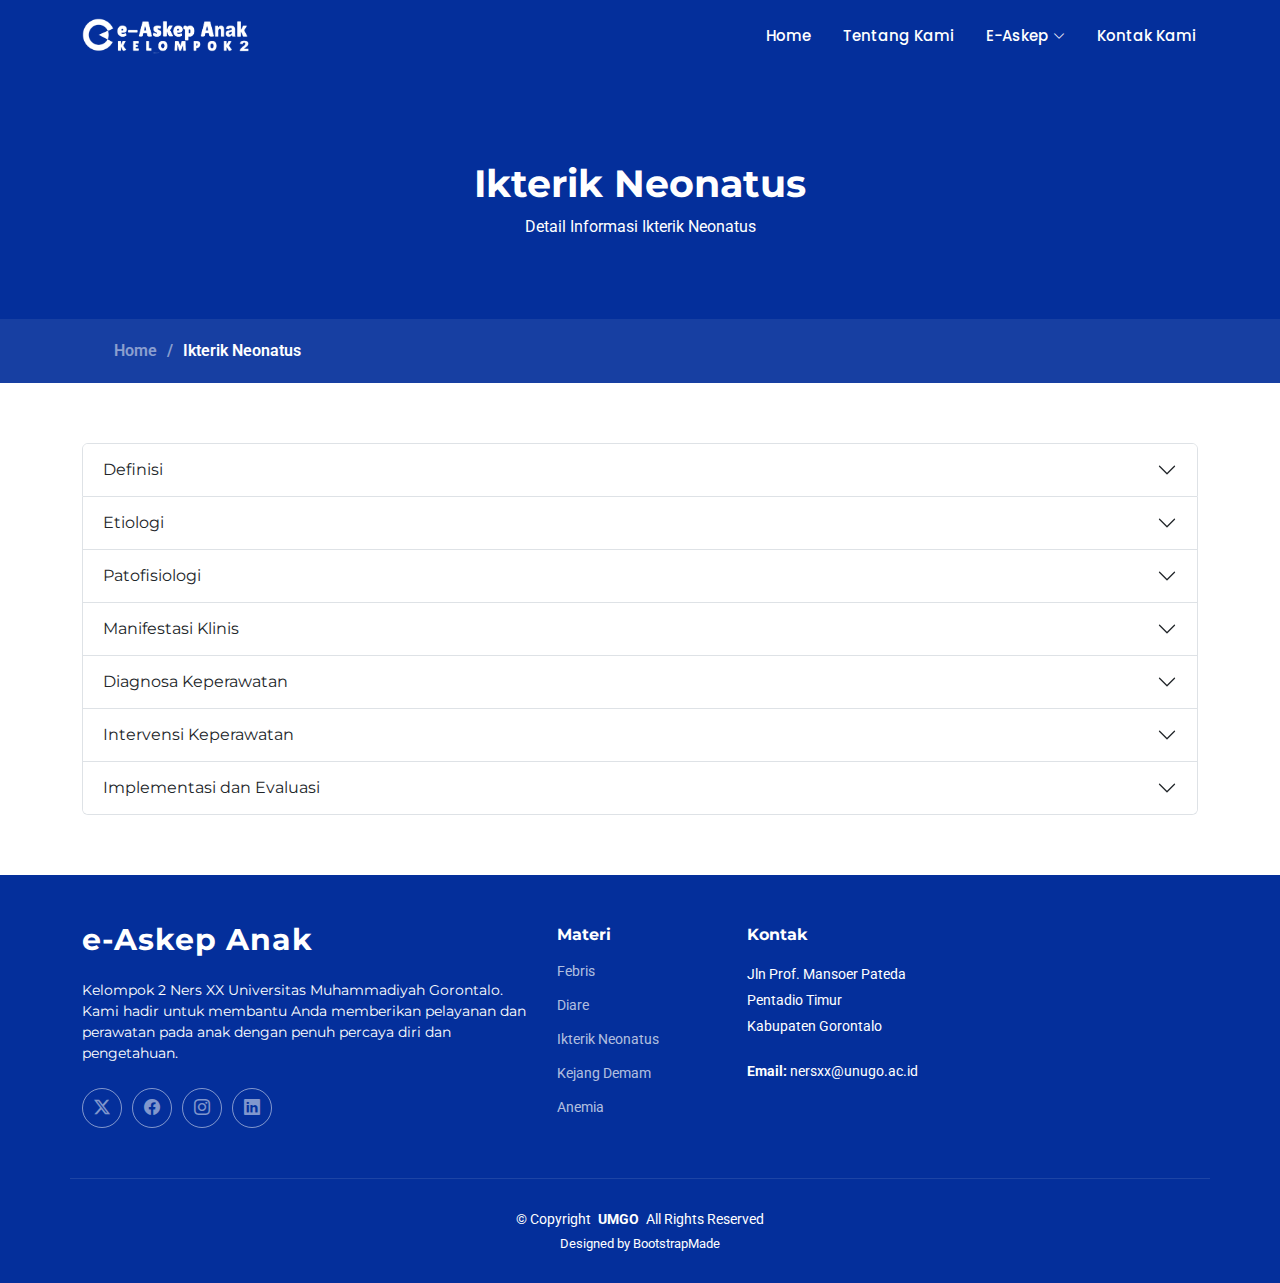
<file: ikterik-details.html>
<!DOCTYPE html>
<html lang="en">

<head>
  <meta charset="utf-8">
  <meta content="width=device-width, initial-scale=1.0" name="viewport">
  <title>Materi - Ikterik Neonatus</title>
  <meta name="description" content="">
  <meta name="keywords" content="">

  <!-- Favicons -->
  <link href="assets/img/umgo.png" rel="icon">
  <link href="assets/img/umgo.png" rel="apple-touch-icon">

  <!-- Fonts -->
  <link href="https://fonts.googleapis.com" rel="preconnect">
  <link href="https://fonts.gstatic.com" rel="preconnect" crossorigin>
  <link href="https://fonts.googleapis.com/css2?family=Roboto:ital,wght@0,100;0,300;0,400;0,500;0,700;0,900;1,100;1,300;1,400;1,500;1,700;1,900&family=Montserrat:ital,wght@0,100;0,200;0,300;0,400;0,500;0,600;0,700;0,800;0,900;1,100;1,200;1,300;1,400;1,500;1,600;1,700;1,800;1,900&family=Poppins:ital,wght@0,100;0,200;0,300;0,400;0,500;0,600;0,700;0,800;0,900;1,100;1,200;1,300;1,400;1,500;1,600;1,700;1,800;1,900&display=swap" rel="stylesheet">

  <!-- Vendor CSS Files -->
  <link href="assets/vendor/bootstrap/css/bootstrap.min.css" rel="stylesheet">
  <link href="assets/vendor/bootstrap-icons/bootstrap-icons.css" rel="stylesheet">
  <link href="assets/vendor/aos/aos.css" rel="stylesheet">
  <link href="assets/vendor/glightbox/css/glightbox.min.css" rel="stylesheet">
  <link href="assets/vendor/swiper/swiper-bundle.min.css" rel="stylesheet">

  <!-- Main CSS File -->
  <link href="assets/css/main.css" rel="stylesheet">

  <!-- =======================================================
  * Template Name: Impact
  * Template URL: https://bootstrapmade.com/impact-bootstrap-business-website-template/
  * Updated: Aug 07 2024 with Bootstrap v5.3.3
  * Author: BootstrapMade.com
  * License: https://bootstrapmade.com/license/
  ======================================================== -->
</head>

<body class="service-details-page">

  <header id="header" class="header fixed-top">

    

    <div class="branding d-flex align-items-cente">

      <div class="container position-relative d-flex align-items-center justify-content-between">
        <a href="index.html" class="logo d-flex align-items-center">
          <!-- <h1 class="sitename">Impact</h1> -->
         <img src="assets/img/logox.png" alt="">
          <span>.</span>
        </a>

        <nav id="navmenu" class="navmenu">
          <ul>
            <li><a href="#hero" class="active">Home<br></a></li>
            <li><a href="#about">Tentang Kami</a></li>
            <li class="dropdown"><a href="#services"><span>E-Askep</span> <i class="bi bi-chevron-down toggle-dropdown"></i></a>
              <ul>
                <li><a href="febris-details.html">Febris</a></li>
                <li><a href="diare-details.html">Diare</a></li>
                <li><a href="ikterik-details.html">Ikterik Neonatus</a></li>
                <li><a href="kejang-details.html">Kejang Demam</a></li>
                <li><a href="anemia-details.html">Anemia</a></li>
              </ul>
            </li>
            <li><a href="#contact">Kontak Kami</a></li>
          </ul>
          <i class="mobile-nav-toggle d-xl-none bi bi-list"></i>
        </nav>

      </div>

    </div>

  </header>

  <main class="main">

    <!-- Page Title -->
    <div class="page-title">
      <div class="heading">
        <div class="container">
          <div class="row d-flex justify-content-center text-center">
            <div class="col-lg-8">
              <h1>Ikterik Neonatus</h1>
              <p class="mb-0">Detail Informasi Ikterik Neonatus</p>
            </div>
          </div>
        </div>
      </div>
      <nav class="breadcrumbs">
        <div class="container">
          <ol>
            <li><a href="index.html">Home</a></li>
            <li class="current">Ikterik Neonatus</li>
          </ol>
        </div>
      </nav>
    </div><!-- End Page Title -->

    <!-- Service Details Section -->
    <section id="service-details" class="service-details section">

      <div class="container">

        <div class="accordion" id="accordionExample">
		  <div class="accordion-item">
		    <h2 class="accordion-header" id="headingOne">
		      <button class="accordion-button collapsed" type="button" data-bs-toggle="collapse" data-bs-target="#collapseOne" aria-expanded="true" aria-controls="collapseOne">
		        Definisi
		      </button>
		    </h2>
		    <div id="collapseOne" class="accordion-collapse collapse" aria-labelledby="headingOne" data-bs-parent="#accordionExample">
		      <div class="accordion-body">
		        Ikterik Neonatus adalah kondisi kulit dan membran mukosa neonatus menguning setelah 24 jam kelahiran akibat bilirubin tidak terkonjugasi masuk  ke dalam sirkulasi. Ikterus adalah  perubahan warna kuning pada  perubahan warna kuning pada kulit dan sklera yang kulit dan sklera yang terjadi akibat peningkatan terjadi akibat peningkatan kadar bilirubin di dalam darah. Ikterus ialah suatu diskolorasi kuning pada kulit konjungtiva dan mukosaakibat penumpukan bilirubin. Gejala ini seringkali ditemukan terutama pada bayi kurangbulan atau yang menderita suatu penyakit yang  bersifat sismetik.
		      </div>
		    </div>
		  </div>
		  <div class="accordion-item">
		    <h2 class="accordion-header" id="headingTwo">
		      <button class="accordion-button collapsed" type="button" data-bs-toggle="collapse" data-bs-target="#collapseTwo" aria-expanded="false" aria-controls="collapseTwo">
		        Etiologi
		      </button>
		    </h2>
		    <div id="collapseTwo" class="accordion-collapse collapse" aria-labelledby="headingTwo" data-bs-parent="#accordionExample">
		      <div class="accordion-body">
		        Penyebab ikterik neonatus dapat berdiri sendiri ataupun dapat disebabkan oleh beberapa faktor, secara garis besar etiologi ikterik neonatus  :
		        <ul>
		        	<li>Penurunan berat badan abnormal (7-8% pada bayi baru lahir yang menyusui ASI, >15% pada bayi cukup bulan)</li>
		        	<li>Pola makan tidak ditetapkan dengan baik</li>
		        	<li>Kesulitan transisi ke kehidupan ekstra uterin</li>
		        	<li>Usia kurang dari 7 hari e. Keterlambatan pengeluaran feses (mekonium)</li>
		        </ul>
		      </div>
		    </div>
		  </div>
		  <div class="accordion-item">
		    <h2 class="accordion-header" id="headingThree">
		      <button class="accordion-button collapsed" type="button" data-bs-toggle="collapse" data-bs-target="#collapseThree" aria-expanded="false" aria-controls="collapseThree">
		        Patofisiologi
		      </button>
		    </h2>
		    <div id="collapseThree" class="accordion-collapse collapse" aria-labelledby="headingThree" data-bs-parent="#accordionExample">
		      <div class="accordion-body">
		        Ikterus pada neonatus disebabkan oleh stadium maturase fungsional (fisiologis) atau manifestasi dari suatu penyakit (patologik). Tujuh puluh lima  persen  persen dari bilirubin bilirubin yang ada pada neonatus neonatus berasal berasal dari penghancuran penghancuran hemoglobin dan dari myoglobin sitokorm, katalase dan triptofan pirolase. n triptofan pirolase. Satu gram hemoglobin yang hancur akan menghasilkan 35 mg bilirubin. Bayi cukup bulan akan menghancurkan eritrosit sebanyak 1 gram /hari dalam  bentuk  bentuk bentuk bilirubin bilirubin indirek indirek yang terikat terikat dengan albumin albumin bebas (1 gram albumin akan mengik akan mengikat 16 mg Bilirubin). Bilirub bin). Bilirubin indirek dalam ek dalam lemak dan lemak dan  bila sawar  bila sawar otak terbuka , otak terbuka , bilirubin akan masuk bilirubin akan masuk ke dalam otak ke dalam otak dan terjadi Kern dan terjadi Kern Ikterus. Yang memudahkan terjadinya hal tersebut adalah imaturitas, asfiksia/ hipoksia, trauma lahir, BBLR (kurang dari 2000 g), Infeksi , hipoglikemia, hiperkarbia, dan lain- lain, di dalam hepar bilirubin akan diikat oleh enzim glucuronil transverase menjadi bilirubin direk yang larut dalam air, kemudian diekskresi ke system empedu selanjutnya masuk ke dalam usus dan menjadi sterkobilin. Sebagian diserap kembali dan keluar melalui urine urobilino urine urobilinogen. Pada Neonatus bilirubin direk dapat diubah menjadi bilirubin indirek 11 di dalam usus karena disini terdapat beta-glukoronidase yang berperan penting terhadap perubahan tersebut. Bilirubin indirek ini diserap kembali diserap kembali ke hati yang ke hati yang disebut siklus Intrahepatik.
		      </div>
		    </div>
		  </div>

		  <div class="accordion-item">
		    <h2 class="accordion-header" id="heading4">
		      <button class="accordion-button collapsed" type="button" data-bs-toggle="collapse" data-bs-target="#collapse4" aria-expanded="false" aria-controls="collapse4">
		        Manifestasi Klinis
		      </button>
		    </h2>
		    <div id="collapse4" class="accordion-collapse collapse" aria-labelledby="heading4" data-bs-parent="#accordionExample">
		      <div class="accordion-body">
		        <strong>Tanda dan gejala demam antara lain :</strong>
		        <ul>
		        	<li><i class="bi bi-check-circle-fill"></i> Ikterik dalam 24 jam pertama setelah bayi lahir</li>
		        	<li><i class="bi bi-check-circle-fill"></i>	Ikteriik yang disertai dengan keadaan berat badan bayi lahir rendah yaitu kurang dari 2000gr</li>
		        	<li><i class="bi bi-check-circle-fill"></i>	Asfiksia</li>
		        	<li><i class="bi bi-check-circle-fill"></i>	Hipoksia</li>
		        	<li><i class="bi bi-check-circle-fill"></i>	Kejang</li>
		        	<li><i class="bi bi-check-circle-fill"></i>	Pembesaran pada hati</li>
		        	<li><i class="bi bi-check-circle-fill"></i>	Terdapat anoreksia, muntah dan warna urin yang sedikit lebih gelap</li>
		        	<li><i class="bi bi-check-circle-fill"></i>	Konsentrasi bilirubin yang meningkat 10mg% atau lebih dalam 24 jam (maryati, 2011)</li>
		        	<li><i class="bi bi-check-circle-fill"></i>	Kuningnya membran mukosa</li>
		        	<li><i class="bi bi-check-circle-fill"></i>	Kulit menguning</li>
		        	<li><i class="bi bi-check-circle-fill"></i>	Sclera menguning ( PPNI, 2017)</li>
		        </ul>
		      </div>
		    </div>
		  </div>

		  <div class="accordion-item">
		    <h2 class="accordion-header" id="heading5">
		      <button class="accordion-button collapsed" type="button" data-bs-toggle="collapse" data-bs-target="#collapse5" aria-expanded="false" aria-controls="collapse5">
		        Diagnosa Keperawatan
		      </button>
		    </h2>
		    <div id="collapse5" class="accordion-collapse collapse" aria-labelledby="heading5" data-bs-parent="#accordionExample">
		      <div class="accordion-body">
		      	<ul>
		        <li><i class="bi bi-check-circle-fill"></i>	Ikterik neonatus b.d usia kurang dari 7 hari </li>
	        	<li><i class="bi bi-check-circle-fill"></i>	Hipertermi b.d proses penyakit</li>
	        	<li><i class="bi bi-check-circle-fill"></i>	Gangguan integritas kulit berhubungan dengan perubahan sirkulasi </li>
	        	<li><i class="bi bi-check-circle-fill"></i>	Defisit nutrisi </li>
	        	<li><i class="bi bi-check-circle-fill"></i>	Diare d.d peningkatan frekuensi BAB</li>
	        	</ul>
		      </div>
		    </div>
		  </div>

		  <div class="accordion-item">
		    <h2 class="accordion-header" id="heading6">
		      <button class="accordion-button collapsed" type="button" data-bs-toggle="collapse" data-bs-target="#collapse6" aria-expanded="false" aria-controls="collapse6">
		        Intervensi Keperawatan
		      </button>
		    </h2>
		    <div id="collapse6" class="accordion-collapse collapse" aria-labelledby="heading6" data-bs-parent="#accordionExample">
		      <div class="accordion-body">
		        

		      	<table class="table table-striped">
		      		<thead>
		      			<td>No.</td>
		      			<td>Diagnosa</td>
		      			<td>Opsi</td>
		      		</thead>
		      		<tr>
		      			<td>1.</td>
		      			<td>Ikterik neonatus b.d usia kurang dari 7 hari.</td>
		      			<td><button class="btn btn-sm btn-primary" data-bs-toggle="modal" data-bs-target="#modal1">detail</button></td>

		      			<div class="modal fade" id="modal1" tabindex="-1" aria-labelledby="exampleModalLabel" aria-hidden="true">
						  <div class="modal-dialog modal-xl">
						    <div class="modal-content">
						      <div class="modal-header">
						        <h5 class="modal-title" id="exampleModalLabel">Diagnosa Keperawatan: Ikterik neonatus</h5>
						        <button type="button" class="btn-close" data-bs-dismiss="modal" aria-label="Close"></button>
						      </div>
						      <div class="modal-body">
						        <strong>Diagnosa:</strong>
						        <p>Ikterik neonatus b.d usia kuarang dari 7 hari</p>
						        <strong>Tujuan:</strong>
						        <p>Setelah dilakukan tindakan keperawatan selama 3 x 24 jam diharapkan adaptasi neonatus meningkat dengan kriteria hasil :</p>
						        <ul>
						        	<li>1. Berat badan meningkat</li>
						        	<li>2. Membran mukasa kuning menurun </li>
						        	<li>3. Kulit kuning menurun</li>
						        	<li>4. Sklera kuning menurun menurun</li>
						        </ul>
						        <strong>Intervensi:</strong>
						        Observasi:
						        <ul>
						        	<li>1. Monitor ikterik pada skelara dan kulit bayi </li>
						        	<li>2. Identifikasi kebutuhan cairan sesuai dengan usia gestasi dan berat badan </li>
						        	<li>3. Monitor suhu dan tanda vital setiap 4 jam sekali</li>
						        	<li>4. Monitor efek samping fototerapi</li>
						        </ul>
						        Terapeutik:
						        <ul>
						        	<li>1. Siapkan lampu fototerapi dan inkubator atau kotak bayi</li>
						        	<li>2. Lepaskan pakaian bayi kecuali popok</li>
						        	<li>3. Berikan penutup mata pada bayi</li>
						        	<li>4. Ukur jarak antara lampu dan permukaan kulit bayi </li>
						        	<li>5. Biarkan tubuh bayi terpapar sinar fototerapi secara berkelanjutan</li>
						        	<li>6. Ganti segera alas dan popok bayi jika BAB/BAK</li>
						        	<li>7. Gunakan linen berwarna putih agar memantulkan cahaya sebanyak mungkin</li>
						        </ul>
						        Edukasi:
						        <ul>
						        	<li>1. Anjurkan ibu menyusui sekitar 20-30 menit</li>
						        	<li>2. Ajarkan ibu menyusui sesering mungkin</li>
						        </ul>
						        Kolaborasi:
						        <ul>
						        	<li>1. Kolaborasi pemeriksaan darah vena bilirubin direk dan indirek</li>
						        </ul>
						      </div>
						      <div class="modal-footer">
						        <button type="button" class="btn btn-secondary" data-bs-dismiss="modal">Close</button>
						      </div>
						    </div>
						  </div>
						</div>

		      		</tr>
		      		<tr>
		      			<td>2.</td>
		      			<td>Gangguan integritas kulit berhubungan dengan perubahan sirkulasi.</td>
		      			<td><button class="btn btn-sm btn-primary" data-bs-toggle="modal" data-bs-target="#modal2">detail</button></td>

		      			<div class="modal fade" id="modal2" tabindex="-1" aria-labelledby="exampleModalLabel" aria-hidden="true">
						  <div class="modal-dialog modal-xl">
						    <div class="modal-content">
						      <div class="modal-header">
						        <h5 class="modal-title" id="exampleModalLabel">Diagnosa Keperawatan: Gangguan integritas kulit</h5>
						        <button type="button" class="btn-close" data-bs-dismiss="modal" aria-label="Close"></button>
						      </div>
						      <div class="modal-body">
						        <strong>Diagnosa:</strong>
						        <p>Gangguan integritas kulit berhubungan dengan perubahan sirkulasi</p>
						        <strong>Tujuan:</strong>
						        <p>Setelah dilakukan tindakan keperawatan selama 2 x 24 jam diharapkan integritas kulit dan jaringan maningkat dengan kriteria hasil :</p>
						        <ul>
						        	<li>1. Kerusakan jaringan menurun</li>
						        	<li>2. Kerusakan lapisan kulit menurun</li>
						        </ul>
						        <strong>Intervensi: Pencegahan infeksi</strong><br>
						        Observasi
						        <ul>
						        	<li>1. Monitor tanda dan gejala infeksi lokal dan sistemik</li>
						        </ul>
						        Terapeutik
						        <ul>
						        	<li>1. Berikan perawatan kulit pada area edema</li>
						        	<li>2. Cuci tangan sebelum dan sesudah kontak uefuep pasien dan lingkungan pasien</li>
						        </ul>
						        Edukasi
						        <ul>
						        	<li>1. Jelaskan tanda dan gejala infeksi</li>
						        </ul>
						        Kolaborasi
						        <ul>
						        	<li>1. Pemberian imunisasi jika perlu</li>
						        </ul>
						      </div>
						      <div class="modal-footer">
						        <button type="button" class="btn btn-secondary" data-bs-dismiss="modal">Close</button>
						      </div>
						    </div>
						  </div>
						</div>


		      		</tr>
		      		
		      	</table>


		      </div>
		    </div>
		  </div>

		  <div class="accordion-item">
		    <h2 class="accordion-header" id="heading7">
		      <button class="accordion-button collapsed" type="button" data-bs-toggle="collapse" data-bs-target="#collapse7" aria-expanded="false" aria-controls="collapse7">
		        Implementasi dan Evaluasi
		      </button>
		    </h2>
		    <div id="collapse7" class="accordion-collapse collapse" aria-labelledby="heading7" data-bs-parent="#accordionExample">
		      <div class="accordion-body">
		        
		        <table class="table table-striped">
		      		<thead>
		      			<td>No.</td>
		      			<td>Diagnosa</td>
		      			<td>Opsi</td>
		      		</thead>
		      		<tr>
		      			<td>1.</td>
		      			<td>Ikterik neonatus b.d usia kurang dari 7 hari.</td>
		      			<td><button class="btn btn-sm btn-primary" data-bs-toggle="modal" data-bs-target="#modal12">detail</button></td>

		      			<div class="modal fade" id="modal12" tabindex="-1" aria-labelledby="exampleModalLabel" aria-hidden="true">
						  <div class="modal-dialog modal-xl">
						    <div class="modal-content">
						      <div class="modal-header">
						        <h5 class="modal-title" id="exampleModalLabel">Diagnosa Keperawatan: Ikterik neonatus</h5>
						        <button type="button" class="btn-close" data-bs-dismiss="modal" aria-label="Close"></button>
						      </div>
						      <div class="modal-body">
						        <strong>Diagnosa:</strong>
						        <p>Ikterik neonatus b.d usia kurang dari 7 hari</p>
						        <strong>Implementasi:</strong>
						        <ul>
						        	<li>1. Memonitor warna kulit dan sklera bayi setiap 8 jam</li>
						        	<li>2. Memonitor suhu tubuh bayi selama fototerapi untuk mencegah hipertermia atau hipotermia</li>
						        	<li>3. Memonitor jumlah dan warna urin untuk memastikan hidrasi yang cukup</li>
						        	<li>4. Evaluasi tingkat bilirubin dengan pemeriksaan klinis (zona Kramer) atau hasil laboratorium jika tersedia</li>
						        	<li>5. Pantau perubahan warna urine dan feses (feses pucat atau urine berwarna pekat dapat mengindikasikan gangguan hati).</li>
						        </ul>
						        <strong>Evaluasi:</strong>
						        <ul>
						        	<li>S: Warna kulit bayi terlihat lebih cerah dibandingkan sebelumnya</li>
						        	<li>O: Sklera dan kulit bayi tampak lebih cerah dengan penurunan tingkat kuning</li>
						        	<li>A: Ikterus neonatus mulai membaik dengan intervensi yang diberikan</li>
						        	<li>P: Lanjutkan pemantauan warna kulit dan hidrasi bayi</li>
						        </ul>
						      </div>
						      <div class="modal-footer">
						        <button type="button" class="btn btn-secondary" data-bs-dismiss="modal">Close</button>
						      </div>
						    </div>
						  </div>
						</div>

		      		</tr>
		      		<tr>
		      			<td>2.</td>
		      			<td>Gangguan integritas kulit b.d perubahan sirkulasi.</td>
		      			<td><button class="btn btn-sm btn-primary" data-bs-toggle="modal" data-bs-target="#modal22">detail</button></td>

		      			<div class="modal fade" id="modal22" tabindex="-1" aria-labelledby="exampleModalLabel" aria-hidden="true">
						  <div class="modal-dialog modal-xl">
						    <div class="modal-content">
						      <div class="modal-header">
						        <h5 class="modal-title" id="exampleModalLabel">Diagnosa Keperawatan: Gangguan integritas kulit</h5>
						        <button type="button" class="btn-close" data-bs-dismiss="modal" aria-label="Close"></button>
						      </div>
						      <div class="modal-body">
						        <strong>Diagnosa:</strong>
						        <p>Gangguan integritas kulit b.d perubahan sirkulasi</p>
						        <strong>Implementasi:</strong>
						        <ul>
						        	<li>1. Memonitor tanda-tanda infeksi seperti pembengkakan, pus, atau bau tidak sedap</li>
						        	<li>2. Identifikasi adanya kemerahan, luka, atau lecet terutama di area yang sering terkena gesekan (bokong, punggung, lipatan kulit).</li>
						        	<li>3. Jaga kebersihan kulit bayi dengan mandi menggunakan air hangat dan sabun bayi yang lembut</li>
						        </ul>
						        <strong>Evaluasi:</strong>
						        <ul>
						        	<li>S: Orang tua melaporkan kulit bayi tampak lebih baik dan tidak terlalu kering</li>
						        	<li>O: Kulit tampak lebih lembap dan tidak ada tanda iritasi baru</li>
						        	<li>A: Gangguan integritas kulit mulai membaik</li>
						        	<li>P: Lanjutkan pemantauan kondisi kulit secara berkala</li>
						        </ul>
						      </div>
						      <div class="modal-footer">
						        <button type="button" class="btn btn-secondary" data-bs-dismiss="modal">Close</button>
						      </div>
						    </div>
						  </div>
						</div>


		      		</tr>
		      		
		      		
		      	</table>

		      </div>
		    </div>
		  </div>

		  
		</div>

      </div>

    </section><!-- /Service Details Section -->

  </main>

  <footer id="footer" class="footer accent-background">

    <div class="container footer-top">
      <div class="row gy-4">
        <div class="col-lg-5 col-md-12 footer-about">
          <a href="index.html" class="logo d-flex align-items-center">
            <span class="sitename">e-Askep Anak</span>
          </a>
          <p>Kelompok 2 Ners XX Universitas Muhammadiyah Gorontalo. Kami hadir untuk membantu Anda memberikan pelayanan dan perawatan pada anak dengan penuh percaya diri dan pengetahuan.</p>
          <div class="social-links d-flex mt-4">
            <a href=""><i class="bi bi-twitter-x"></i></a>
            <a href=""><i class="bi bi-facebook"></i></a>
            <a href=""><i class="bi bi-instagram"></i></a>
            <a href=""><i class="bi bi-linkedin"></i></a>
          </div>
        </div>

        <div class="col-lg-2 col-6 footer-links">
          <h4>Materi</h4>
          <ul>
            <li><a href="febris-details.html">Febris</a></li>
            <li><a href="diare-details.html">Diare</a></li>
            <li><a href="ikterik-details.html">Ikterik Neonatus</a></li>
            <li><a href="kejang-details.html">Kejang Demam</a></li>
            <li><a href="anemia-details.html">Anemia</a></li>
          </ul>
        </div>

        <div class="col-lg-3 col-md-12 footer-contact text-center text-md-start">
          <h4>Kontak</h4>
          <p>Jln Prof. Mansoer Pateda</p>
          <p>Pentadio Timur</p>
          <p>Kabupaten Gorontalo</p>
          <p class="mt-4"><strong>Email:</strong> <span>nersxx@unugo.ac.id</span></p>
        </div>

      </div>
    </div>

    <div class="container copyright text-center mt-4">
      <p>© <span>Copyright</span> <strong class="px-1 sitename">UMGO</strong> <span>All Rights Reserved</span></p>
      <div class="credits">
        <!-- All the links in the footer should remain intact. -->
        <!-- You can delete the links only if you've purchased the pro version. -->
        <!-- Licensing information: https://bootstrapmade.com/license/ -->
        <!-- Purchase the pro version with working PHP/AJAX contact form: [buy-url] -->
        Designed by <a href="https://bootstrapmade.com/">BootstrapMade</a>
      </div>
    </div>

  </footer>

  <!-- Scroll Top -->
  <a href="#" id="scroll-top" class="scroll-top d-flex align-items-center justify-content-center"><i class="bi bi-arrow-up-short"></i></a>

  <!-- Preloader -->
  <div id="preloader"></div>

  <!-- Vendor JS Files -->
  <script src="assets/vendor/bootstrap/js/bootstrap.bundle.min.js"></script>
  <script src="assets/vendor/php-email-form/validate.js"></script>
  <script src="assets/vendor/aos/aos.js"></script>
  <script src="assets/vendor/glightbox/js/glightbox.min.js"></script>
  <script src="assets/vendor/swiper/swiper-bundle.min.js"></script>
  <script src="assets/vendor/purecounter/purecounter_vanilla.js"></script>
  <script src="assets/vendor/imagesloaded/imagesloaded.pkgd.min.js"></script>
  <script src="assets/vendor/isotope-layout/isotope.pkgd.min.js"></script>

  <!-- Main JS File -->
  <script src="assets/js/main.js"></script>

</body>

</html>
</file>
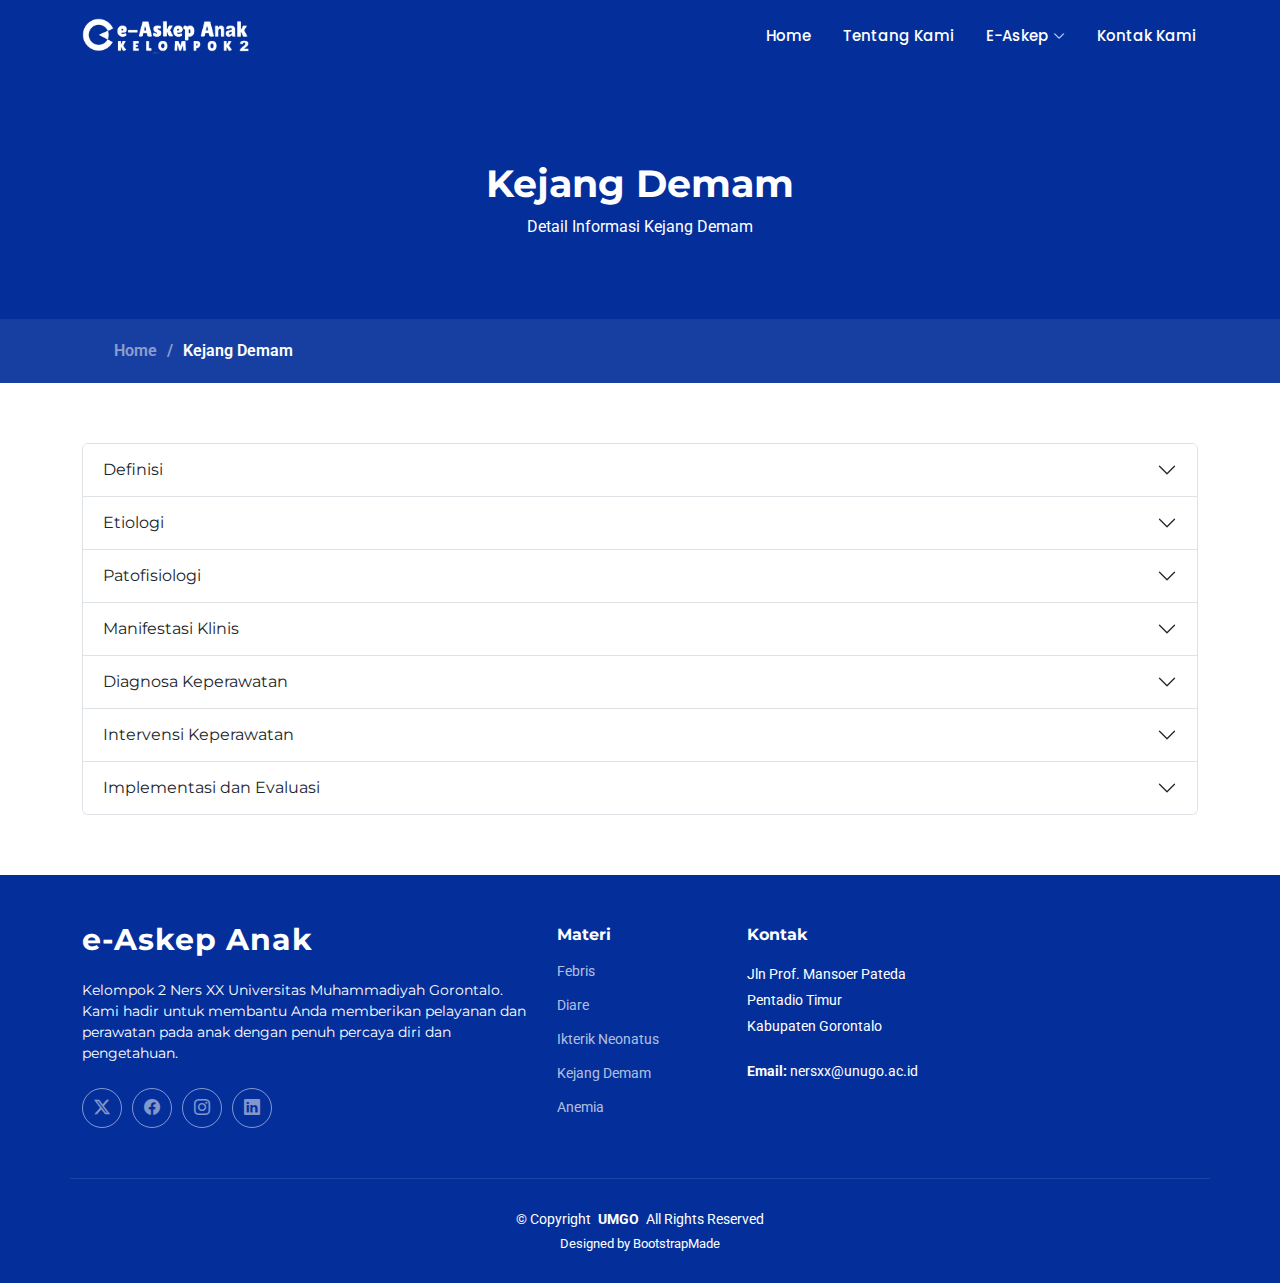
<file: kejang-details.html>
<!DOCTYPE html>
<html lang="en">

<head>
  <meta charset="utf-8">
  <meta content="width=device-width, initial-scale=1.0" name="viewport">
  <title>Materi - Kejang Demam</title>
  <meta name="description" content="">
  <meta name="keywords" content="">

  <!-- Favicons -->
  <link href="assets/img/umgo.png" rel="icon">
  <link href="assets/img/umgo.png" rel="apple-touch-icon">

  <!-- Fonts -->
  <link href="https://fonts.googleapis.com" rel="preconnect">
  <link href="https://fonts.gstatic.com" rel="preconnect" crossorigin>
  <link href="https://fonts.googleapis.com/css2?family=Roboto:ital,wght@0,100;0,300;0,400;0,500;0,700;0,900;1,100;1,300;1,400;1,500;1,700;1,900&family=Montserrat:ital,wght@0,100;0,200;0,300;0,400;0,500;0,600;0,700;0,800;0,900;1,100;1,200;1,300;1,400;1,500;1,600;1,700;1,800;1,900&family=Poppins:ital,wght@0,100;0,200;0,300;0,400;0,500;0,600;0,700;0,800;0,900;1,100;1,200;1,300;1,400;1,500;1,600;1,700;1,800;1,900&display=swap" rel="stylesheet">

  <!-- Vendor CSS Files -->
  <link href="assets/vendor/bootstrap/css/bootstrap.min.css" rel="stylesheet">
  <link href="assets/vendor/bootstrap-icons/bootstrap-icons.css" rel="stylesheet">
  <link href="assets/vendor/aos/aos.css" rel="stylesheet">
  <link href="assets/vendor/glightbox/css/glightbox.min.css" rel="stylesheet">
  <link href="assets/vendor/swiper/swiper-bundle.min.css" rel="stylesheet">

  <!-- Main CSS File -->
  <link href="assets/css/main.css" rel="stylesheet">

  <!-- =======================================================
  * Template Name: Impact
  * Template URL: https://bootstrapmade.com/impact-bootstrap-business-website-template/
  * Updated: Aug 07 2024 with Bootstrap v5.3.3
  * Author: BootstrapMade.com
  * License: https://bootstrapmade.com/license/
  ======================================================== -->
</head>

<body class="service-details-page">

  <header id="header" class="header fixed-top">

    

    <div class="branding d-flex align-items-cente">

      <div class="container position-relative d-flex align-items-center justify-content-between">
        <a href="index.html" class="logo d-flex align-items-center">
          <!-- <h1 class="sitename">Impact</h1> -->
         <img src="assets/img/logox.png" alt="">
          <span>.</span>
        </a>

        <nav id="navmenu" class="navmenu">
          <ul>
            <li><a href="#hero" class="active">Home<br></a></li>
            <li><a href="#about">Tentang Kami</a></li>
            <li class="dropdown"><a href="#services"><span>E-Askep</span> <i class="bi bi-chevron-down toggle-dropdown"></i></a>
              <ul>
                <li><a href="febris-details.html">Febris</a></li>
                <li><a href="diare-details.html">Diare</a></li>
                <li><a href="ikterik-details.html">Ikterik Neonatus</a></li>
                <li><a href="kejang-details.html">Kejang Demam</a></li>
                <li><a href="anemia-details.html">Anemia</a></li>
              </ul>
            </li>
            <li><a href="#contact">Kontak Kami</a></li>
          </ul>
          <i class="mobile-nav-toggle d-xl-none bi bi-list"></i>
        </nav>

      </div>

    </div>

  </header>

  <main class="main">

    <!-- Page Title -->
    <div class="page-title">
      <div class="heading">
        <div class="container">
          <div class="row d-flex justify-content-center text-center">
            <div class="col-lg-8">
              <h1>Kejang Demam</h1>
              <p class="mb-0">Detail Informasi Kejang Demam</p>
            </div>
          </div>
        </div>
      </div>
      <nav class="breadcrumbs">
        <div class="container">
          <ol>
            <li><a href="index.html">Home</a></li>
            <li class="current">Kejang Demam</li>
          </ol>
        </div>
      </nav>
    </div><!-- End Page Title -->

    <!-- Service Details Section -->
    <section id="service-details" class="service-details section">

      <div class="container">

        <div class="accordion" id="accordionExample">
		  <div class="accordion-item">
		    <h2 class="accordion-header" id="headingOne">
		      <button class="accordion-button collapsed" type="button" data-bs-toggle="collapse" data-bs-target="#collapseOne" aria-expanded="true" aria-controls="collapseOne">
		        Definisi
		      </button>
		    </h2>
		    <div id="collapseOne" class="accordion-collapse collapse" aria-labelledby="headingOne" data-bs-parent="#accordionExample">
		      <div class="accordion-body">
		        Kejang demam didefinisikan sebagai bangkitan kejang yang terjadi pada kenaikan suhu tubuh ( suhu rektal di atas 38 C ) yang disebabkan oleh proses ekstrakranium (Rasyid et al.,2019. Kejang demam merupakan suatu bangkitan bangkitan kejang yang terjadi pada  kenaikan suhu tubuh (suhu rektal di atas 38 C ) yang disebabkan oleh suatu proses ektrakranial, tanpa adanya gangguan elektrolik atau Riwayat kejang dan tanpa demam sebelumnya (syarifatunisa,2021).
		      </div>
		    </div>
		  </div>
		  <div class="accordion-item">
		    <h2 class="accordion-header" id="headingTwo">
		      <button class="accordion-button collapsed" type="button" data-bs-toggle="collapse" data-bs-target="#collapseTwo" aria-expanded="false" aria-controls="collapseTwo">
		        Etiologi
		      </button>
		    </h2>
		    <div id="collapseTwo" class="accordion-collapse collapse" aria-labelledby="headingTwo" data-bs-parent="#accordionExample">
		      <div class="accordion-body">
		        Kejang demam dapat terjadi bila suhu tubuh di atas 38 C dan suhu yang tinggi dapat menyebabkan serangan kejang. Namun, tidak semua anak memiliki respon yang sama . setiap anak dengan kejang demam memiliki ambang kejang yang berbeda, ada yang 38 C sudah kejang , ada yang 40 C baru kejang(Abidah & Novianti,2021). Kejang demam biasanya menyerah anak dibawah umur 5 tahun, dengan insiden puncak yang terjadi pada anak usia antara 14 dan 18 bulan. Kejang demam jarang terjadi pada anak dibawah 6 bulan dan di atas 5 tahun. Hingga kini belum diketahui dengan pasti. Demam sering disebabkan infeksi saluran pernafasan atas,otitis media, pneumonia dan gastroenteritis. Kejang tidak selalu timbul pada suhu yang tinggi. Kadang-kadang demam yang tidak begitu tinggi dapat menyebabkan kejang.
		      </div>
		    </div>
		  </div>
		  <div class="accordion-item">
		    <h2 class="accordion-header" id="headingThree">
		      <button class="accordion-button collapsed" type="button" data-bs-toggle="collapse" data-bs-target="#collapseThree" aria-expanded="false" aria-controls="collapseThree">
		        Patofisiologi
		      </button>
		    </h2>
		    <div id="collapseThree" class="accordion-collapse collapse" aria-labelledby="headingThree" data-bs-parent="#accordionExample">
		      <div class="accordion-body">
		        Kejang yang berlangsung lama biasanya disertai apnea ( henti nafas ) yang dapat mengakibatkan terjadinya hipoksia ( berkurangnya kadar oksigen jaringan ) sehingga meningkatkan permeabilitas kapiler dan timbul edema otak yang mengakibatkan kerusakan sel neuron otak. Apabila anak sering kejang, akan semakin banyak sel otak yang rusak dan mempunyai risiko penyebab keterlambatan perkembangan, retardasi mental, kelumpuhan dan juga 2-10% dapat berkembang menjadi epilepsy (Compolat et.,al 2018).
		      </div>
		    </div>
		  </div>

		  <div class="accordion-item">
		    <h2 class="accordion-header" id="heading4">
		      <button class="accordion-button collapsed" type="button" data-bs-toggle="collapse" data-bs-target="#collapse4" aria-expanded="false" aria-controls="collapse4">
		        Manifestasi Klinis
		      </button>
		    </h2>
		    <div id="collapse4" class="accordion-collapse collapse" aria-labelledby="heading4" data-bs-parent="#accordionExample">
		      <div class="accordion-body">
		        <strong>Tanda dan gejala demam antara lain :</strong>
		        <ul>
		        	<li><i class="bi bi-check-circle-fill"></i> Demam tinggi >39 c</li>
		        	<li><i class="bi bi-check-circle-fill"></i> Bola mata naik ke atas</li>
		        	<li><i class="bi bi-check-circle-fill"></i> Gigi terkatup</li>
		        	<li><i class="bi bi-check-circle-fill"></i> Tubuh termasuk tangan dan kaki menjadi kaku, kepala terkulai kebelakang, disusul Gerakan kejut yang kuat</li>
		        	<li><i class="bi bi-check-circle-fill"></i> Gerakan mulut dan lidah yang tidak terkontrol</li>
		        	<li><i class="bi bi-check-circle-fill"></i> Lidah dapat seketika tergigit</li>
		        	<li><i class="bi bi-check-circle-fill"></i> Lidah berbalik arah lalu menyumbat saluran pernafasan</li>
		        	<li><i class="bi bi-check-circle-fill"></i> Saat periode kejang, terjadi kehilangan kesadaran</li>
		        </ul>
		      </div>
		    </div>
		  </div>

		  <div class="accordion-item">
		    <h2 class="accordion-header" id="heading5">
		      <button class="accordion-button collapsed" type="button" data-bs-toggle="collapse" data-bs-target="#collapse5" aria-expanded="false" aria-controls="collapse5">
		        Diagnosa Keperawatan
		      </button>
		    </h2>
		    <div id="collapse5" class="accordion-collapse collapse" aria-labelledby="heading5" data-bs-parent="#accordionExample">
		      <div class="accordion-body">
		      	<ul>
		        <li><i class="bi bi-check-circle-fill"></i> Peningkatan suhu tubuh hipertermi berhubungan dengan proses infeksi</li>
	        	<li><i class="bi bi-check-circle-fill"></i> Resiko tinggi kejang  berulang berhubungan dengan peningkatan suhu tubuh</li>
	        	<li><i class="bi bi-check-circle-fill"></i> Kecemasan orang tua berhubungan dengan pengetahuan terhadap penyakit</li>
	        	<li><i class="bi bi-check-circle-fill"></i> Kurangnya pengetahuan orang tua mengenai kondisi bayinya</li>
	        	<li><i class="bi bi-check-circle-fill"></i> Defisit pengetahuan berhubungan dengan kurangnya terpapar informasi</li>
	        	</ul>
		      </div>
		    </div>
		  </div>

		  <div class="accordion-item">
		    <h2 class="accordion-header" id="heading6">
		      <button class="accordion-button collapsed" type="button" data-bs-toggle="collapse" data-bs-target="#collapse6" aria-expanded="false" aria-controls="collapse6">
		        Intervensi Keperawatan
		      </button>
		    </h2>
		    <div id="collapse6" class="accordion-collapse collapse" aria-labelledby="heading6" data-bs-parent="#accordionExample">
		      <div class="accordion-body">
		        

		      	<table class="table table-striped">
		      		<thead>
		      			<td>No.</td>
		      			<td>Diagnosa</td>
		      			<td>Opsi</td>
		      		</thead>
		      		<tr>
		      			<td>1.</td>
		      			<td>Hipertermia berhubungan dengan pengobatan/infeksi.</td>
		      			<td><button class="btn btn-sm btn-primary" data-bs-toggle="modal" data-bs-target="#modal1">detail</button></td>

		      			<div class="modal fade" id="modal1" tabindex="-1" aria-labelledby="exampleModalLabel" aria-hidden="true">
						  <div class="modal-dialog modal-xl">
						    <div class="modal-content">
						      <div class="modal-header">
						        <h5 class="modal-title" id="exampleModalLabel">Diagnosa Keperawatan: Hipertemia</h5>
						        <button type="button" class="btn-close" data-bs-dismiss="modal" aria-label="Close"></button>
						      </div>
						      <div class="modal-body">
						        <strong>Diagnosa:</strong>
						        <p>Hipertermia berhubungan dengan pengobatan/infeksi</p>
						        <strong>Tujuan:</strong>
						        <p>Setelah dilakukan Tindakan keperawatan selama 3x24 jam diharapkan, suhu tubuh Kembali normal dengan kriteria hasil :</p>
						        <ul>
						        	<li>1. Suhu tubuh dalam rentang normal</li>
						        	<li>2. Nadi dan RR dalam rentang normal</li>
						        	<li>3. Tidak ada perubahan warna kulit dan tidak ada pusing</li>
						        </ul>
						        <strong>Intervensi:</strong>
						        <ul>
						        	<li>1. Monitor tanda - tanda vital (Tekanan Darah, Nadi, Suhu, Pernafasan)</li>
						        	<li>2. Berikan pengobatan untuk mengatasi penyebab demam</li>
						        	<li>3. Kompres pasien pada lipat paha dan aksila</li>
						        	<li>4. Selimuti pasien untuk mencegah	hilangnya kehangatan tubuh</li>
						        	<li>5. Kaloborasi pemberian terapi antipiretik, antibiotik atau agen anti menggigil</li>
						        	<li>6. Berikan air minum sesuai dengan kebutahan tubuh</li>
						        	<li>7. Berikan pakaian menyerap keringat</li>
						        	<li>8. Berikan pakaian yang tipis</li>
						        </ul>
						      </div>
						      <div class="modal-footer">
						        <button type="button" class="btn btn-secondary" data-bs-dismiss="modal">Close</button>
						      </div>
						    </div>
						  </div>
						</div>

		      		</tr>
		      		<tr>
		      			<td>2.</td>
		      			<td>Resiko tinggi kejang berulang berhubungan dengan peningkatan suhu tubuh.</td>
		      			<td><button class="btn btn-sm btn-primary" data-bs-toggle="modal" data-bs-target="#modal2">detail</button></td>

		      			<div class="modal fade" id="modal2" tabindex="-1" aria-labelledby="exampleModalLabel" aria-hidden="true">
						  <div class="modal-dialog modal-xl">
						    <div class="modal-content">
						      <div class="modal-header">
						        <h5 class="modal-title" id="exampleModalLabel">Diagnosa Keperawatan: Resiko tinggi kejang berulang </h5>
						        <button type="button" class="btn-close" data-bs-dismiss="modal" aria-label="Close"></button>
						      </div>
						      <div class="modal-body">
						        <strong>Diagnosa:</strong>
						        <p>Resiko tinggi kejang berulang berhubungan dengan peningkatan suhu tubuh</p>
						        <strong>Tujuan:</strong>
						        <p>Setelah dilakukan Tindakan keperawatan selama 3x24 jam diharapkan bayi tidak mengalami kejang berulang dan terjadi penurunan suhu tubuh anak</p>
						        <strong>Intervensi:</strong>
						        <ul>
						        	<li>1. Observasi intake dan output cairan</li>
						        	<li>2. Anjurkan ibu unttuk memberikan makanan yang bergizi</li>
						        	<li>3. Observasi TTV tiap 8 jam</li>
						        	<li>4. Longgarkan pakaian bila anak kejang</li>
						        	<li>5. Miringkan anak saat anak kejang</li>
						        </ul>
						      </div>
						      <div class="modal-footer">
						        <button type="button" class="btn btn-secondary" data-bs-dismiss="modal">Close</button>
						      </div>
						    </div>
						  </div>
						</div>


		      		</tr>	
		      		
		      	</table>


		      </div>
		    </div>
		  </div>

		  <div class="accordion-item">
		    <h2 class="accordion-header" id="heading7">
		      <button class="accordion-button collapsed" type="button" data-bs-toggle="collapse" data-bs-target="#collapse7" aria-expanded="false" aria-controls="collapse7">
		        Implementasi dan Evaluasi
		      </button>
		    </h2>
		    <div id="collapse7" class="accordion-collapse collapse" aria-labelledby="heading7" data-bs-parent="#accordionExample">
		      <div class="accordion-body">
		        
		        <table class="table table-striped">
		      		<thead>
		      			<td>No.</td>
		      			<td>Diagnosa</td>
		      			<td>Opsi</td>
		      		</thead>
		      		<tr>
		      			<td>1.</td>
		      			<td>Hipertemia berhubungan dengan proses pengobatan / infeksi.</td>
		      			<td><button class="btn btn-sm btn-primary" data-bs-toggle="modal" data-bs-target="#modal12">detail</button></td>

		      			<div class="modal fade" id="modal12" tabindex="-1" aria-labelledby="exampleModalLabel" aria-hidden="true">
						  <div class="modal-dialog modal-xl">
						    <div class="modal-content">
						      <div class="modal-header">
						        <h5 class="modal-title" id="exampleModalLabel">Diagnosa Keperawatan: Hipertemia</h5>
						        <button type="button" class="btn-close" data-bs-dismiss="modal" aria-label="Close"></button>
						      </div>
						      <div class="modal-body">
						        <strong>Diagnosa:</strong>
						        <p>Hipertemia berhubungan dengan proses pengobatan / infeksi</p>
						        <strong>Implementasi:</strong>
						        <ul>
						        	<li>1. Memonitor tanda – tanda vital di dapatkan : T: 37,8 °C, RR : 22 x menit, Nadi : 83 x menit</li>
						        	<li>2. Memberikan pengobatan untuk mengatasi penyebab demam : Paracetamol 3 x 0,8 ml, Dumin supostoria, Amoxilin 3 x 100 ml</li>
						        	<li>3. Mengompres pasien dengan cara tebit sponge</li>
						        	<li>4. Membeikan air minum sesuai dengan kebutahan tubuh yaitu 125 ml x 12 kg</li>
						        </ul>
						        <strong>Evaluasi:</strong>
						        <ul>
						        	<li>S: Orang tua klien mengatakan suhu tubuh Panas berkurang</li>
						        	<li>O: Temperatur : 37,8 °C Klien tampak sudah beraktifitas</li>
						        	<li>A: Hipertermi belum teratasi</li>
						        	<li>P: Intervensi dilanjutakn</li>
						        </ul>
						      </div>
						      <div class="modal-footer">
						        <button type="button" class="btn btn-secondary" data-bs-dismiss="modal">Close</button>
						      </div>
						    </div>
						  </div>
						</div>

		      		</tr>
		      		<tr>
		      			<td>2.</td>
		      			<td>Resiko tinggi kejang berulang berhubungan dengan peningkatan suhu tubuh.</td>
		      			<td><button class="btn btn-sm btn-primary" data-bs-toggle="modal" data-bs-target="#modal22">detail</button></td>

		      			<div class="modal fade" id="modal22" tabindex="-1" aria-labelledby="exampleModalLabel" aria-hidden="true">
						  <div class="modal-dialog modal-xl">
						    <div class="modal-content">
						      <div class="modal-header">
						        <h5 class="modal-title" id="exampleModalLabel">Diagnosa Keperawatan: Resiko tinggi kejang berulang</h5>
						        <button type="button" class="btn-close" data-bs-dismiss="modal" aria-label="Close"></button>
						      </div>
						      <div class="modal-body">
						        <strong>Diagnosa:</strong>
						        <p>Resiko tinggi kejang berulang berhubungan dengan peningkatan suhu tubuh</p>
						        <strong>Implementasi:</strong>
						        <ul>
						        	<li>1. Mengobservasi tingat risiko cedera klien</li>
						        	<li>2. Mengontrol lingkungan dari kebisingan</li>
						        	
						        </ul>
						        <strong>Evaluasi:</strong>
						        <ul>
						        	<li>S: Ibu klien mengatakan anaknya masih reewel</li>
						        	<li>O: Kesadaran klien compos metris</li>
						        	<li>A: Masalah belum teratasi</li>
						        	<li>P: Intervensi dilanjutkan</li>
						        </ul>
						      </div>
						      <div class="modal-footer">
						        <button type="button" class="btn btn-secondary" data-bs-dismiss="modal">Close</button>
						      </div>
						    </div>
						  </div>
						</div>


		      		</tr>
		      		
		      	</table>

		      </div>
		    </div>
		  </div>

		  
		</div>

      </div>

    </section><!-- /Service Details Section -->

  </main>

  <footer id="footer" class="footer accent-background">

    <div class="container footer-top">
      <div class="row gy-4">
        <div class="col-lg-5 col-md-12 footer-about">
          <a href="index.html" class="logo d-flex align-items-center">
            <span class="sitename">e-Askep Anak</span>
          </a>
          <p>Kelompok 2 Ners XX Universitas Muhammadiyah Gorontalo. Kami hadir untuk membantu Anda memberikan pelayanan dan perawatan pada anak dengan penuh percaya diri dan pengetahuan.</p>
          <div class="social-links d-flex mt-4">
            <a href=""><i class="bi bi-twitter-x"></i></a>
            <a href=""><i class="bi bi-facebook"></i></a>
            <a href=""><i class="bi bi-instagram"></i></a>
            <a href=""><i class="bi bi-linkedin"></i></a>
          </div>
        </div>

        <div class="col-lg-2 col-6 footer-links">
          <h4>Materi</h4>
          <ul>
            <li><a href="febris-details.html">Febris</a></li>
            <li><a href="diare-details.html">Diare</a></li>
            <li><a href="ikterik-details.html">Ikterik Neonatus</a></li>
            <li><a href="kejang-details.html">Kejang Demam</a></li>
            <li><a href="anemia-details.html">Anemia</a></li>
          </ul>
        </div>

        <div class="col-lg-3 col-md-12 footer-contact text-center text-md-start">
          <h4>Kontak</h4>
          <p>Jln Prof. Mansoer Pateda</p>
          <p>Pentadio Timur</p>
          <p>Kabupaten Gorontalo</p>
          <p class="mt-4"><strong>Email:</strong> <span>nersxx@unugo.ac.id</span></p>
        </div>

      </div>
    </div>

    <div class="container copyright text-center mt-4">
      <p>© <span>Copyright</span> <strong class="px-1 sitename">UMGO</strong> <span>All Rights Reserved</span></p>
      <div class="credits">
        <!-- All the links in the footer should remain intact. -->
        <!-- You can delete the links only if you've purchased the pro version. -->
        <!-- Licensing information: https://bootstrapmade.com/license/ -->
        <!-- Purchase the pro version with working PHP/AJAX contact form: [buy-url] -->
        Designed by <a href="https://bootstrapmade.com/">BootstrapMade</a>
      </div>
    </div>

  </footer>

  <!-- Scroll Top -->
  <a href="#" id="scroll-top" class="scroll-top d-flex align-items-center justify-content-center"><i class="bi bi-arrow-up-short"></i></a>

  <!-- Preloader -->
  <div id="preloader"></div>

  <!-- Vendor JS Files -->
  <script src="assets/vendor/bootstrap/js/bootstrap.bundle.min.js"></script>
  <script src="assets/vendor/php-email-form/validate.js"></script>
  <script src="assets/vendor/aos/aos.js"></script>
  <script src="assets/vendor/glightbox/js/glightbox.min.js"></script>
  <script src="assets/vendor/swiper/swiper-bundle.min.js"></script>
  <script src="assets/vendor/purecounter/purecounter_vanilla.js"></script>
  <script src="assets/vendor/imagesloaded/imagesloaded.pkgd.min.js"></script>
  <script src="assets/vendor/isotope-layout/isotope.pkgd.min.js"></script>

  <!-- Main JS File -->
  <script src="assets/js/main.js"></script>

</body>

</html>
</file>
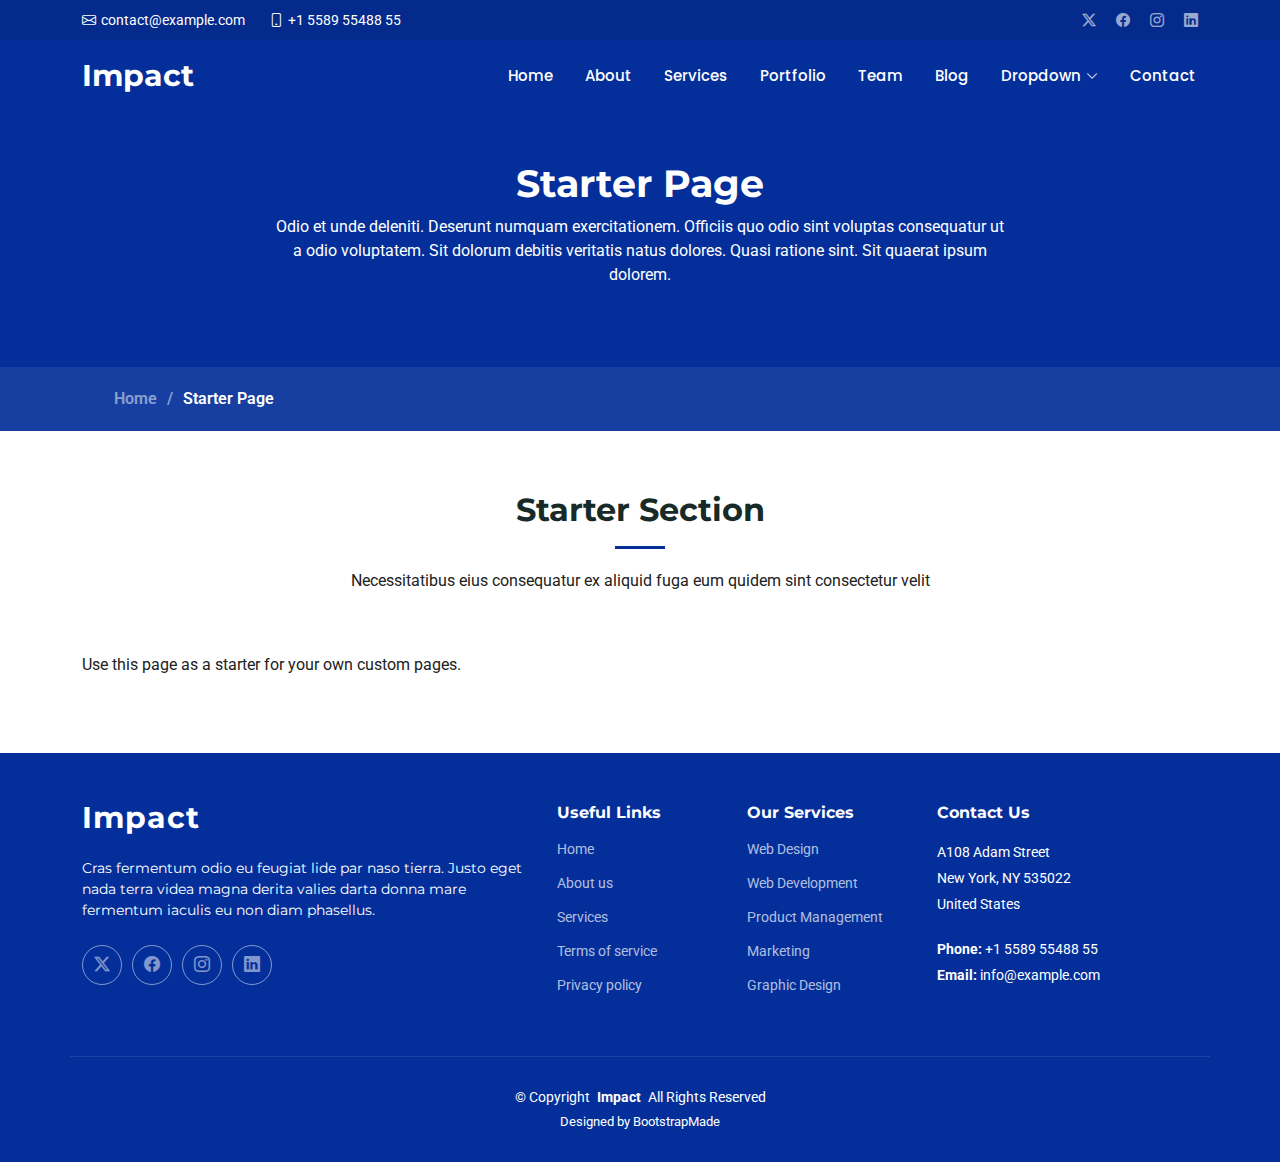
<file: starter-page.html>
<!DOCTYPE html>
<html lang="en">

<head>
  <meta charset="utf-8">
  <meta content="width=device-width, initial-scale=1.0" name="viewport">
  <title>Starter Page - Impact Bootstrap Template</title>
  <meta name="description" content="">
  <meta name="keywords" content="">

  <!-- Favicons -->
  <link href="assets/img/favicon.png" rel="icon">
  <link href="assets/img/apple-touch-icon.png" rel="apple-touch-icon">

  <!-- Fonts -->
  <link href="https://fonts.googleapis.com" rel="preconnect">
  <link href="https://fonts.gstatic.com" rel="preconnect" crossorigin>
  <link href="https://fonts.googleapis.com/css2?family=Roboto:ital,wght@0,100;0,300;0,400;0,500;0,700;0,900;1,100;1,300;1,400;1,500;1,700;1,900&family=Montserrat:ital,wght@0,100;0,200;0,300;0,400;0,500;0,600;0,700;0,800;0,900;1,100;1,200;1,300;1,400;1,500;1,600;1,700;1,800;1,900&family=Poppins:ital,wght@0,100;0,200;0,300;0,400;0,500;0,600;0,700;0,800;0,900;1,100;1,200;1,300;1,400;1,500;1,600;1,700;1,800;1,900&display=swap" rel="stylesheet">

  <!-- Vendor CSS Files -->
  <link href="assets/vendor/bootstrap/css/bootstrap.min.css" rel="stylesheet">
  <link href="assets/vendor/bootstrap-icons/bootstrap-icons.css" rel="stylesheet">
  <link href="assets/vendor/aos/aos.css" rel="stylesheet">
  <link href="assets/vendor/glightbox/css/glightbox.min.css" rel="stylesheet">
  <link href="assets/vendor/swiper/swiper-bundle.min.css" rel="stylesheet">

  <!-- Main CSS File -->
  <link href="assets/css/main.css" rel="stylesheet">

  <!-- =======================================================
  * Template Name: Impact
  * Template URL: https://bootstrapmade.com/impact-bootstrap-business-website-template/
  * Updated: Aug 07 2024 with Bootstrap v5.3.3
  * Author: BootstrapMade.com
  * License: https://bootstrapmade.com/license/
  ======================================================== -->
</head>

<body class="starter-page-page">

  <header id="header" class="header fixed-top">

    <div class="topbar d-flex align-items-center">
      <div class="container d-flex justify-content-center justify-content-md-between">
        <div class="contact-info d-flex align-items-center">
          <i class="bi bi-envelope d-flex align-items-center"><a href="mailto:contact@example.com">contact@example.com</a></i>
          <i class="bi bi-phone d-flex align-items-center ms-4"><span>+1 5589 55488 55</span></i>
        </div>
        <div class="social-links d-none d-md-flex align-items-center">
          <a href="#" class="twitter"><i class="bi bi-twitter-x"></i></a>
          <a href="#" class="facebook"><i class="bi bi-facebook"></i></a>
          <a href="#" class="instagram"><i class="bi bi-instagram"></i></a>
          <a href="#" class="linkedin"><i class="bi bi-linkedin"></i></a>
        </div>
      </div>
    </div><!-- End Top Bar -->

    <div class="branding d-flex align-items-cente">

      <div class="container position-relative d-flex align-items-center justify-content-between">
        <a href="index.html" class="logo d-flex align-items-center">
          <!-- Uncomment the line below if you also wish to use an image logo -->
          <!-- <img src="assets/img/logo.png" alt=""> -->
          <h1 class="sitename">Impact</h1>
          <span>.</span>
        </a>

        <nav id="navmenu" class="navmenu">
          <ul>
            <li><a href="#hero">Home<br></a></li>
            <li><a href="#about">About</a></li>
            <li><a href="#services">Services</a></li>
            <li><a href="#portfolio">Portfolio</a></li>
            <li><a href="#team">Team</a></li>
            <li><a href="blog.html">Blog</a></li>
            <li class="dropdown"><a href="#"><span>Dropdown</span> <i class="bi bi-chevron-down toggle-dropdown"></i></a>
              <ul>
                <li><a href="#">Dropdown 1</a></li>
                <li class="dropdown"><a href="#"><span>Deep Dropdown</span> <i class="bi bi-chevron-down toggle-dropdown"></i></a>
                  <ul>
                    <li><a href="#">Deep Dropdown 1</a></li>
                    <li><a href="#">Deep Dropdown 2</a></li>
                    <li><a href="#">Deep Dropdown 3</a></li>
                    <li><a href="#">Deep Dropdown 4</a></li>
                    <li><a href="#">Deep Dropdown 5</a></li>
                  </ul>
                </li>
                <li><a href="#">Dropdown 2</a></li>
                <li><a href="#">Dropdown 3</a></li>
                <li><a href="#">Dropdown 4</a></li>
              </ul>
            </li>
            <li><a href="#contact">Contact</a></li>
          </ul>
          <i class="mobile-nav-toggle d-xl-none bi bi-list"></i>
        </nav>

      </div>

    </div>

  </header>

  <main class="main">

    <!-- Page Title -->
    <div class="page-title">
      <div class="heading">
        <div class="container">
          <div class="row d-flex justify-content-center text-center">
            <div class="col-lg-8">
              <h1>Starter Page</h1>
              <p class="mb-0">Odio et unde deleniti. Deserunt numquam exercitationem. Officiis quo odio sint voluptas consequatur ut a odio voluptatem. Sit dolorum debitis veritatis natus dolores. Quasi ratione sint. Sit quaerat ipsum dolorem.</p>
            </div>
          </div>
        </div>
      </div>
      <nav class="breadcrumbs">
        <div class="container">
          <ol>
            <li><a href="index.html">Home</a></li>
            <li class="current">Starter Page</li>
          </ol>
        </div>
      </nav>
    </div><!-- End Page Title -->

    <!-- Starter Section Section -->
    <section id="starter-section" class="starter-section section">

      <!-- Section Title -->
      <div class="container section-title" data-aos="fade-up">
        <h2>Starter Section</h2>
        <p>Necessitatibus eius consequatur ex aliquid fuga eum quidem sint consectetur velit</p>
      </div><!-- End Section Title -->

      <div class="container" data-aos="fade-up">
        <p>Use this page as a starter for your own custom pages.</p>
      </div>

    </section><!-- /Starter Section Section -->

  </main>

  <footer id="footer" class="footer accent-background">

    <div class="container footer-top">
      <div class="row gy-4">
        <div class="col-lg-5 col-md-12 footer-about">
          <a href="index.html" class="logo d-flex align-items-center">
            <span class="sitename">Impact</span>
          </a>
          <p>Cras fermentum odio eu feugiat lide par naso tierra. Justo eget nada terra videa magna derita valies darta donna mare fermentum iaculis eu non diam phasellus.</p>
          <div class="social-links d-flex mt-4">
            <a href=""><i class="bi bi-twitter-x"></i></a>
            <a href=""><i class="bi bi-facebook"></i></a>
            <a href=""><i class="bi bi-instagram"></i></a>
            <a href=""><i class="bi bi-linkedin"></i></a>
          </div>
        </div>

        <div class="col-lg-2 col-6 footer-links">
          <h4>Useful Links</h4>
          <ul>
            <li><a href="#">Home</a></li>
            <li><a href="#">About us</a></li>
            <li><a href="#">Services</a></li>
            <li><a href="#">Terms of service</a></li>
            <li><a href="#">Privacy policy</a></li>
          </ul>
        </div>

        <div class="col-lg-2 col-6 footer-links">
          <h4>Our Services</h4>
          <ul>
            <li><a href="#">Web Design</a></li>
            <li><a href="#">Web Development</a></li>
            <li><a href="#">Product Management</a></li>
            <li><a href="#">Marketing</a></li>
            <li><a href="#">Graphic Design</a></li>
          </ul>
        </div>

        <div class="col-lg-3 col-md-12 footer-contact text-center text-md-start">
          <h4>Contact Us</h4>
          <p>A108 Adam Street</p>
          <p>New York, NY 535022</p>
          <p>United States</p>
          <p class="mt-4"><strong>Phone:</strong> <span>+1 5589 55488 55</span></p>
          <p><strong>Email:</strong> <span>info@example.com</span></p>
        </div>

      </div>
    </div>

    <div class="container copyright text-center mt-4">
      <p>© <span>Copyright</span> <strong class="px-1 sitename">Impact</strong> <span>All Rights Reserved</span></p>
      <div class="credits">
        <!-- All the links in the footer should remain intact. -->
        <!-- You can delete the links only if you've purchased the pro version. -->
        <!-- Licensing information: https://bootstrapmade.com/license/ -->
        <!-- Purchase the pro version with working PHP/AJAX contact form: [buy-url] -->
        Designed by <a href="https://bootstrapmade.com/">BootstrapMade</a>
      </div>
    </div>

  </footer>

  <!-- Scroll Top -->
  <a href="#" id="scroll-top" class="scroll-top d-flex align-items-center justify-content-center"><i class="bi bi-arrow-up-short"></i></a>

  <!-- Preloader -->
  <div id="preloader"></div>

  <!-- Vendor JS Files -->
  <script src="assets/vendor/bootstrap/js/bootstrap.bundle.min.js"></script>
  <script src="assets/vendor/php-email-form/validate.js"></script>
  <script src="assets/vendor/aos/aos.js"></script>
  <script src="assets/vendor/glightbox/js/glightbox.min.js"></script>
  <script src="assets/vendor/swiper/swiper-bundle.min.js"></script>
  <script src="assets/vendor/purecounter/purecounter_vanilla.js"></script>
  <script src="assets/vendor/imagesloaded/imagesloaded.pkgd.min.js"></script>
  <script src="assets/vendor/isotope-layout/isotope.pkgd.min.js"></script>

  <!-- Main JS File -->
  <script src="assets/js/main.js"></script>

</body>

</html>
</file>
<file: assets/css/main.css>
/**
* Template Name: Impact
* Template URL: https://bootstrapmade.com/impact-bootstrap-business-website-template/
* Updated: Aug 07 2024 with Bootstrap v5.3.3
* Author: BootstrapMade.com
* License: https://bootstrapmade.com/license/
*/

/*--------------------------------------------------------------
# Font & Color Variables
# Help: https://bootstrapmade.com/color-system/
--------------------------------------------------------------*/
/* Fonts */
:root {
  --default-font: "Roboto",  system-ui, -apple-system, "Segoe UI", Roboto, "Helvetica Neue", Arial, "Noto Sans", "Liberation Sans", sans-serif, "Apple Color Emoji", "Segoe UI Emoji", "Segoe UI Symbol", "Noto Color Emoji";
  --heading-font: "Montserrat",  sans-serif;
  --nav-font: "Poppins",  sans-serif;
}

/* Global Colors - The following color variables are used throughout the website. Updating them here will change the color scheme of the entire website */
:root { 
  --background-color: #ffffff; /* Background color for the entire website, including individual sections */
  --default-color: #222222; /* Default color used for the majority of the text content across the entire website */
  --heading-color: #172a28; /* Color for headings, subheadings and title throughout the website */
  --accent-color: #042f9b; /* Accent color that represents your brand on the website. It's used for buttons, links, and other elements that need to stand out */
  --surface-color: #ffffff; /* The surface color is used as a background of boxed elements within sections, such as cards, icon boxes, or other elements that require a visual separation from the global background. */
  --contrast-color: #ffffff; /* Contrast color for text, ensuring readability against backgrounds of accent, heading, or default colors. */
}

/* Nav Menu Colors - The following color variables are used specifically for the navigation menu. They are separate from the global colors to allow for more customization options */
:root {
  --nav-color: #ffffff;  /* The default color of the main navmenu links */
  --nav-hover-color: #042f9b; /* Applied to main navmenu links when they are hovered over or active */
  --nav-mobile-background-color: #ffffff; /* Used as the background color for mobile navigation menu */
  --nav-dropdown-background-color: #ffffff; /* Used as the background color for dropdown items that appear when hovering over primary navigation items */
  --nav-dropdown-color: #01433c; /* Used for navigation links of the dropdown items in the navigation menu. */
  --nav-dropdown-hover-color: #042f9b; /* Similar to --nav-hover-color, this color is applied to dropdown navigation links when they are hovered over. */
}

/* Color Presets - These classes override global colors when applied to any section or element, providing reuse of the sam color scheme. */

.light-background {
  --background-color: #f2f9f9;
  --surface-color: #ffffff;
}

.dark-background {
  --background-color: #060606;
  --default-color: #ffffff;
  --heading-color: #ffffff;
  --surface-color: #252525;
  --contrast-color: #ffffff;
}

.accent-background {
  --background-color: #042f9b;
  --default-color: #ffffff;
  --heading-color: #ffffff;
  --accent-color: #ffffff;
  --surface-color: #00b6a1;
  --contrast-color: #ffffff;
}

/* Smooth scroll */
:root {
  scroll-behavior: smooth;
}

/*--------------------------------------------------------------
# General Styling & Shared Classes
--------------------------------------------------------------*/
body {
  color: var(--default-color);
  background-color: var(--background-color);
  font-family: var(--default-font);
}

a {
  color: var(--accent-color);
  text-decoration: none;
  transition: 0.3s;
}

a:hover {
  color: color-mix(in srgb, var(--accent-color), transparent 25%);
  text-decoration: none;
}

h1,
h2,
h3,
h4,
h5,
h6 {
  color: var(--heading-color);
  font-family: var(--heading-font);
}

/* Pulsating Play Button
------------------------------*/
.pulsating-play-btn {
  width: 94px;
  height: 94px;
  background: radial-gradient(var(--accent-color) 50%, color-mix(in srgb, var(--accent-color), transparent 75%) 52%);
  border-radius: 50%;
  display: block;
  position: relative;
  overflow: hidden;
}

.pulsating-play-btn:before {
  content: "";
  position: absolute;
  width: 120px;
  height: 120px;
  animation-delay: 0s;
  animation: pulsate-play-btn 2s;
  animation-direction: forwards;
  animation-iteration-count: infinite;
  animation-timing-function: steps;
  opacity: 1;
  border-radius: 50%;
  border: 5px solid color-mix(in srgb, var(--accent-color), transparent 30%);
  top: -15%;
  left: -15%;
  background: rgba(198, 16, 0, 0);
}

.pulsating-play-btn:after {
  content: "";
  position: absolute;
  left: 50%;
  top: 50%;
  transform: translateX(-40%) translateY(-50%);
  width: 0;
  height: 0;
  border-top: 10px solid transparent;
  border-bottom: 10px solid transparent;
  border-left: 15px solid #fff;
  z-index: 100;
  transition: all 400ms cubic-bezier(0.55, 0.055, 0.675, 0.19);
}

.pulsating-play-btn:hover:before {
  content: "";
  position: absolute;
  left: 50%;
  top: 50%;
  transform: translateX(-40%) translateY(-50%);
  width: 0;
  height: 0;
  border: none;
  border-top: 10px solid transparent;
  border-bottom: 10px solid transparent;
  border-left: 15px solid #fff;
  z-index: 200;
  animation: none;
  border-radius: 0;
}

.pulsating-play-btn:hover:after {
  border-left: 15px solid var(--accent-color);
  transform: scale(20);
}

@keyframes pulsate-play-btn {
  0% {
    transform: scale(0.6, 0.6);
    opacity: 1;
  }

  100% {
    transform: scale(1, 1);
    opacity: 0;
  }
}

/* PHP Email Form Messages
------------------------------*/
.php-email-form .error-message {
  display: none;
  background: #df1529;
  color: #ffffff;
  text-align: left;
  padding: 15px;
  margin-bottom: 24px;
  font-weight: 600;
}

.php-email-form .sent-message {
  display: none;
  color: #ffffff;
  background: #059652;
  text-align: center;
  padding: 15px;
  margin-bottom: 24px;
  font-weight: 600;
}

.php-email-form .loading {
  display: none;
  background: var(--surface-color);
  text-align: center;
  padding: 15px;
  margin-bottom: 24px;
}

.php-email-form .loading:before {
  content: "";
  display: inline-block;
  border-radius: 50%;
  width: 24px;
  height: 24px;
  margin: 0 10px -6px 0;
  border: 3px solid var(--accent-color);
  border-top-color: var(--surface-color);
  animation: php-email-form-loading 1s linear infinite;
}

@keyframes php-email-form-loading {
  0% {
    transform: rotate(0deg);
  }

  100% {
    transform: rotate(360deg);
  }
}

/*--------------------------------------------------------------
# Global Header
--------------------------------------------------------------*/
.header {
  --background-color: #042f9b;
  --heading-color: #ffffff;
  color: var(--default-color);
  transition: all 0.5s;
  z-index: 997;
  background-color: var(--background-color);
}

.header .topbar {
  background-color: color-mix(in srgb, var(--accent-color) 90%, black 10%);
  height: 40px;
  padding: 0;
  font-size: 14px;
  transition: all 0.5s;
}

.header .topbar .contact-info i {
  font-style: normal;
  color: var(--contrast-color);
}

.header .topbar .contact-info i a,
.header .topbar .contact-info i span {
  padding-left: 5px;
  color: var(--contrast-color);
}

@media (max-width: 575px) {

  .header .topbar .contact-info i a,
  .header .topbar .contact-info i span {
    font-size: 13px;
  }
}

.header .topbar .contact-info i a {
  line-height: 0;
  transition: 0.3s;
}

.header .topbar .contact-info i a:hover {
  color: var(--contrast-color);
  text-decoration: underline;
}

.header .topbar .social-links a {
  color: color-mix(in srgb, var(--contrast-color), transparent 40%);
  line-height: 0;
  transition: 0.3s;
  margin-left: 20px;
}

.header .topbar .social-links a:hover {
  color: var(--contrast-color);
}

.header .branding {
  min-height: 60px;
  padding: 10px 0;
}

.header .logo {
  line-height: 1;
}

.header .logo img {
  max-height: 36px;
  margin-right: 8px;
}

.header .logo h1 {
  font-size: 30px;
  margin: 0;
  font-weight: 700;
  color: var(--heading-color);
}

.header .logo span {
  font-size: 32px;
  margin-left: 2px;
  color: var(--nav-hover-color);
}

.scrolled .header {
  box-shadow: 0px 0 18px rgba(0, 0, 0, 0.1);
}

/*--------------------------------------------------------------
# Navigation Menu
--------------------------------------------------------------*/
/* Desktop Navigation */
@media (min-width: 1200px) {
  .navmenu {
    padding: 0;
  }

  .navmenu ul {
    margin: 0;
    padding: 0;
    display: flex;
    list-style: none;
    align-items: center;
  }

  .navmenu li {
    position: relative;
  }

  .navmenu>ul>li {
    white-space: nowrap;
    padding: 15px 14px;
  }

  .navmenu>ul>li:last-child {
    padding-right: 0;
  }

  .navmenu a,
  .navmenu a:focus {
    color: var(--nav-color);
    font-size: 15px;
    padding: 0 2px;
    font-family: var(--nav-font);
    font-weight: 500;
    display: flex;
    align-items: center;
    justify-content: space-between;
    white-space: nowrap;
    transition: 0.3s;
    position: relative;
  }

  .navmenu a i,
  .navmenu a:focus i {
    font-size: 12px;
    line-height: 0;
    margin-left: 5px;
    transition: 0.3s;
  }

  .navmenu>ul>li>a:before {
    content: "";
    position: absolute;
    height: 2px;
    bottom: -6px;
    left: 0;
    background-color: var(--nav-hover-color);
    visibility: hidden;
    width: 0px;
    transition: all 0.3s ease-in-out 0s;
  }

  .navmenu a:hover:before,
  .navmenu li:hover>a:before,
  .navmenu .active:before {
    visibility: visible;
    width: 100%;
  }

  .navmenu li:hover>a,
  .navmenu .active,
  .navmenu .active:focus {
    color: var(--nav-color);
  }

  .navmenu .dropdown ul {
    margin: 0;
    padding: 10px 0;
    background: var(--nav-dropdown-background-color);
    display: block;
    position: absolute;
    visibility: hidden;
    left: 14px;
    top: 130%;
    opacity: 0;
    transition: 0.3s;
    border-radius: 4px;
    z-index: 99;
    box-shadow: 0px 0px 30px rgba(0, 0, 0, 0.1);
  }

  .navmenu .dropdown ul li {
    min-width: 200px;
  }

  .navmenu .dropdown ul a {
    padding: 10px 20px;
    font-size: 15px;
    text-transform: none;
    color: var(--nav-dropdown-color);
  }

  .navmenu .dropdown ul a i {
    font-size: 12px;
  }

  .navmenu .dropdown ul a:hover,
  .navmenu .dropdown ul .active:hover,
  .navmenu .dropdown ul li:hover>a {
    color: var(--nav-dropdown-hover-color);
  }

  .navmenu .dropdown:hover>ul {
    opacity: 1;
    top: 100%;
    visibility: visible;
  }

  .navmenu .dropdown .dropdown ul {
    top: 0;
    left: -90%;
    visibility: hidden;
  }

  .navmenu .dropdown .dropdown:hover>ul {
    opacity: 1;
    top: 0;
    left: -100%;
    visibility: visible;
  }
}

/* Mobile Navigation */
@media (max-width: 1199px) {
  .mobile-nav-toggle {
    color: var(--nav-color);
    font-size: 28px;
    line-height: 0;
    margin-right: 10px;
    cursor: pointer;
    transition: color 0.3s;
  }

  .navmenu {
    padding: 0;
    z-index: 9997;
  }

  .navmenu ul {
    display: none;
    list-style: none;
    position: absolute;
    inset: 60px 20px 20px 20px;
    padding: 10px 0;
    margin: 0;
    border-radius: 6px;
    background-color: var(--nav-mobile-background-color);
    border: 1px solid color-mix(in srgb, var(--default-color), transparent 90%);
    box-shadow: none;
    overflow-y: auto;
    transition: 0.3s;
    z-index: 9998;
  }

  .navmenu a,
  .navmenu a:focus {
    color: var(--nav-dropdown-color);
    padding: 10px 20px;
    font-family: var(--nav-font);
    font-size: 17px;
    font-weight: 500;
    display: flex;
    align-items: center;
    justify-content: space-between;
    white-space: nowrap;
    transition: 0.3s;
  }

  .navmenu a i,
  .navmenu a:focus i {
    font-size: 12px;
    line-height: 0;
    margin-left: 5px;
    width: 30px;
    height: 30px;
    display: flex;
    align-items: center;
    justify-content: center;
    border-radius: 50%;
    transition: 0.3s;
    background-color: color-mix(in srgb, var(--accent-color), transparent 90%);
  }

  .navmenu a i:hover,
  .navmenu a:focus i:hover {
    background-color: var(--accent-color);
    color: var(--contrast-color);
  }

  .navmenu a:hover,
  .navmenu .active,
  .navmenu .active:focus {
    color: var(--nav-dropdown-hover-color);
  }

  .navmenu .active i,
  .navmenu .active:focus i {
    background-color: var(--accent-color);
    color: var(--contrast-color);
    transform: rotate(180deg);
  }

  .navmenu .dropdown ul {
    position: static;
    display: none;
    z-index: 99;
    padding: 10px 0;
    margin: 10px 20px;
    background-color: var(--nav-dropdown-background-color);
    transition: all 0.5s ease-in-out;
  }

  .navmenu .dropdown ul ul {
    background-color: rgba(33, 37, 41, 0.1);
  }

  .navmenu .dropdown>.dropdown-active {
    display: block;
    background-color: rgba(33, 37, 41, 0.03);
  }

  .mobile-nav-active {
    overflow: hidden;
  }

  .mobile-nav-active .mobile-nav-toggle {
    color: #fff;
    position: absolute;
    font-size: 32px;
    top: 15px;
    right: 15px;
    margin-right: 0;
    z-index: 9999;
  }

  .mobile-nav-active .navmenu {
    position: fixed;
    overflow: hidden;
    inset: 0;
    background: rgba(33, 37, 41, 0.8);
    transition: 0.3s;
  }

  .mobile-nav-active .navmenu>ul {
    display: block;
  }
}

/*--------------------------------------------------------------
# Global Footer
--------------------------------------------------------------*/
.footer {
  color: var(--default-color);
  background-color: var(--background-color);
  font-size: 14px;
  position: relative;
}

.footer .footer-top {
  padding-top: 50px;
}

.footer .footer-about .logo {
  line-height: 1;
  margin-bottom: 25px;
}

.footer .footer-about .logo img {
  max-height: 40px;
  margin-right: 6px;
}

.footer .footer-about .logo span {
  color: var(--heading-color);
  font-size: 30px;
  font-weight: 700;
  letter-spacing: 1px;
  font-family: var(--heading-font);
}

.footer .footer-about p {
  font-size: 14px;
  font-family: var(--heading-font);
}

.footer .social-links a {
  display: flex;
  align-items: center;
  justify-content: center;
  width: 40px;
  height: 40px;
  border-radius: 50%;
  border: 1px solid color-mix(in srgb, var(--default-color), transparent 50%);
  font-size: 16px;
  color: color-mix(in srgb, var(--default-color), transparent 50%);
  margin-right: 10px;
  transition: 0.3s;
}

.footer .social-links a:hover {
  color: var(--default-color);
  border-color: var(--default-color);
}

.footer h4 {
  font-size: 16px;
  font-weight: bold;
  position: relative;
  padding-bottom: 12px;
}

.footer .footer-links {
  margin-bottom: 30px;
}

.footer .footer-links ul {
  list-style: none;
  padding: 0;
  margin: 0;
}

.footer .footer-links ul i {
  padding-right: 2px;
  font-size: 12px;
  line-height: 0;
}

.footer .footer-links ul li {
  padding: 10px 0;
  display: flex;
  align-items: center;
}

.footer .footer-links ul li:first-child {
  padding-top: 0;
}

.footer .footer-links ul a {
  color: color-mix(in srgb, var(--default-color), transparent 30%);
  display: inline-block;
  line-height: 1;
}

.footer .footer-links ul a:hover {
  color: var(--default-color);
}

.footer .footer-contact p {
  margin-bottom: 5px;
}

.footer .copyright {
  padding-top: 30px;
  padding-bottom: 30px;
  border-top: 1px solid color-mix(in srgb, var(--default-color), transparent 90%);
}

.footer .copyright p {
  margin-bottom: 0;
}

.footer .credits {
  margin-top: 4px;
  font-size: 13px;
}

/*--------------------------------------------------------------
# Preloader
--------------------------------------------------------------*/
#preloader {
  position: fixed;
  inset: 0;
  z-index: 999999;
  overflow: hidden;
  background: var(--background-color);
  transition: all 0.6s ease-out;
}

#preloader:before {
  content: "";
  position: fixed;
  top: calc(50% - 30px);
  left: calc(50% - 30px);
  border: 6px solid #ffffff;
  border-color: var(--accent-color) transparent var(--accent-color) transparent;
  border-radius: 50%;
  width: 60px;
  height: 60px;
  animation: animate-preloader 1.5s linear infinite;
}

@keyframes animate-preloader {
  0% {
    transform: rotate(0deg);
  }

  100% {
    transform: rotate(360deg);
  }
}

/*--------------------------------------------------------------
# Scroll Top Button
--------------------------------------------------------------*/
.scroll-top {
  position: fixed;
  visibility: hidden;
  opacity: 0;
  right: 15px;
  bottom: -15px;
  z-index: 99999;
  background-color: var(--accent-color);
  width: 44px;
  height: 44px;
  border-radius: 50px;
  transition: all 0.4s;
}

.scroll-top i {
  font-size: 24px;
  color: var(--contrast-color);
  line-height: 0;
}

.scroll-top:hover {
  background-color: color-mix(in srgb, var(--accent-color), transparent 20%);
  color: var(--contrast-color);
}

.scroll-top.active {
  visibility: visible;
  opacity: 1;
  bottom: 15px;
}

/*--------------------------------------------------------------
# Disable aos animation delay on mobile devices
--------------------------------------------------------------*/
@media screen and (max-width: 768px) {
  [data-aos-delay] {
    transition-delay: 0 !important;
  }
}

/*--------------------------------------------------------------
# Global Page Titles & Breadcrumbs
--------------------------------------------------------------*/
.page-title {
  --background-color: var(--accent-color);
  --default-color: #fff;
  --heading-color: #fff;
  color: var(--default-color);
  background-color: var(--background-color);
  position: relative;
}

.page-title .heading {
  padding: 160px 0 80px 0;
  border-top: 1px solid color-mix(in srgb, var(--default-color), transparent 90%);
}

.page-title .heading h1 {
  font-size: 38px;
  font-weight: 700;
}

.page-title nav {
  background-color: color-mix(in srgb, var(--default-color), transparent 92%);
  padding: 20px 0;
}

.page-title nav ol {
  display: flex;
  flex-wrap: wrap;
  list-style: none;
  margin: 0;
  font-size: 16px;
  font-weight: 600;
}

.page-title nav ol a {
  color: color-mix(in srgb, var(--default-color), transparent 50%);
}

.page-title nav ol a:hover {
  color: var(--default-color);
}

.page-title nav ol li+li {
  padding-left: 10px;
}

.page-title nav ol li+li::before {
  content: "/";
  display: inline-block;
  padding-right: 10px;
  color: color-mix(in srgb, var(--default-color), transparent 50%);
}

/*--------------------------------------------------------------
# Global Sections
--------------------------------------------------------------*/
section,
.section {
  color: var(--default-color);
  background-color: var(--background-color);
  padding: 60px 0;
  scroll-margin-top: 112px;
  overflow: clip;
}

@media (max-width: 1199px) {

  section,
  .section {
    scroll-margin-top: 100px;
  }
}

/*--------------------------------------------------------------
# Global Section Titles
--------------------------------------------------------------*/
.section-title {
  text-align: center;
  padding-bottom: 60px;
  position: relative;
}

.section-title h2 {
  font-size: 32px;
  font-weight: 700;
  margin-bottom: 20px;
  padding-bottom: 20px;
  position: relative;
}

.section-title h2:after {
  content: "";
  position: absolute;
  display: block;
  width: 50px;
  height: 3px;
  background: var(--accent-color);
  left: 0;
  right: 0;
  bottom: 0;
  margin: auto;
}

.section-title p {
  margin-bottom: 0;
}

/*--------------------------------------------------------------
# Hero Section
--------------------------------------------------------------*/
.hero {
  width: 100%;
  position: relative;
  padding: 140px 0 0 0;
}

.hero .container {
  position: relative;
  z-index: 3;
}

.hero h2 {
  font-size: 48px;
  font-weight: 700;
  margin-bottom: 20px;
}

.hero h2 .accent {
  color: var(--conrast-color);
}

.hero p {
  color: color-mix(in srgb, var(--default-color), transparent 40%);
  font-weight: 400;
  margin-bottom: 30px;
}

.hero .btn-get-started {
  color: var(--contrast-color);
  background: var(--accent-color);
  font-family: var(--heading-font);
  font-weight: 500;
  font-size: 14px;
  letter-spacing: 1px;
  display: inline-block;
  padding: 14px 40px;
  border-radius: 50px;
  transition: 0.3s;
  border: 2px solid color-mix(in srgb, var(--default-color), transparent 90%);
  background-color: color-mix(in srgb, var(--default-color), transparent 90%);
}

.hero .btn-get-started:hover {
  border-color: color-mix(in srgb, var(--default-color), transparent 60%);
}

.hero .btn-watch-video {
  font-size: 16px;
  transition: 0.5s;
  margin-left: 25px;
  font-weight: 600;
  color: var(--default-color);
}

.hero .btn-watch-video i {
  color: color-mix(in srgb, var(--default-color), transparent 50%);
  font-size: 32px;
  transition: 0.3s;
  line-height: 0;
  margin-right: 8px;
}

.hero .btn-watch-video:hover i {
  color: var(--default-color);
}

@media (max-width: 640px) {
  .hero h2 {
    font-size: 36px;
  }

  .hero .btn-get-started,
  .hero .btn-watch-video {
    font-size: 14px;
  }
}

.hero .icon-boxes {
  padding-bottom: 60px;
  z-index: 4;
}

@media (min-width: 1200px) {
  .hero .icon-boxes:before {
    content: "";
    position: absolute;
    bottom: 0;
    left: 0;
    right: 0;
    height: calc(50% + 20px);
    background-color: var(--default-color);
    border-top: 1px solid color-mix(in srgb, var(--default-color), transparent 90%);
  }
}

.hero .icon-box {
  padding: 60px 30px;
  position: relative;
  overflow: hidden;
  background: var(--background-color);
  box-shadow: 0 0 29px 0 rgba(0, 0, 0, 0.1);
  transition: all 0.3s ease-in-out;
  border-radius: 8px;
  z-index: 1;
  height: 100%;
  width: 100%;
  text-align: center;
}

.hero .icon-box .title {
  font-weight: 700;
  margin-bottom: 15px;
  font-size: 24px;
}

.hero .icon-box .title a {
  color: color-mix(in srgb, var(--default-color), transparent 20%);
  transition: 0.3s;
}

.hero .icon-box .icon {
  margin-bottom: 20px;
  padding-top: 10px;
  display: inline-block;
  transition: all 0.3s ease-in-out;
  font-size: 48px;
  line-height: 1;
  color: color-mix(in srgb, var(--default-color), transparent 20%);
}

.hero .icon-box:hover {
  background-color: color-mix(in srgb, var(--background-color), white 10%);
}

.hero .icon-box:hover .title a,
.hero .icon-box:hover .icon {
  color: var(--contrast-color);
}

/*--------------------------------------------------------------
# About Section
--------------------------------------------------------------*/
.about h3 {
  font-weight: 700;
  font-size: 28px;
  margin-bottom: 20px;
}

.about .fst-italic {
  color: color-mix(in srgb, var(--default-color), var(--contrast-color) 50%);
}

.about .content ul {
  list-style: none;
  padding: 0;
}

.about .content ul li {
  padding: 0 0 10px 30px;
  position: relative;
}

.about .content ul i {
  position: absolute;
  font-size: 20px;
  left: 0;
  top: -3px;
  color: var(--accent-color);
}

.about .content p:last-child {
  margin-bottom: 0;
}

.about .pulsating-play-btn {
  position: absolute;
  left: calc(50% - 47px);
  top: calc(50% - 47px);
}

/*--------------------------------------------------------------
# Clients Section
--------------------------------------------------------------*/
.clients .swiper {
  padding: 10px 0;
}

.clients .swiper-wrapper {
  height: auto;
}

.clients .swiper-slide img {
  transition: 0.3s;
}

.clients .swiper-slide img:hover {
  transform: scale(1.1);
}

/*--------------------------------------------------------------
# Stats Section
--------------------------------------------------------------*/
.stats .stats-item {
  padding: 10px;
}

.stats .stats-item i {
  font-size: 44px;
  color: var(--accent-color);
  line-height: 0;
  margin-right: 15px;
}

.stats .stats-item .purecounter {
  color: var(--heading-color);
  font-size: 40px;
  display: block;
  font-weight: 700;
  line-height: 40px;
}

.stats .stats-item p {
  color: color-mix(in srgb, var(--default-color), transparent 40%);
  padding: 15px 0 0 0;
  margin: 0;
  font-family: var(--heading-font);
  font-size: 14px;
}

/*--------------------------------------------------------------
# Call To Action Section
--------------------------------------------------------------*/
.call-to-action {
  background-color: transparent;
}

.call-to-action .container {
  padding-top: 80px;
  padding-bottom: 80px;
  border-radius: 15px;
  overflow: hidden;
  position: relative;
  clip-path: inset(0 round 15px);
}

.call-to-action .container img {
  position: fixed;
  top: 0;
  left: 0;
  display: block;
  width: 100%;
  height: 100%;
  object-fit: cover;
  z-index: 1;
  border-radius: 15px;
  overflow: hidden;
}

.call-to-action .container:before {
  content: "";
  background: rgba(0, 0, 0, 0.5);
  position: absolute;
  inset: 0;
  z-index: 2;
}

.call-to-action .container .content {
  position: relative;
  z-index: 3;
}

.call-to-action h3 {
  color: var(--default-color);
  font-size: 28px;
  font-weight: 700;
  margin-bottom: 20px;
}

.call-to-action p {
  color: var(--default-color);
  margin-bottom: 20px;
}

.call-to-action .play-btn {
  width: 94px;
  height: 94px;
  margin-bottom: 20px;
  background: radial-gradient(var(--accent-color) 50%, color-mix(in srgb, var(--accent-color), transparent 60%) 52%);
  border-radius: 50%;
  display: inline-block;
  position: relative;
  overflow: hidden;
}

.call-to-action .play-btn:before {
  content: "";
  position: absolute;
  width: 120px;
  height: 120px;
  animation-delay: 0s;
  animation: pulsate-btn 2s;
  animation-direction: forwards;
  animation-iteration-count: infinite;
  animation-timing-function: steps;
  opacity: 1;
  border-radius: 50%;
  border: 5px solid color-mix(in srgb, var(--accent-color), transparent 20%);
  top: -15%;
  left: -15%;
  background: rgba(198, 16, 0, 0);
}

.call-to-action .play-btn:after {
  content: "";
  position: absolute;
  left: 50%;
  top: 50%;
  transform: translateX(-40%) translateY(-50%);
  width: 0;
  height: 0;
  border-top: 10px solid transparent;
  border-bottom: 10px solid transparent;
  border-left: 15px solid var(--default-color);
  z-index: 100;
  transition: all 400ms cubic-bezier(0.55, 0.055, 0.675, 0.19);
}

.call-to-action .play-btn:hover:before {
  content: "";
  position: absolute;
  left: 50%;
  top: 50%;
  transform: translateX(-40%) translateY(-50%);
  width: 0;
  height: 0;
  border: none;
  border-top: 10px solid transparent;
  border-bottom: 10px solid transparent;
  border-left: 15px solid var(--default-color);
  z-index: 200;
  animation: none;
  border-radius: 0;
}

.call-to-action .play-btn:hover:after {
  border-left: 15px solid var(--accent-color);
  transform: scale(20);
}

.call-to-action .cta-btn {
  font-family: var(--heading-font);
  font-weight: 500;
  font-size: 16px;
  letter-spacing: 1px;
  display: inline-block;
  padding: 12px 40px;
  border-radius: 5px;
  transition: 0.5s;
  margin: 10px;
  border: 2px solid var(--contrast-color);
  color: var(--contrast-color);
}

.call-to-action .cta-btn:hover {
  background: var(--accent-color);
  border: 2px solid var(--accent-color);
}

@keyframes pulsate-btn {
  0% {
    transform: scale(0.6, 0.6);
    opacity: 1;
  }

  100% {
    transform: scale(1, 1);
    opacity: 0;
  }
}

/*--------------------------------------------------------------
# Services Section
--------------------------------------------------------------*/
.services .service-item {
  background-color: var(--surface-color);
  padding: 40px;
  box-shadow: 0px 0 30px rgba(0, 0, 0, 0.1);
  height: 100%;
}

.services .service-item .icon {
  width: 48px;
  height: 48px;
  position: relative;
  margin-bottom: 50px;
}

.services .service-item .icon i {
  color: color-mix(in srgb, var(--heading-color), transparent 30%);
  font-size: 56px;
  transition: ease-in-out 0.3s;
  z-index: 2;
  position: relative;
}

.services .service-item .icon:before {
  position: absolute;
  content: "";
  height: 100%;
  width: 100%;
  background: color-mix(in srgb, var(--heading-color), transparent 95%);
  border-radius: 50px;
  z-index: 1;
  top: 10px;
  right: -20px;
  transition: 0.3s;
}

.services .service-item h3 {
  color: color-mix(in srgb, var(--heading-color), transparent 20%);
  font-weight: 700;
  margin: 0 0 20px 0;
  padding-bottom: 8px;
  font-size: 22px;
  position: relative;
  display: inline-block;
  border-bottom: 4px solid color-mix(in srgb, var(--heading-color), transparent 90%);
  transition: 0.3s;
}

.services .service-item p {
  line-height: 24px;
  font-size: 14px;
  margin-bottom: 0;
}

.services .service-item .readmore {
  margin-top: 15px;
  display: inline-block;
  color: color-mix(in srgb, var(--default-color), transparent 30%);
}

.services .service-item:hover .icon i {
  color: var(--heading-color);
}

.services .service-item:hover .icon:before {
  background: color-mix(in srgb, var(--accent-color), transparent 50%);
}

.services .service-item:hover h3 {
  border-color: color-mix(in srgb, var(--accent-color), transparent 10%);
  color: var(--heading-color);
}

.services .service-item:hover .readmore {
  color: var(--accent-color);
}

/*--------------------------------------------------------------
# Testimonials Section
--------------------------------------------------------------*/
.testimonials .testimonial-item {
  background-color: var(--surface-color);
  box-shadow: 0px 2px 15px rgba(0, 0, 0, 0.1);
  box-sizing: content-box;
  padding: 30px;
  margin: 30px 15px;
  position: relative;
  height: 100%;
}

.testimonials .testimonial-item .testimonial-img {
  width: 90px;
  border-radius: 50px;
  margin-right: 15px;
}

.testimonials .testimonial-item h3 {
  font-size: 18px;
  font-weight: bold;
  margin: 10px 0 5px 0;
}

.testimonials .testimonial-item h4 {
  font-size: 14px;
  color: color-mix(in srgb, var(--default-color), transparent 40%);
  margin: 0;
}

.testimonials .testimonial-item .stars {
  margin: 10px 0;
}

.testimonials .testimonial-item .stars i {
  color: #ffc107;
  margin: 0 1px;
}

.testimonials .testimonial-item .quote-icon-left,
.testimonials .testimonial-item .quote-icon-right {
  color: color-mix(in srgb, var(--accent-color), transparent 50%);
  font-size: 26px;
  line-height: 0;
}

.testimonials .testimonial-item .quote-icon-left {
  display: inline-block;
  left: -5px;
  position: relative;
}

.testimonials .testimonial-item .quote-icon-right {
  display: inline-block;
  right: -5px;
  position: relative;
  top: 10px;
  transform: scale(-1, -1);
}

.testimonials .testimonial-item p {
  font-style: italic;
  margin: 15px auto 15px auto;
}

.testimonials .swiper-wrapper {
  height: auto;
}

.testimonials .swiper-pagination {
  margin-top: 20px;
  position: relative;
}

.testimonials .swiper-pagination .swiper-pagination-bullet {
  width: 12px;
  height: 12px;
  background-color: color-mix(in srgb, var(--default-color), transparent 85%);
  opacity: 1;
}

.testimonials .swiper-pagination .swiper-pagination-bullet-active {
  background-color: var(--accent-color);
}

@media (max-width: 767px) {
  .testimonials .testimonial-wrap {
    padding-left: 0;
  }

  .testimonials .testimonial-item {
    padding: 30px;
    margin: 15px;
  }

  .testimonials .testimonial-item .testimonial-img {
    position: static;
    left: auto;
  }
}

/*--------------------------------------------------------------
# Portfolio Section
--------------------------------------------------------------*/
.portfolio .portfolio-filters {
  padding: 0 0 20px 0;
  margin: 0 auto;
  list-style: none;
  text-align: center;
}

.portfolio .portfolio-filters li {
  cursor: pointer;
  display: inline-block;
  padding: 0;
  font-size: 18px;
  font-weight: 500;
  margin: 0 10px;
  line-height: 1;
  transition: all 0.3s ease-in-out;
}

.portfolio .portfolio-filters li:hover,
.portfolio .portfolio-filters li.filter-active {
  color: var(--accent-color);
}

.portfolio .portfolio-filters li:first-child {
  margin-left: 0;
}

.portfolio .portfolio-filters li:last-child {
  margin-right: 0;
}

@media (max-width: 575px) {
  .portfolio .portfolio-filters li {
    font-size: 14px;
    margin: 0 5px;
  }
}

.portfolio .portfolio-content {
  background-color: var(--surface-color);
  box-shadow: 0px 10px 30px rgba(0, 0, 0, 0.1);
  height: 100%;
  overflow: hidden;
}

.portfolio .portfolio-content img {
  transition: 0.3s;
  position: relative;
  z-index: 1;
}

.portfolio .portfolio-content .portfolio-info {
  background-color: var(--background-color);
  border-top: 1px solid color-mix(in srgb, var(--default-color), transparent 90%);
  padding: 25px 20px;
  position: relative;
  z-index: 2;
}

.portfolio .portfolio-content .portfolio-info h4 {
  font-size: 18px;
  font-weight: 600;
  padding-right: 50px;
}

.portfolio .portfolio-content .portfolio-info h4 a {
  color: var(--heading-color);
  transition: 0.3s;
}

.portfolio .portfolio-content .portfolio-info h4 a:hover {
  color: var(--accent-color);
}

.portfolio .portfolio-content .portfolio-info p {
  color: color-mix(in srgb, var(--default-color), transparent 30%);
  font-size: 14px;
  margin-bottom: 0;
  padding-right: 50px;
}

.portfolio .portfolio-content:hover img {
  transform: scale(1.1);
}

/*--------------------------------------------------------------
# Team Section
--------------------------------------------------------------*/
.team .member {
  background-color: var(--surface-color);
  box-shadow: 0px 2px 25px rgba(0, 0, 0, 0.1);
  text-align: center;
  border-radius: 15px;
  padding: 15px;
  overflow: hidden;
}

.team .member img {
  border-radius: 15px;
  overflow: hidden;
}

.team .member .member-content {
  padding: 0 20px 30px 20px;
}

.team .member h4 {
  font-weight: 700;
  margin-top: 16px;
  margin-bottom: 2px;
  font-size: 20px;
}

.team .member span {
  font-style: italic;
  display: block;
  font-size: 14px;
  color: color-mix(in srgb, var(--default-color), transparent 40%);
}

.team .member .social {
  margin-top: 15px;
  margin-bottom: 10px;
  display: flex;
  align-items: center;
  justify-content: space-around;
}

.team .member .social a {
  color: color-mix(in srgb, var(--default-color), transparent 60%);
  transition: 0.3s;
  border-radius: 50%;
  width: 40px;
  height: 40px;
  display: flex;
  align-items: center;
  justify-content: center;
  border: 1px solid color-mix(in srgb, var(--default-color), transparent 60%);
}

.team .member .social a:hover {
  color: var(--accent-color);
  border-color: var(--accent-color);
}

.team .member .social i {
  font-size: 18px;
  margin: 0 2px;
}

/*--------------------------------------------------------------
# Pricing Section
--------------------------------------------------------------*/
.pricing {
  padding: 60px 0 120px 0;
}

.pricing .section-title {
  margin-bottom: 40px;
}

.pricing .pricing-item {
  background-color: var(--surface-color);
  box-shadow: 0 3px 20px -2px rgba(0, 0, 0, 0.1);
  padding: 60px 40px;
  height: 100%;
  position: relative;
  border-radius: 15px;
}

.pricing h3 {
  font-weight: 600;
  margin-bottom: 15px;
  font-size: 20px;
  text-align: center;
}

.pricing .icon {
  margin: 30px auto 20px auto;
  width: 70px;
  height: 70px;
  background: var(--accent-color);
  border-radius: 50%;
  display: flex;
  align-items: center;
  justify-content: center;
  transition: 0.3s;
  transform-style: preserve-3d;
}

.pricing .icon i {
  color: var(--background-color);
  font-size: 28px;
  transition: ease-in-out 0.3s;
  line-height: 0;
}

.pricing .icon::before {
  position: absolute;
  content: "";
  height: 86px;
  width: 86px;
  border-radius: 50%;
  background: color-mix(in srgb, var(--accent-color), transparent 80%);
  transition: all 0.3s ease-out 0s;
  transform: translateZ(-1px);
}

.pricing .icon::after {
  position: absolute;
  content: "";
  height: 102px;
  width: 102px;
  border-radius: 50%;
  background: color-mix(in srgb, var(--accent-color), transparent 90%);
  transition: all 0.3s ease-out 0s;
  transform: translateZ(-2px);
}

.pricing h4 {
  font-size: 48px;
  color: var(--accent-color);
  font-weight: 700;
  font-family: var(--heading-font);
  margin-bottom: 25px;
  text-align: center;
}

.pricing h4 sup {
  font-size: 28px;
}

.pricing h4 span {
  color: color-mix(in srgb, var(--default-color), transparent 50%);
  font-size: 18px;
  font-weight: 400;
}

.pricing ul {
  padding: 20px 0;
  list-style: none;
  color: color-mix(in srgb, var(--default-color), transparent 20%);
  text-align: left;
  line-height: 20px;
}

.pricing ul li {
  padding: 10px 0;
  display: flex;
  align-items: center;
}

.pricing ul i {
  color: #059652;
  font-size: 24px;
  padding-right: 3px;
}

.pricing ul .na {
  color: color-mix(in srgb, var(--default-color), transparent 70%);
}

.pricing ul .na i {
  color: color-mix(in srgb, var(--default-color), transparent 70%);
}

.pricing ul .na span {
  text-decoration: line-through;
}

.pricing .buy-btn {
  color: color-mix(in srgb, var(--default-color), transparent 20%);
  display: inline-block;
  padding: 8px 40px 10px 40px;
  border-radius: 50px;
  border: 1px solid color-mix(in srgb, var(--default-color), transparent 80%);
  transition: none;
  font-size: 16px;
  font-weight: 600;
  font-family: var(--heading-font);
  transition: 0.3s;
}

.pricing .buy-btn:hover {
  background-color: var(--accent-color);
  color: var(--contrast-color);
}

.pricing .featured {
  z-index: 10;
  border: 3px solid var(--accent-color);
}

@media (min-width: 992px) {
  .pricing .featured {
    transform: scale(1.15);
  }
}

/*--------------------------------------------------------------
# Faq Section
--------------------------------------------------------------*/
.faq .content h3 {
  font-weight: 400;
  font-size: 34px;
}

.faq .content p {
  font-size: 15px;
  color: color-mix(in srgb, var(--default-color), transparent 30%);
}

.faq .faq-container .faq-item {
  background-color: var(--surface-color);
  position: relative;
  padding: 20px;
  margin-bottom: 20px;
  box-shadow: 0px 5px 25px 0px rgba(0, 0, 0, 0.1);
  overflow: hidden;
}

.faq .faq-container .faq-item:last-child {
  margin-bottom: 0;
}

.faq .faq-container .faq-item h3 {
  font-weight: 600;
  font-size: 18px;
  line-height: 24px;
  margin: 0 30px 0 0;
  transition: 0.3s;
  cursor: pointer;
  display: flex;
  align-items: flex-start;
}

.faq .faq-container .faq-item h3 .num {
  color: var(--accent-color);
  padding-right: 5px;
}

.faq .faq-container .faq-item h3:hover {
  color: var(--accent-color);
}

.faq .faq-container .faq-item .faq-content {
  display: grid;
  grid-template-rows: 0fr;
  transition: 0.3s ease-in-out;
  visibility: hidden;
  opacity: 0;
}

.faq .faq-container .faq-item .faq-content p {
  margin-bottom: 0;
  overflow: hidden;
}

.faq .faq-container .faq-item .faq-toggle {
  position: absolute;
  top: 20px;
  right: 20px;
  font-size: 16px;
  line-height: 0;
  transition: 0.3s;
  cursor: pointer;
}

.faq .faq-container .faq-item .faq-toggle:hover {
  color: var(--accent-color);
}

.faq .faq-container .faq-active h3 {
  color: var(--accent-color);
}

.faq .faq-container .faq-active .faq-content {
  grid-template-rows: 1fr;
  visibility: visible;
  opacity: 1;
  padding-top: 10px;
}

.faq .faq-container .faq-active .faq-toggle {
  transform: rotate(90deg);
  color: var(--accent-color);
}

/*--------------------------------------------------------------
# Recent Posts Section
--------------------------------------------------------------*/
.recent-posts article {
  background: var(--surface-color);
  box-shadow: 0 4px 16px rgba(0, 0, 0, 0.1);
  padding: 30px;
  height: 100%;
  border-radius: 10px;
  overflow: hidden;
}

.recent-posts .post-img {
  max-height: 240px;
  margin: -30px -30px 15px -30px;
  overflow: hidden;
}

.recent-posts .post-category {
  font-size: 16px;
  color: color-mix(in srgb, var(--default-color), transparent 50%);
  margin-bottom: 10px;
}

.recent-posts .title {
  font-size: 20px;
  font-weight: 700;
  padding: 0;
  margin: 0 0 20px 0;
}

.recent-posts .title a {
  color: var(--heading-color);
  transition: 0.3s;
}

.recent-posts .title a:hover {
  color: var(--accent-color);
}

.recent-posts .post-author-img {
  width: 50px;
  border-radius: 50%;
  margin-right: 15px;
}

.recent-posts .post-author {
  font-weight: 600;
  margin-bottom: 5px;
}

.recent-posts .post-date {
  font-size: 14px;
  color: color-mix(in srgb, var(--default-color), transparent 50%);
  margin-bottom: 0;
}

/*--------------------------------------------------------------
# Contact Section
--------------------------------------------------------------*/
.contact .info-container {
  background-color: var(--accent-color);
  height: 100%;
  padding: 20px;
}

.contact .info-item {
  width: 100%;
  margin-bottom: 20px;
  padding: 20px;
  color: var(--contrast-color);
  background-color: color-mix(in srgb, var(--contrast-color), transparent 90%);
}

.contact .info-item:last-child {
  margin-bottom: 0;
}

.contact .info-item i {
  font-size: 20px;
  color: var(--contrast-color);
  background-color: color-mix(in srgb, var(--contrast-color), transparent 80%);
  width: 44px;
  height: 44px;
  display: flex;
  justify-content: center;
  align-items: center;
  border-radius: 50px;
  transition: all 0.3s ease-in-out;
  margin-right: 15px;
}

.contact .info-item h3 {
  color: var(--contrast-color);
  font-size: 20px;
  padding: 0;
  font-size: 18px;
  font-weight: 700;
  margin-bottom: 5px;
}

.contact .info-item p {
  padding: 0;
  margin-bottom: 0;
  font-size: 14px;
}

.contact .info-item:hover i {
  background: var(--contrast-color);
  color: var(--accent-color);
}

.contact .php-email-form {
  background-color: var(--surface-color);
  box-shadow: 0px 0px 20px rgba(0, 0, 0, 0.1);
  width: 100%;
  height: 100%;
  padding: 30px;
}

.contact .php-email-form input[type=text],
.contact .php-email-form input[type=email],
.contact .php-email-form textarea {
  font-size: 14px;
  padding: 10px 15px;
  box-shadow: none;
  border-radius: 0;
  color: var(--default-color);
  background-color: var(--surface-color);
  border-color: color-mix(in srgb, var(--default-color), transparent 80%);
}

.contact .php-email-form input[type=text]:focus,
.contact .php-email-form input[type=email]:focus,
.contact .php-email-form textarea:focus {
  border-color: var(--accent-color);
}

.contact .php-email-form input[type=text]::placeholder,
.contact .php-email-form input[type=email]::placeholder,
.contact .php-email-form textarea::placeholder {
  color: color-mix(in srgb, var(--default-color), transparent 70%);
}

.contact .php-email-form button[type=submit] {
  color: var(--contrast-color);
  background: var(--accent-color);
  border: 0;
  padding: 10px 30px;
  transition: 0.4s;
  border-radius: 50px;
}

.contact .php-email-form button[type=submit]:hover {
  background: color-mix(in srgb, var(--accent-color), transparent 20%);
}

/*--------------------------------------------------------------
# Service Details Section
--------------------------------------------------------------*/
.service-details .services-list {
  background-color: var(--surface-color);
  padding: 10px 30px;
  border: 1px solid color-mix(in srgb, var(--default-color), transparent 90%);
  margin-bottom: 20px;
}

.service-details .services-list a {
  display: block;
  line-height: 1;
  padding: 8px 0 8px 15px;
  border-left: 3px solid color-mix(in srgb, var(--default-color), transparent 70%);
  margin: 20px 0;
  color: color-mix(in srgb, var(--default-color), transparent 20%);
  transition: 0.3s;
}

.service-details .services-list a.active {
  color: var(--heading-color);
  font-weight: 700;
  border-color: var(--accent-color);
}

.service-details .services-list a:hover {
  border-color: var(--accent-color);
}

.service-details .services-img {
  margin-bottom: 20px;
}

.service-details h3 {
  font-size: 26px;
  font-weight: 700;
}

.service-details h4 {
  font-size: 20px;
  font-weight: 700;
}

.service-details p {
  font-size: 15px;
}

.service-details ul {
  list-style: none;
  padding: 0;
  font-size: 15px;
}

.service-details ul li {
  padding: 5px 0;
  display: flex;
  align-items: center;
}

.service-details ul i {
  font-size: 20px;
  margin-right: 8px;
  color: var(--accent-color);
}

/*--------------------------------------------------------------
# Portfolio Details Section
--------------------------------------------------------------*/
.portfolio-details .portfolio-details-slider img {
  width: 100%;
}

.portfolio-details .swiper-wrapper {
  height: auto;
}

.portfolio-details .swiper-button-prev,
.portfolio-details .swiper-button-next {
  width: 48px;
  height: 48px;
}

.portfolio-details .swiper-button-prev:after,
.portfolio-details .swiper-button-next:after {
  color: rgba(255, 255, 255, 0.8);
  background-color: rgba(0, 0, 0, 0.15);
  font-size: 24px;
  border-radius: 50%;
  width: 48px;
  height: 48px;
  display: flex;
  align-items: center;
  justify-content: center;
  transition: 0.3s;
}

.portfolio-details .swiper-button-prev:hover:after,
.portfolio-details .swiper-button-next:hover:after {
  background-color: rgba(0, 0, 0, 0.3);
}

@media (max-width: 575px) {

  .portfolio-details .swiper-button-prev,
  .portfolio-details .swiper-button-next {
    display: none;
  }
}

.portfolio-details .swiper-pagination {
  margin-top: 20px;
  position: relative;
}

.portfolio-details .swiper-pagination .swiper-pagination-bullet {
  width: 10px;
  height: 10px;
  background-color: color-mix(in srgb, var(--default-color), transparent 85%);
  opacity: 1;
}

.portfolio-details .swiper-pagination .swiper-pagination-bullet-active {
  background-color: var(--accent-color);
}

.portfolio-details .portfolio-info h3 {
  font-size: 22px;
  font-weight: 700;
  margin-bottom: 20px;
  padding-bottom: 20px;
  position: relative;
}

.portfolio-details .portfolio-info h3:after {
  content: "";
  position: absolute;
  display: block;
  width: 50px;
  height: 3px;
  background: var(--accent-color);
  left: 0;
  bottom: 0;
}

.portfolio-details .portfolio-info ul {
  list-style: none;
  padding: 0;
  font-size: 15px;
}

.portfolio-details .portfolio-info ul li {
  display: flex;
  flex-direction: column;
  padding-bottom: 15px;
}

.portfolio-details .portfolio-info ul strong {
  text-transform: uppercase;
  font-weight: 400;
  color: color-mix(in srgb, var(--default-color), transparent 50%);
  font-size: 14px;
}

.portfolio-details .portfolio-info .btn-visit {
  padding: 8px 40px;
  background: var(--accent-color);
  color: var(--contrast-color);
  border-radius: 50px;
  transition: 0.3s;
}

.portfolio-details .portfolio-info .btn-visit:hover {
  background: color-mix(in srgb, var(--accent-color), transparent 20%);
}

.portfolio-details .portfolio-description h2 {
  font-size: 26px;
  font-weight: 700;
  margin-bottom: 20px;
}

.portfolio-details .portfolio-description p {
  padding: 0;
}

.portfolio-details .portfolio-description .testimonial-item {
  padding: 30px 30px 0 30px;
  position: relative;
  background: color-mix(in srgb, var(--default-color), transparent 97%);
  margin-bottom: 50px;
}

.portfolio-details .portfolio-description .testimonial-item .testimonial-img {
  width: 90px;
  border-radius: 50px;
  border: 6px solid var(--background-color);
  float: left;
  margin: 0 10px 0 0;
}

.portfolio-details .portfolio-description .testimonial-item h3 {
  font-size: 18px;
  font-weight: bold;
  margin: 15px 0 5px 0;
  padding-top: 20px;
}

.portfolio-details .portfolio-description .testimonial-item h4 {
  font-size: 14px;
  color: #6c757d;
  margin: 0;
}

.portfolio-details .portfolio-description .testimonial-item .quote-icon-left,
.portfolio-details .portfolio-description .testimonial-item .quote-icon-right {
  color: color-mix(in srgb, var(--accent-color), transparent 50%);
  font-size: 26px;
  line-height: 0;
}

.portfolio-details .portfolio-description .testimonial-item .quote-icon-left {
  display: inline-block;
  left: -5px;
  position: relative;
}

.portfolio-details .portfolio-description .testimonial-item .quote-icon-right {
  display: inline-block;
  right: -5px;
  position: relative;
  top: 10px;
  transform: scale(-1, -1);
}

.portfolio-details .portfolio-description .testimonial-item p {
  font-style: italic;
  margin: 0 0 15px 0 0 0;
  padding: 0;
}

/*--------------------------------------------------------------
# Starter Section Section
--------------------------------------------------------------*/
.starter-section {
  /* Add your styles here */
}

/*--------------------------------------------------------------
# Blog Posts Section
--------------------------------------------------------------*/
.blog-posts article {
  background-color: var(--surface-color);
  box-shadow: 0 4px 16px rgba(0, 0, 0, 0.1);
  padding: 30px;
  height: 100%;
  border-radius: 10px;
  overflow: hidden;
}

.blog-posts .post-img {
  max-height: 240px;
  margin: -30px -30px 15px -30px;
  overflow: hidden;
}

.blog-posts .post-category {
  font-size: 16px;
  color: color-mix(in srgb, var(--default-color), transparent 40%);
  margin-bottom: 10px;
}

.blog-posts .title {
  font-size: 20px;
  font-weight: 700;
  padding: 0;
  margin: 0 0 20px 0;
}

.blog-posts .title a {
  color: var(--heading-color);
  transition: 0.3s;
}

.blog-posts .title a:hover {
  color: var(--accent-color);
}

.blog-posts .post-author-img {
  width: 50px;
  border-radius: 50%;
  margin-right: 15px;
}

.blog-posts .post-author {
  font-weight: 600;
  margin-bottom: 5px;
}

.blog-posts .post-date {
  font-size: 14px;
  color: color-mix(in srgb, var(--default-color), transparent 40%);
  margin-bottom: 0;
}

/*--------------------------------------------------------------
# Blog Pagination Section
--------------------------------------------------------------*/
.blog-pagination {
  padding-top: 0;
  color: color-mix(in srgb, var(--default-color), transparent 40%);
}

.blog-pagination ul {
  display: flex;
  padding: 0;
  margin: 0;
  list-style: none;
}

.blog-pagination li {
  margin: 0 5px;
  transition: 0.3s;
}

.blog-pagination li a {
  color: color-mix(in srgb, var(--default-color), transparent 40%);
  padding: 7px 16px;
  display: flex;
  align-items: center;
  justify-content: center;
}

.blog-pagination li a.active,
.blog-pagination li a:hover {
  background: var(--accent-color);
  color: var(--contrast-color);
}

.blog-pagination li a.active a,
.blog-pagination li a:hover a {
  color: var(--contrast-color);
}

/*--------------------------------------------------------------
# Blog Details Section
--------------------------------------------------------------*/
.blog-details {
  padding-bottom: 30px;
}

.blog-details .article {
  background-color: var(--surface-color);
  padding: 30px;
  box-shadow: 0 4px 16px rgba(0, 0, 0, 0.1);
}

.blog-details .post-img {
  margin: -30px -30px 20px -30px;
  overflow: hidden;
}

.blog-details .title {
  color: var(--heading-color);
  font-size: 28px;
  font-weight: 700;
  padding: 0;
  margin: 30px 0;
}

.blog-details .content {
  margin-top: 20px;
}

.blog-details .content h3 {
  font-size: 22px;
  margin-top: 30px;
  font-weight: bold;
}

.blog-details .content blockquote {
  overflow: hidden;
  background-color: color-mix(in srgb, var(--default-color), transparent 95%);
  padding: 60px;
  position: relative;
  text-align: center;
  margin: 20px 0;
}

.blog-details .content blockquote p {
  color: var(--default-color);
  line-height: 1.6;
  margin-bottom: 0;
  font-style: italic;
  font-weight: 500;
  font-size: 22px;
}

.blog-details .content blockquote:after {
  content: "";
  position: absolute;
  left: 0;
  top: 0;
  bottom: 0;
  width: 3px;
  background-color: var(--accent-color);
  margin-top: 20px;
  margin-bottom: 20px;
}

.blog-details .meta-top {
  margin-top: 20px;
  color: color-mix(in srgb, var(--default-color), transparent 40%);
}

.blog-details .meta-top ul {
  display: flex;
  flex-wrap: wrap;
  list-style: none;
  align-items: center;
  padding: 0;
  margin: 0;
}

.blog-details .meta-top ul li+li {
  padding-left: 20px;
}

.blog-details .meta-top i {
  font-size: 16px;
  margin-right: 8px;
  line-height: 0;
  color: color-mix(in srgb, var(--default-color), transparent 40%);
}

.blog-details .meta-top a {
  color: color-mix(in srgb, var(--default-color), transparent 40%);
  font-size: 14px;
  display: inline-block;
  line-height: 1;
}

.blog-details .meta-bottom {
  padding-top: 10px;
  border-top: 1px solid color-mix(in srgb, var(--default-color), transparent 90%);
}

.blog-details .meta-bottom i {
  color: color-mix(in srgb, var(--default-color), transparent 40%);
  display: inline;
}

.blog-details .meta-bottom a {
  color: color-mix(in srgb, var(--default-color), transparent 40%);
  transition: 0.3s;
}

.blog-details .meta-bottom a:hover {
  color: var(--accent-color);
}

.blog-details .meta-bottom .cats {
  list-style: none;
  display: inline;
  padding: 0 20px 0 0;
  font-size: 14px;
}

.blog-details .meta-bottom .cats li {
  display: inline-block;
}

.blog-details .meta-bottom .tags {
  list-style: none;
  display: inline;
  padding: 0;
  font-size: 14px;
}

.blog-details .meta-bottom .tags li {
  display: inline-block;
}

.blog-details .meta-bottom .tags li+li::before {
  padding-right: 6px;
  color: var(--default-color);
  content: ",";
}

.blog-details .meta-bottom .share {
  font-size: 16px;
}

.blog-details .meta-bottom .share i {
  padding-left: 5px;
}

/*--------------------------------------------------------------
# Blog Author Section
--------------------------------------------------------------*/
.blog-author {
  padding: 10px 0 40px 0;
}

.blog-author .author-container {
  background-color: var(--surface-color);
  padding: 20px;
  box-shadow: 0 4px 16px rgba(0, 0, 0, 0.1);
}

.blog-author img {
  max-width: 120px;
  margin-right: 20px;
}

.blog-author h4 {
  font-weight: 600;
  font-size: 20px;
  margin-bottom: 0px;
  padding: 0;
  color: color-mix(in srgb, var(--default-color), transparent 20%);
}

.blog-author .social-links {
  margin: 0 10px 10px 0;
}

.blog-author .social-links a {
  color: color-mix(in srgb, var(--default-color), transparent 60%);
  margin-right: 5px;
}

.blog-author p {
  font-style: italic;
  color: color-mix(in srgb, var(--default-color), transparent 30%);
  margin-bottom: 0;
}

/*--------------------------------------------------------------
# Blog Comments Section
--------------------------------------------------------------*/
.blog-comments {
  padding: 10px 0;
}

.blog-comments .comments-count {
  font-weight: bold;
}

.blog-comments .comment {
  margin-top: 30px;
  position: relative;
}

.blog-comments .comment .comment-img {
  margin-right: 14px;
}

.blog-comments .comment .comment-img img {
  width: 60px;
}

.blog-comments .comment h5 {
  font-size: 16px;
  margin-bottom: 2px;
}

.blog-comments .comment h5 a {
  font-weight: bold;
  color: var(--default-color);
  transition: 0.3s;
}

.blog-comments .comment h5 a:hover {
  color: var(--accent-color);
}

.blog-comments .comment h5 .reply {
  padding-left: 10px;
  color: color-mix(in srgb, var(--default-color), transparent 20%);
}

.blog-comments .comment h5 .reply i {
  font-size: 20px;
}

.blog-comments .comment time {
  display: block;
  font-size: 14px;
  color: color-mix(in srgb, var(--default-color), transparent 40%);
  margin-bottom: 5px;
}

.blog-comments .comment.comment-reply {
  padding-left: 40px;
}

/*--------------------------------------------------------------
# Comment Form Section
--------------------------------------------------------------*/
.comment-form {
  padding-top: 10px;
}

.comment-form form {
  background-color: var(--surface-color);
  margin-top: 30px;
  padding: 30px;
  box-shadow: 0 4px 16px rgba(0, 0, 0, 0.1);
}

.comment-form form h4 {
  font-weight: bold;
  font-size: 22px;
}

.comment-form form p {
  font-size: 14px;
}

.comment-form form input {
  background-color: var(--surface-color);
  color: var(--default-color);
  border: 1px solid color-mix(in srgb, var(--default-color), transparent 70%);
  font-size: 14px;
  border-radius: 4px;
  padding: 10px 10px;
}

.comment-form form input:focus {
  color: var(--default-color);
  background-color: var(--surface-color);
  box-shadow: none;
  border-color: var(--accent-color);
}

.comment-form form input::placeholder {
  color: color-mix(in srgb, var(--default-color), transparent 50%);
}

.comment-form form textarea {
  background-color: var(--surface-color);
  color: var(--default-color);
  border: 1px solid color-mix(in srgb, var(--default-color), transparent 70%);
  border-radius: 4px;
  padding: 10px 10px;
  font-size: 14px;
  height: 120px;
}

.comment-form form textarea:focus {
  color: var(--default-color);
  box-shadow: none;
  border-color: var(--accent-color);
  background-color: var(--surface-color);
}

.comment-form form textarea::placeholder {
  color: color-mix(in srgb, var(--default-color), transparent 50%);
}

.comment-form form .form-group {
  margin-bottom: 25px;
}

.comment-form form .btn-primary {
  border-radius: 4px;
  padding: 10px 20px;
  border: 0;
  background-color: var(--accent-color);
  color: var(--contrast-color);
}

.comment-form form .btn-primary:hover {
  color: var(--contrast-color);
  background-color: color-mix(in srgb, var(--accent-color), transparent 20%);
}

/*--------------------------------------------------------------
# Widgets
--------------------------------------------------------------*/
.widgets-container {
  background-color: var(--surface-color);
  padding: 30px;
  margin: 60px 0 30px 0;
  box-shadow: 0 4px 16px rgba(0, 0, 0, 0.1);
}

.widget-title {
  color: var(--heading-color);
  font-size: 20px;
  font-weight: 700;
  padding: 0;
  margin: 0 0 20px 0;
}

.widget-item {
  margin-bottom: 40px;
}

.widget-item:last-child {
  margin-bottom: 0;
}

.search-widget form {
  background: var(--background-color);
  border: 1px solid color-mix(in srgb, var(--default-color), transparent 70%);
  padding: 3px 10px;
  position: relative;
  transition: 0.3s;
}

.search-widget form input[type=text] {
  border: 0;
  padding: 4px;
  border-radius: 4px;
  width: calc(100% - 40px);
  background-color: var(--background-color);
  color: var(--default-color);
}

.search-widget form input[type=text]:focus {
  outline: none;
}

.search-widget form button {
  background: var(--accent-color);
  color: var(--contrast-color);
  position: absolute;
  top: 0;
  right: 0;
  bottom: 0;
  border: 0;
  font-size: 16px;
  padding: 0 15px;
  margin: -1px;
  transition: 0.3s;
  border-radius: 0 4px 4px 0;
  line-height: 0;
}

.search-widget form button i {
  line-height: 0;
}

.search-widget form button:hover {
  background: color-mix(in srgb, var(--accent-color), transparent 20%);
}

.search-widget form:is(:focus-within) {
  border-color: var(--accent-color);
}

.categories-widget ul {
  list-style: none;
  padding: 0;
  margin: 0;
}

.categories-widget ul li {
  padding-bottom: 10px;
}

.categories-widget ul li:last-child {
  padding-bottom: 0;
}

.categories-widget ul a {
  color: color-mix(in srgb, var(--default-color), transparent 20%);
  transition: 0.3s;
}

.categories-widget ul a:hover {
  color: var(--accent-color);
}

.categories-widget ul a span {
  padding-left: 5px;
  color: color-mix(in srgb, var(--default-color), transparent 50%);
  font-size: 14px;
}

.recent-posts-widget .post-item {
  display: flex;
  margin-bottom: 15px;
}

.recent-posts-widget .post-item:last-child {
  margin-bottom: 0;
}

.recent-posts-widget .post-item img {
  width: 80px;
  margin-right: 15px;
}

.recent-posts-widget .post-item h4 {
  font-size: 15px;
  font-weight: bold;
  margin-bottom: 5px;
}

.recent-posts-widget .post-item h4 a {
  color: var(--default-color);
  transition: 0.3s;
}

.recent-posts-widget .post-item h4 a:hover {
  color: var(--accent-color);
}

.recent-posts-widget .post-item time {
  display: block;
  font-style: italic;
  font-size: 14px;
  color: color-mix(in srgb, var(--default-color), transparent 50%);
}

.tags-widget {
  margin-bottom: -10px;
}

.tags-widget ul {
  list-style: none;
  padding: 0;
  margin: 0;
}

.tags-widget ul li {
  display: inline-block;
}

.tags-widget ul a {
  color: color-mix(in srgb, var(--default-color), transparent 30%);
  font-size: 14px;
  padding: 6px 14px;
  margin: 0 6px 8px 0;
  border: 1px solid color-mix(in srgb, var(--default-color), transparent 60%);
  display: inline-block;
  transition: 0.3s;
}

.tags-widget ul a:hover {
  background: var(--accent-color);
  color: var(--contrast-color);
  border: 1px solid var(--accent-color);
}

.tags-widget ul a span {
  padding-left: 5px;
  color: color-mix(in srgb, var(--default-color), transparent 60%);
  font-size: 14px;
}
</file>
